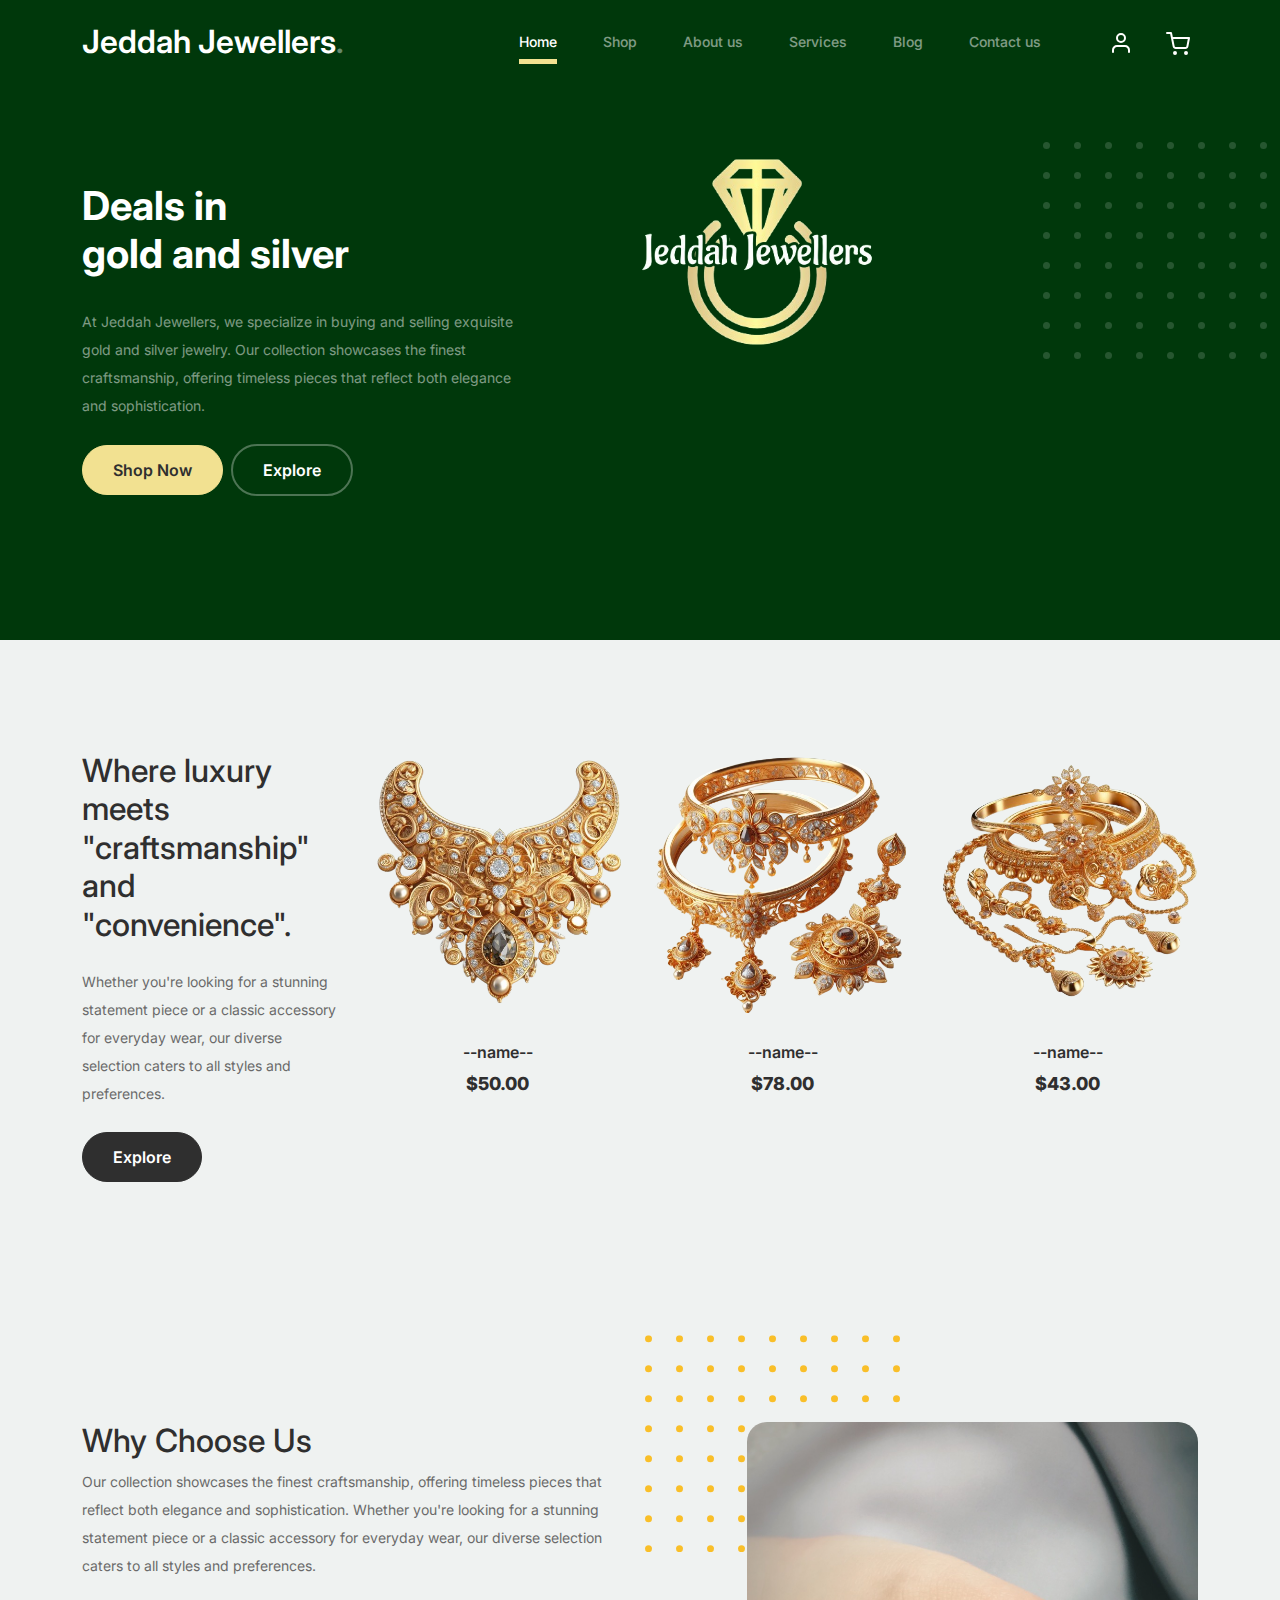
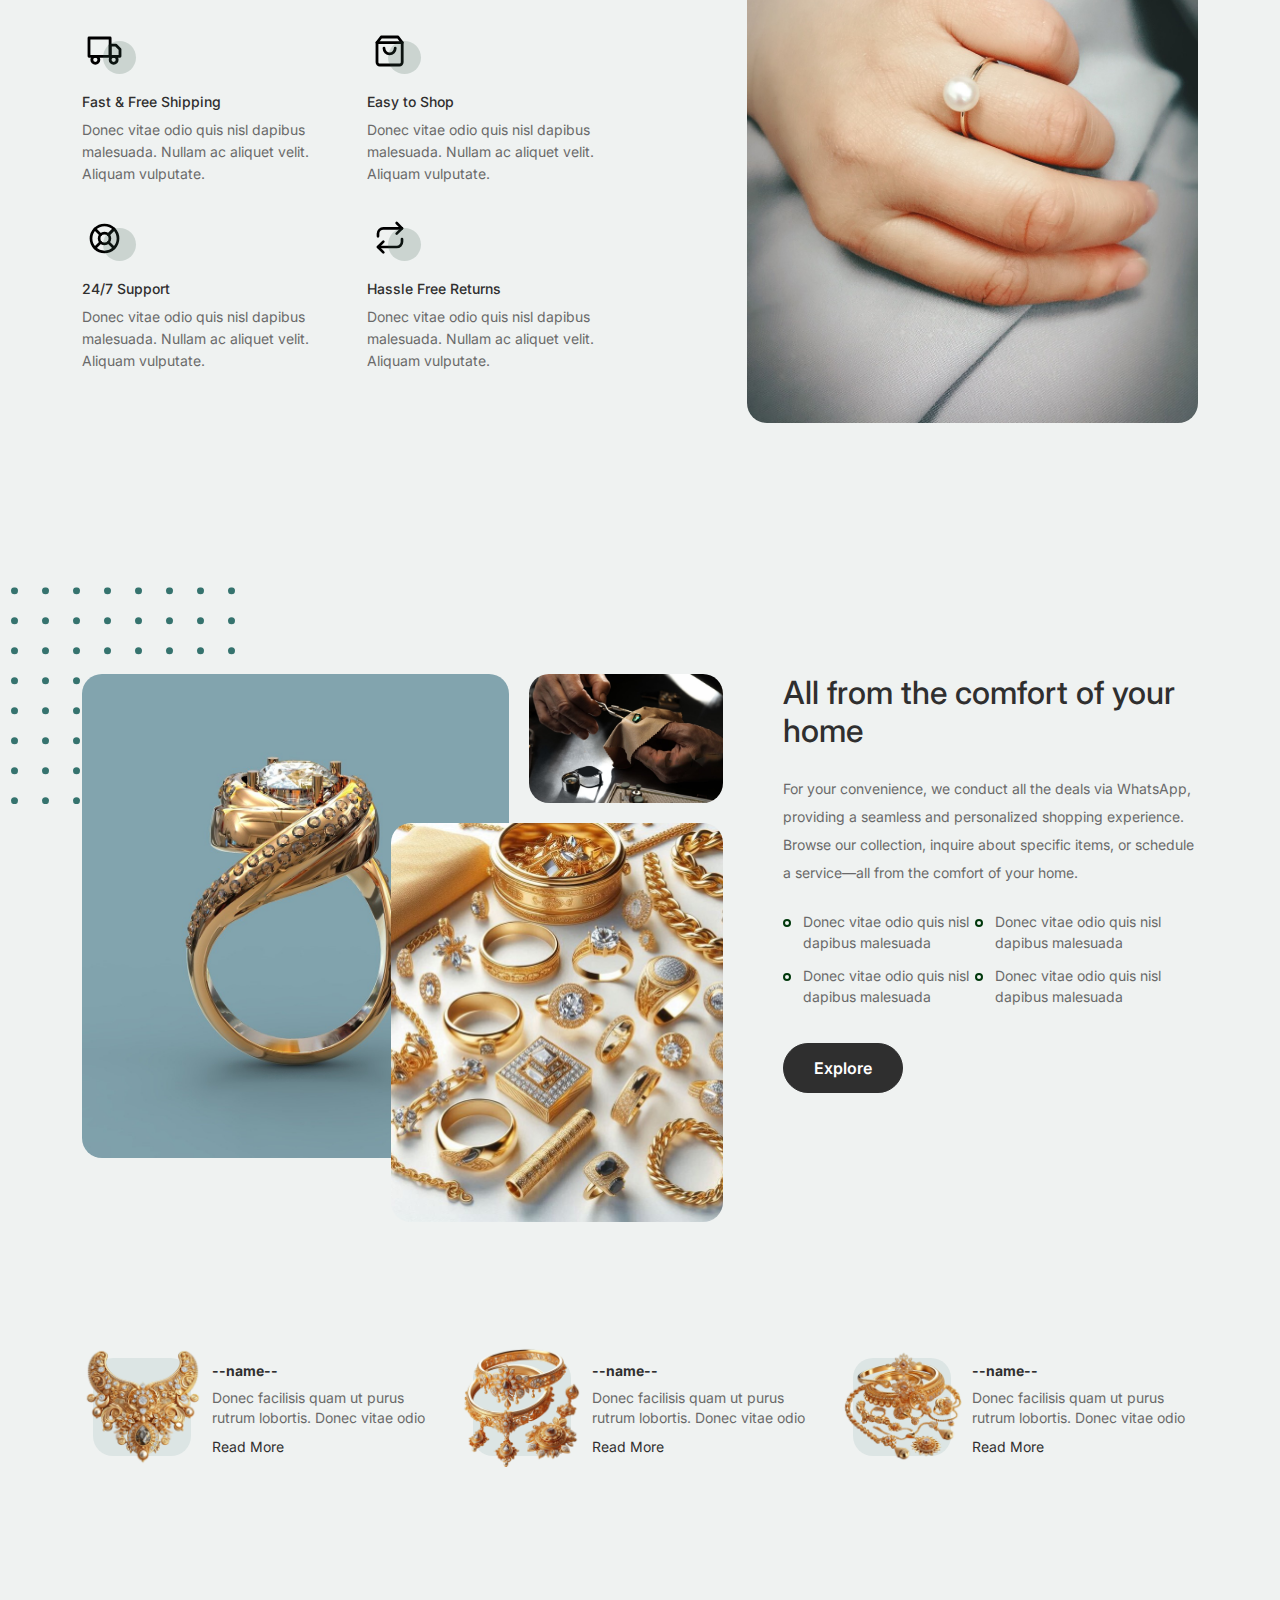
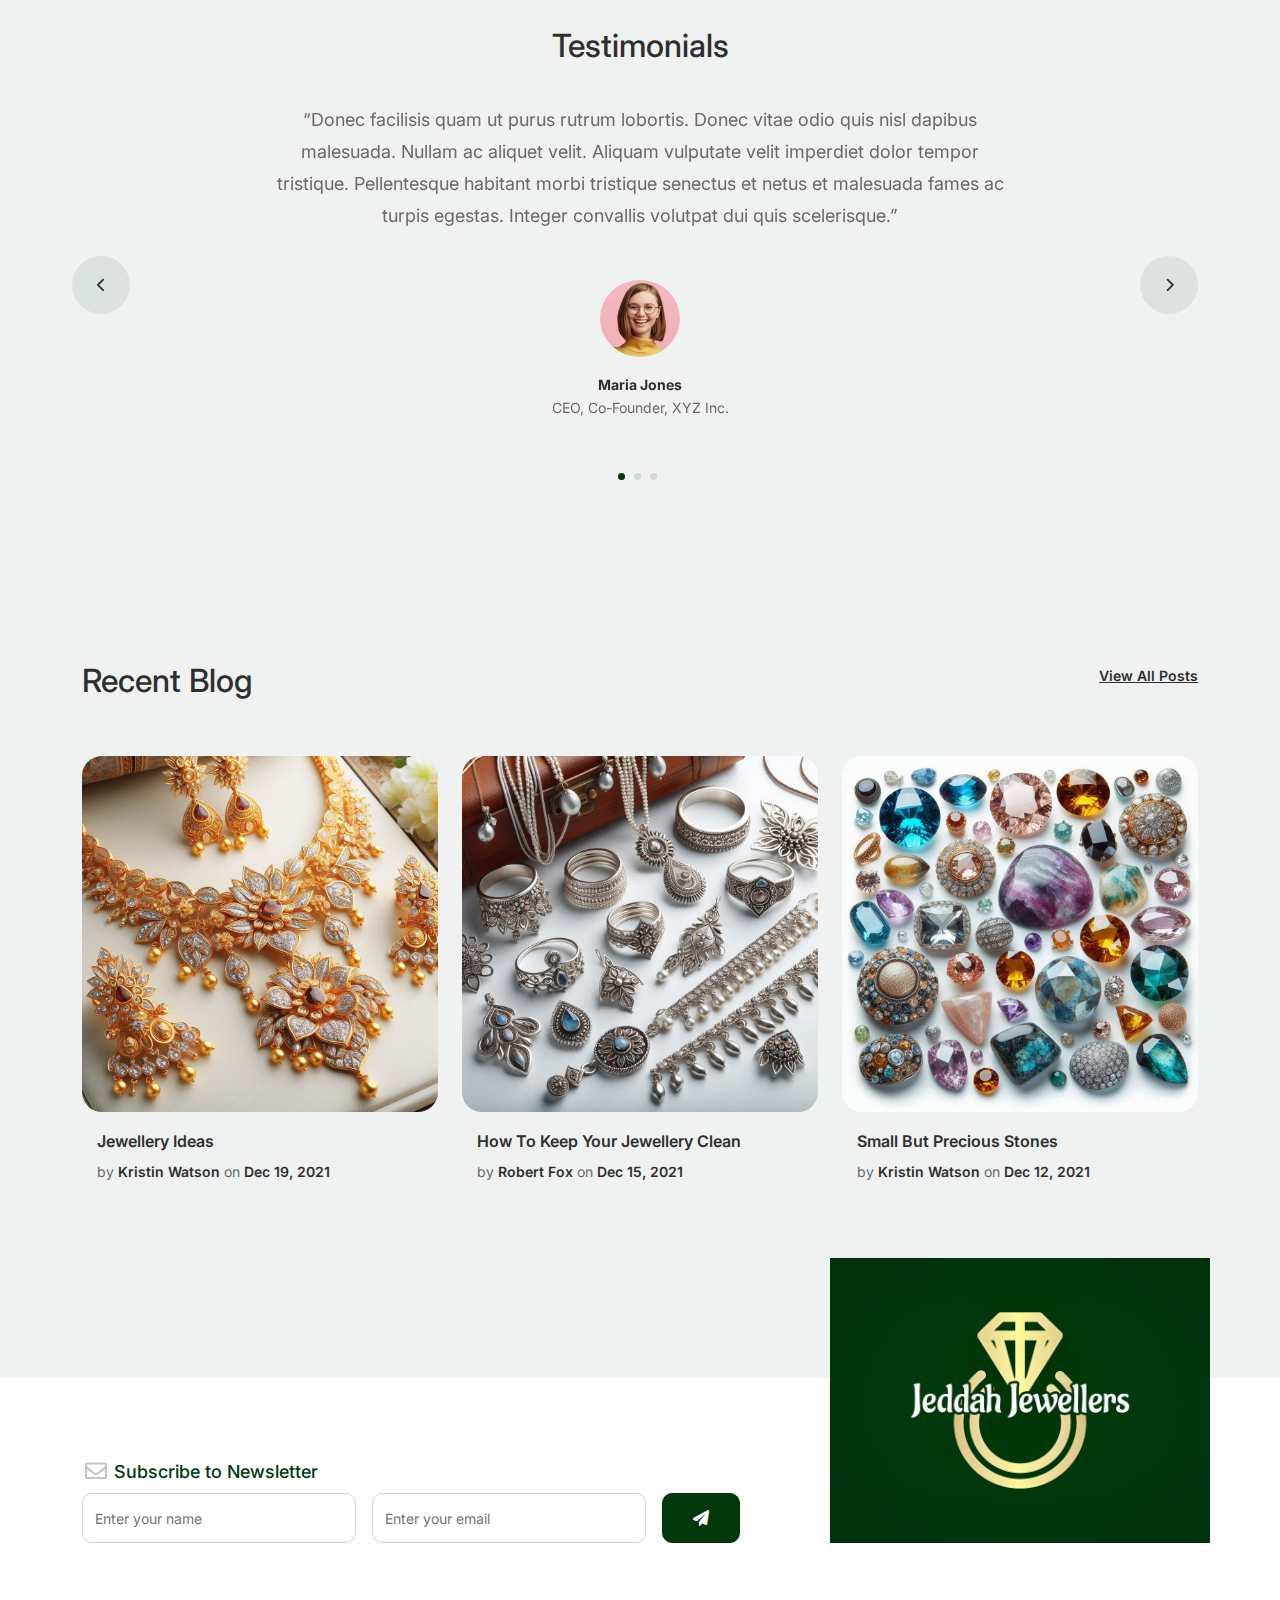
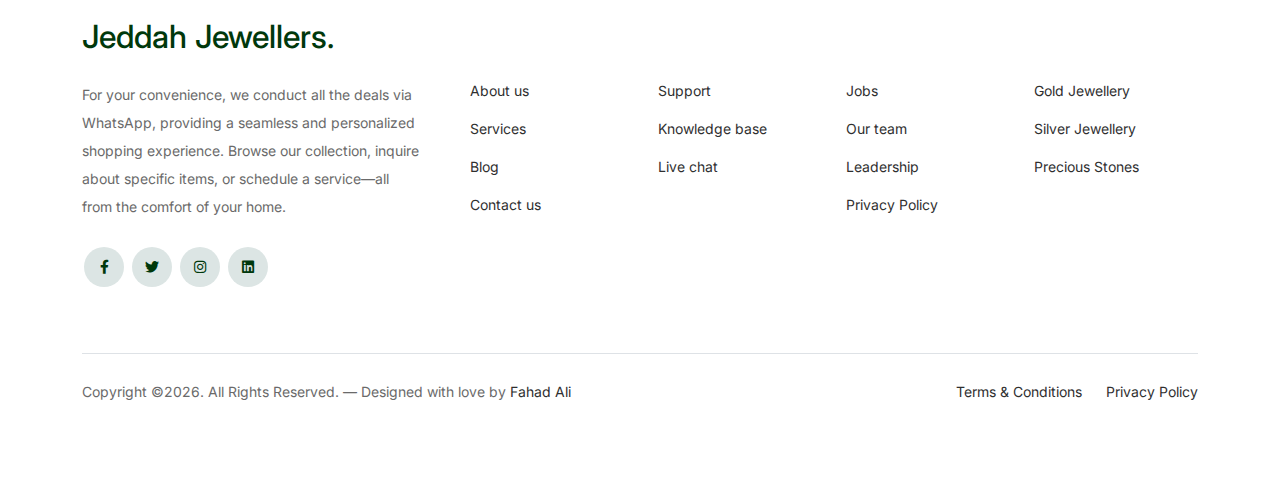
<file: index.html>
<!doctype html>
<html lang="en">
<head>
  <meta charset="utf-8">
  <meta name="viewport" content="width=device-width, initial-scale=1, shrink-to-fit=no">
  <meta name="author" content="Untree.co">
  <link rel="shortcut icon" href="favicon.png">

  <meta name="description" content="" />
  <meta name="keywords" content="bootstrap, bootstrap4" />

		<!-- Bootstrap CSS -->
		<link href="css/bootstrap.min.css" rel="stylesheet">
		<link href="https://cdnjs.cloudflare.com/ajax/libs/font-awesome/6.0.0-beta3/css/all.min.css" rel="stylesheet">
		<link href="css/tiny-slider.css" rel="stylesheet">
		<link href="css/style.css" rel="stylesheet">
		<title>Jeddah Jewellers</title>
	</head>

	<body>

		<!-- Start Header/Navigation -->
		<nav class="custom-navbar navbar navbar navbar-expand-md navbar-dark bg-dark" arial-label="Furni navigation bar">

			<div class="container">
				<a class="navbar-brand" href="index.html">Jeddah Jewellers<span>.</span></a>

				<button class="navbar-toggler" type="button" data-bs-toggle="collapse" data-bs-target="#navbarsFurni" aria-controls="navbarsFurni" aria-expanded="false" aria-label="Toggle navigation">
					<span class="navbar-toggler-icon"></span>
				</button>

				<div class="collapse navbar-collapse" id="navbarsFurni">
					<ul class="custom-navbar-nav navbar-nav ms-auto mb-2 mb-md-0">
						<li class="nav-item active">
							<a class="nav-link" href="index.html">Home</a>
						</li>
						<li><a class="nav-link" href="shop.html">Shop</a></li>
						<li><a class="nav-link" href="about.html">About us</a></li>
						<li><a class="nav-link" href="services.html">Services</a></li>
						<li><a class="nav-link" href="blog.html">Blog</a></li>
						<li><a class="nav-link" href="contact.html">Contact us</a></li>
					</ul>

					<ul class="custom-navbar-cta navbar-nav mb-2 mb-md-0 ms-5">
						<li><a class="nav-link" href="#"><img src="images/user.svg"></a></li>
						<li><a class="nav-link" href="cart.html"><img src="images/cart.svg"></a></li>
					</ul>
				</div>
			</div>
				
		</nav>
		<!-- End Header/Navigation -->

		<!-- Start Hero Section -->
			<div class="hero">
				<div class="container">
					<div class="row justify-content-between">
						<div class="col-lg-5">
							<div class="intro-excerpt">
								<h1>Deals in  <br> <span clsas="d-block">gold and silver</span></h1>
								<p class="mb-4">At Jeddah Jewellers, we specialize in buying and selling exquisite gold and silver jewelry. Our collection showcases the finest craftsmanship, offering timeless pieces that reflect both elegance and sophistication. </p>
								<p><a href="" class="btn btn-secondary me-2">Shop Now</a><a href="#" class="btn btn-white-outline">Explore</a></p>
							</div>
						</div>
						<div class="col-lg-7">
							<div class="hero-img-wrap">
								<img src="images/logo.png" class="img-fluid">
							</div>
						</div>
					</div>
				</div>
			</div>
		<!-- End Hero Section -->

		<!-- Start Product Section -->
		<div class="product-section">
			<div class="container">
				<div class="row">

					<!-- Start Column 1 -->
					<div class="col-md-12 col-lg-3 mb-5 mb-lg-0">
						<h2 class="mb-4 section-title">Where luxury meets "craftsmanship" and "convenience".</h2>
						<p class="mb-4">Whether you're looking for a stunning statement piece or a classic accessory for everyday wear, our diverse selection caters to all styles and preferences.</p>
						<p><a href="shop.html" class="btn">Explore</a></p>
					</div> 
					<!-- End Column 1 -->

					<!-- Start Column 2 -->
					<div class="col-12 col-md-4 col-lg-3 mb-5 mb-md-0">
						<a class="product-item" href="cart.html">
							<img src="images/product-1.png" class="img-fluid product-thumbnail">
							<h3 class="product-title">--name--</h3>
							<strong class="product-price">$50.00</strong>

							<span class="icon-cross">
								<img src="images/cross.svg" class="img-fluid">
							</span>
						</a>
					</div> 
					<!-- End Column 2 -->

					<!-- Start Column 3 -->
					<div class="col-12 col-md-4 col-lg-3 mb-5 mb-md-0">
						<a class="product-item" href="cart.html">
							<img src="images/product-2.png" class="img-fluid product-thumbnail">
							<h3 class="product-title">--name--</h3>
							<strong class="product-price">$78.00</strong>

							<span class="icon-cross">
								<img src="images/cross.svg" class="img-fluid">
							</span>
						</a>
					</div>
					<!-- End Column 3 -->

					<!-- Start Column 4 -->
					<div class="col-12 col-md-4 col-lg-3 mb-5 mb-md-0">
						<a class="product-item" href="cart.html">
							<img src="images/product-3.png" class="img-fluid product-thumbnail">
							<h3 class="product-title">--name--</h3>
							<strong class="product-price">$43.00</strong>

							<span class="icon-cross">
								<img src="images/cross.svg" class="img-fluid">
							</span>
						</a>
					</div>
					<!-- End Column 4 -->

				</div>
			</div>
		</div>
		<!-- End Product Section -->

		<!-- Start Why Choose Us Section -->
		<div class="why-choose-section">
			<div class="container">
				<div class="row justify-content-between">
					<div class="col-lg-6">
						<h2 class="section-title">Why Choose Us</h2>
						<p>Our collection showcases the finest craftsmanship, offering timeless pieces that reflect both elegance and sophistication. Whether you're looking for a stunning statement piece or a classic accessory for everyday wear, our diverse selection caters to all styles and preferences.</p>

						<div class="row my-5">
							<div class="col-6 col-md-6">
								<div class="feature">
									<div class="icon">
										<img src="images/truck.svg" alt="Image" class="imf-fluid">
									</div>
									<h3>Fast &amp; Free Shipping</h3>
									<p>Donec vitae odio quis nisl dapibus malesuada. Nullam ac aliquet velit. Aliquam vulputate.</p>
								</div>
							</div>

							<div class="col-6 col-md-6">
								<div class="feature">
									<div class="icon">
										<img src="images/bag.svg" alt="Image" class="imf-fluid">
									</div>
									<h3>Easy to Shop</h3>
									<p>Donec vitae odio quis nisl dapibus malesuada. Nullam ac aliquet velit. Aliquam vulputate.</p>
								</div>
							</div>

							<div class="col-6 col-md-6">
								<div class="feature">
									<div class="icon">
										<img src="images/support.svg" alt="Image" class="imf-fluid">
									</div>
									<h3>24/7 Support</h3>
									<p>Donec vitae odio quis nisl dapibus malesuada. Nullam ac aliquet velit. Aliquam vulputate.</p>
								</div>
							</div>

							<div class="col-6 col-md-6">
								<div class="feature">
									<div class="icon">
										<img src="images/return.svg" alt="Image" class="imf-fluid">
									</div>
									<h3>Hassle Free Returns</h3>
									<p>Donec vitae odio quis nisl dapibus malesuada. Nullam ac aliquet velit. Aliquam vulputate.</p>
								</div>
							</div>

						</div>
					</div>

					<div class="col-lg-5">
						<div class="img-wrap">
							<img src="images/why-choose-us-img.jpg" alt="Image" class="img-fluid">
						</div>
					</div>

				</div>
			</div>
		</div>
		<!-- End Why Choose Us Section -->

		<!-- Start We Help Section -->
		<div class="we-help-section">
			<div class="container">
				<div class="row justify-content-between">
					<div class="col-lg-7 mb-5 mb-lg-0">
						<div class="imgs-grid">
							<div class="grid grid-1"><img src="images/img-grid-1.jpg" alt="Untree.co"></div>
							<div class="grid grid-2"><img src="images/img-grid-2.jpeg" alt="Untree.co"></div>
							<div class="grid grid-3"><img src="images/img-grid-3.jpg" alt="Untree.co"></div>
						</div>
					</div>
					<div class="col-lg-5 ps-lg-5">
						<h2 class="section-title mb-4">All from the comfort of your home</h2>
						<p>For your convenience, we conduct all the deals via WhatsApp, providing a seamless and personalized shopping experience. Browse our collection, inquire about specific items, or schedule a service—all from the comfort of your home.
						</p>

						<ul class="list-unstyled custom-list my-4">
							<li>Donec vitae odio quis nisl dapibus malesuada</li>
							<li>Donec vitae odio quis nisl dapibus malesuada</li>
							<li>Donec vitae odio quis nisl dapibus malesuada</li>
							<li>Donec vitae odio quis nisl dapibus malesuada</li>
						</ul>
						<p><a herf="#" class="btn">Explore</a></p>
					</div>
				</div>
			</div>
		</div>
		<!-- End We Help Section -->

		<!-- Start Popular Product -->
		<div class="popular-product">
			<div class="container">
				<div class="row">

					<div class="col-12 col-md-6 col-lg-4 mb-4 mb-lg-0">
						<div class="product-item-sm d-flex">
							<div class="thumbnail">
								<img src="images/product-1.png" alt="Image" class="img-fluid">
							</div>
							<div class="pt-3">
								<h3>--name--</h3>
								<p>Donec facilisis quam ut purus rutrum lobortis. Donec vitae odio </p>
								<p><a href="#">Read More</a></p>
							</div>
						</div>
					</div>

					<div class="col-12 col-md-6 col-lg-4 mb-4 mb-lg-0">
						<div class="product-item-sm d-flex">
							<div class="thumbnail">
								<img src="images/product-2.png" alt="Image" class="img-fluid">
							</div>
							<div class="pt-3">
								<h3>--name--</h3>
								<p>Donec facilisis quam ut purus rutrum lobortis. Donec vitae odio </p>
								<p><a href="#">Read More</a></p>
							</div>
						</div>
					</div>

					<div class="col-12 col-md-6 col-lg-4 mb-4 mb-lg-0">
						<div class="product-item-sm d-flex">
							<div class="thumbnail">
								<img src="images/product-3.png" alt="Image" class="img-fluid">
							</div>
							<div class="pt-3">
								<h3>--name--</h3>
								<p>Donec facilisis quam ut purus rutrum lobortis. Donec vitae odio </p>
								<p><a href="#">Read More</a></p>
							</div>
						</div>
					</div>

				</div>
			</div>
		</div>
		<!-- End Popular Product -->

		<!-- Start Testimonial Slider -->
		<div class="testimonial-section">
			<div class="container">
				<div class="row">
					<div class="col-lg-7 mx-auto text-center">
						<h2 class="section-title">Testimonials</h2>
					</div>
				</div>

				<div class="row justify-content-center">
					<div class="col-lg-12">
						<div class="testimonial-slider-wrap text-center">

							<div id="testimonial-nav">
								<span class="prev" data-controls="prev"><span class="fa fa-chevron-left"></span></span>
								<span class="next" data-controls="next"><span class="fa fa-chevron-right"></span></span>
							</div>

							<div class="testimonial-slider">
								
								<div class="item">
									<div class="row justify-content-center">
										<div class="col-lg-8 mx-auto">

											<div class="testimonial-block text-center">
												<blockquote class="mb-5">
													<p>&ldquo;Donec facilisis quam ut purus rutrum lobortis. Donec vitae odio quis nisl dapibus malesuada. Nullam ac aliquet velit. Aliquam vulputate velit imperdiet dolor tempor tristique. Pellentesque habitant morbi tristique senectus et netus et malesuada fames ac turpis egestas. Integer convallis volutpat dui quis scelerisque.&rdquo;</p>
												</blockquote>

												<div class="author-info">
													<div class="author-pic">
														<img src="images/person-1.png" alt="Maria Jones" class="img-fluid">
													</div>
													<h3 class="font-weight-bold">Maria Jones</h3>
													<span class="position d-block mb-3">CEO, Co-Founder, XYZ Inc.</span>
												</div>
											</div>

										</div>
									</div>
								</div> 
								<!-- END item -->

								<div class="item">
									<div class="row justify-content-center">
										<div class="col-lg-8 mx-auto">

											<div class="testimonial-block text-center">
												<blockquote class="mb-5">
													<p>&ldquo;Donec facilisis quam ut purus rutrum lobortis. Donec vitae odio quis nisl dapibus malesuada. Nullam ac aliquet velit. Aliquam vulputate velit imperdiet dolor tempor tristique. Pellentesque habitant morbi tristique senectus et netus et malesuada fames ac turpis egestas. Integer convallis volutpat dui quis scelerisque.&rdquo;</p>
												</blockquote>

												<div class="author-info">
													<div class="author-pic">
														<img src="images/person-1.png" alt="Maria Jones" class="img-fluid">
													</div>
													<h3 class="font-weight-bold">Maria Jones</h3>
													<span class="position d-block mb-3">CEO, Co-Founder, XYZ Inc.</span>
												</div>
											</div>

										</div>
									</div>
								</div> 
								<!-- END item -->

								<div class="item">
									<div class="row justify-content-center">
										<div class="col-lg-8 mx-auto">

											<div class="testimonial-block text-center">
												<blockquote class="mb-5">
													<p>&ldquo;Donec facilisis quam ut purus rutrum lobortis. Donec vitae odio quis nisl dapibus malesuada. Nullam ac aliquet velit. Aliquam vulputate velit imperdiet dolor tempor tristique. Pellentesque habitant morbi tristique senectus et netus et malesuada fames ac turpis egestas. Integer convallis volutpat dui quis scelerisque.&rdquo;</p>
												</blockquote>

												<div class="author-info">
													<div class="author-pic">
														<img src="images/person-1.png" alt="Maria Jones" class="img-fluid">
													</div>
													<h3 class="font-weight-bold">Maria Jones</h3>
													<span class="position d-block mb-3">CEO, Co-Founder, XYZ Inc.</span>
												</div>
											</div>

										</div>
									</div>
								</div> 
								<!-- END item -->

							</div>

						</div>
					</div>
				</div>
			</div>
		</div>
		<!-- End Testimonial Slider -->

		<!-- Start Blog Section -->
		<div class="blog-section">
			<div class="container">
				<div class="row mb-5">
					<div class="col-md-6">
						<h2 class="section-title">Recent Blog</h2>
					</div>
					<div class="col-md-6 text-start text-md-end">
						<a href="#" class="more">View All Posts</a>
					</div>
				</div>

				<div class="row">

					<div class="col-12 col-sm-6 col-md-4 mb-4 mb-md-0">
						<div class="post-entry">
							<a href="#" class="post-thumbnail"><img src="images/post-1.jpg" alt="Image" class="img-fluid"></a>
							<div class="post-content-entry">
								<h3><a href="#">Jewellery Ideas</a></h3>
								<div class="meta">
									<span>by <a href="#">Kristin Watson</a></span> <span>on <a href="#">Dec 19, 2021</a></span>
								</div>
							</div>
						</div>
					</div>

					<div class="col-12 col-sm-6 col-md-4 mb-4 mb-md-0">
						<div class="post-entry">
							<a href="#" class="post-thumbnail"><img src="images/post-2.jpg" alt="Image" class="img-fluid"></a>
							<div class="post-content-entry">
								<h3><a href="#">How To Keep Your Jewellery Clean</a></h3>
								<div class="meta">
									<span>by <a href="#">Robert Fox</a></span> <span>on <a href="#">Dec 15, 2021</a></span>
								</div>
							</div>
						</div>
					</div>

					<div class="col-12 col-sm-6 col-md-4 mb-4 mb-md-0">
						<div class="post-entry">
							<a href="#" class="post-thumbnail"><img src="images/post-3.jpg" alt="Image" class="img-fluid"></a>
							<div class="post-content-entry">
								<h3><a href="#">Small But Precious Stones</a></h3>
								<div class="meta">
									<span>by <a href="#">Kristin Watson</a></span> <span>on <a href="#">Dec 12, 2021</a></span>
								</div>
							</div>
						</div>
					</div>

				</div>
			</div>
		</div>
		<!-- End Blog Section -->	

		<!-- Start Footer Section -->
		<footer class="footer-section">
			<div class="container relative">

				<div class="sofa-img">
					<img src="images/logo3.jpg" alt="Image" class="img-fluid">
				</div>

				<div class="row">
					<div class="col-lg-8">
						<div class="subscription-form">
							<h3 class="d-flex align-items-center"><span class="me-1"><img src="images/envelope-outline.svg" alt="Image" class="img-fluid"></span><span>Subscribe to Newsletter</span></h3>

							<form action="#" class="row g-3">
								<div class="col-auto">
									<input type="text" class="form-control" placeholder="Enter your name">
								</div>
								<div class="col-auto">
									<input type="email" class="form-control" placeholder="Enter your email">
								</div>
								<div class="col-auto">
									<button class="btn btn-primary">
										<span class="fa fa-paper-plane"></span>
									</button>
								</div>
							</form>

						</div>
					</div>
				</div>

				<div class="row g-5 mb-5">
					<div class="col-lg-4">
						<div class="mb-4 footer-logo-wrap"><a href="#" class="footer-logo">Jeddah Jewellers<span>.</span></a></div>
						<p class="mb-4">For your convenience, we conduct all the deals via WhatsApp, providing a seamless and personalized shopping experience. Browse our collection, inquire about specific items, or schedule a service—all from the comfort of your home.</p>

						<ul class="list-unstyled custom-social">
							<li><a href="#"><span class="fa fa-brands fa-facebook-f"></span></a></li>
							<li><a href="#"><span class="fa fa-brands fa-twitter"></span></a></li>
							<li><a href="#"><span class="fa fa-brands fa-instagram"></span></a></li>
							<li><a href="#"><span class="fa fa-brands fa-linkedin"></span></a></li>
						</ul>
					</div>

					<div class="col-lg-8">
						<div class="row links-wrap">
							<div class="col-6 col-sm-6 col-md-3">
								<ul class="list-unstyled">
									<li><a href="#">About us</a></li>
									<li><a href="#">Services</a></li>
									<li><a href="#">Blog</a></li>
									<li><a href="#">Contact us</a></li>
								</ul>
							</div>

							<div class="col-6 col-sm-6 col-md-3">
								<ul class="list-unstyled">
									<li><a href="#">Support</a></li>
									<li><a href="#">Knowledge base</a></li>
									<li><a href="#">Live chat</a></li>
								</ul>
							</div>

							<div class="col-6 col-sm-6 col-md-3">
								<ul class="list-unstyled">
									<li><a href="#">Jobs</a></li>
									<li><a href="#">Our team</a></li>
									<li><a href="#">Leadership</a></li>
									<li><a href="#">Privacy Policy</a></li>
								</ul>
							</div>

							<div class="col-6 col-sm-6 col-md-3">
								<ul class="list-unstyled">
									<li><a href="#">Gold Jewellery</a></li>
									<li><a href="#">Silver Jewellery</a></li>
									<li><a href="#">Precious Stones</a></li>
								</ul>
							</div>
						</div>
					</div>

				</div>

				<div class="border-top copyright">
					<div class="row pt-4">
						<div class="col-lg-6">
							<p class="mb-2 text-center text-lg-start">Copyright &copy;<script>document.write(new Date().getFullYear());</script>. All Rights Reserved. &mdash; Designed with love by <a href="https://www.linkedin.com/in/fahadali1078" target="_blank">Fahad Ali</a>
            </p>
						</div>

						<div class="col-lg-6 text-center text-lg-end">
							<ul class="list-unstyled d-inline-flex ms-auto">
								<li class="me-4"><a href="#">Terms &amp; Conditions</a></li>
								<li><a href="#">Privacy Policy</a></li>
							</ul>
						</div>

					</div>
				</div>

			</div>
		</footer>
		<!-- End Footer Section -->	


		<script src="js/bootstrap.bundle.min.js"></script>
		<script src="js/tiny-slider.js"></script>
		<script src="js/custom.js"></script>
	</body>

</html>
</file>
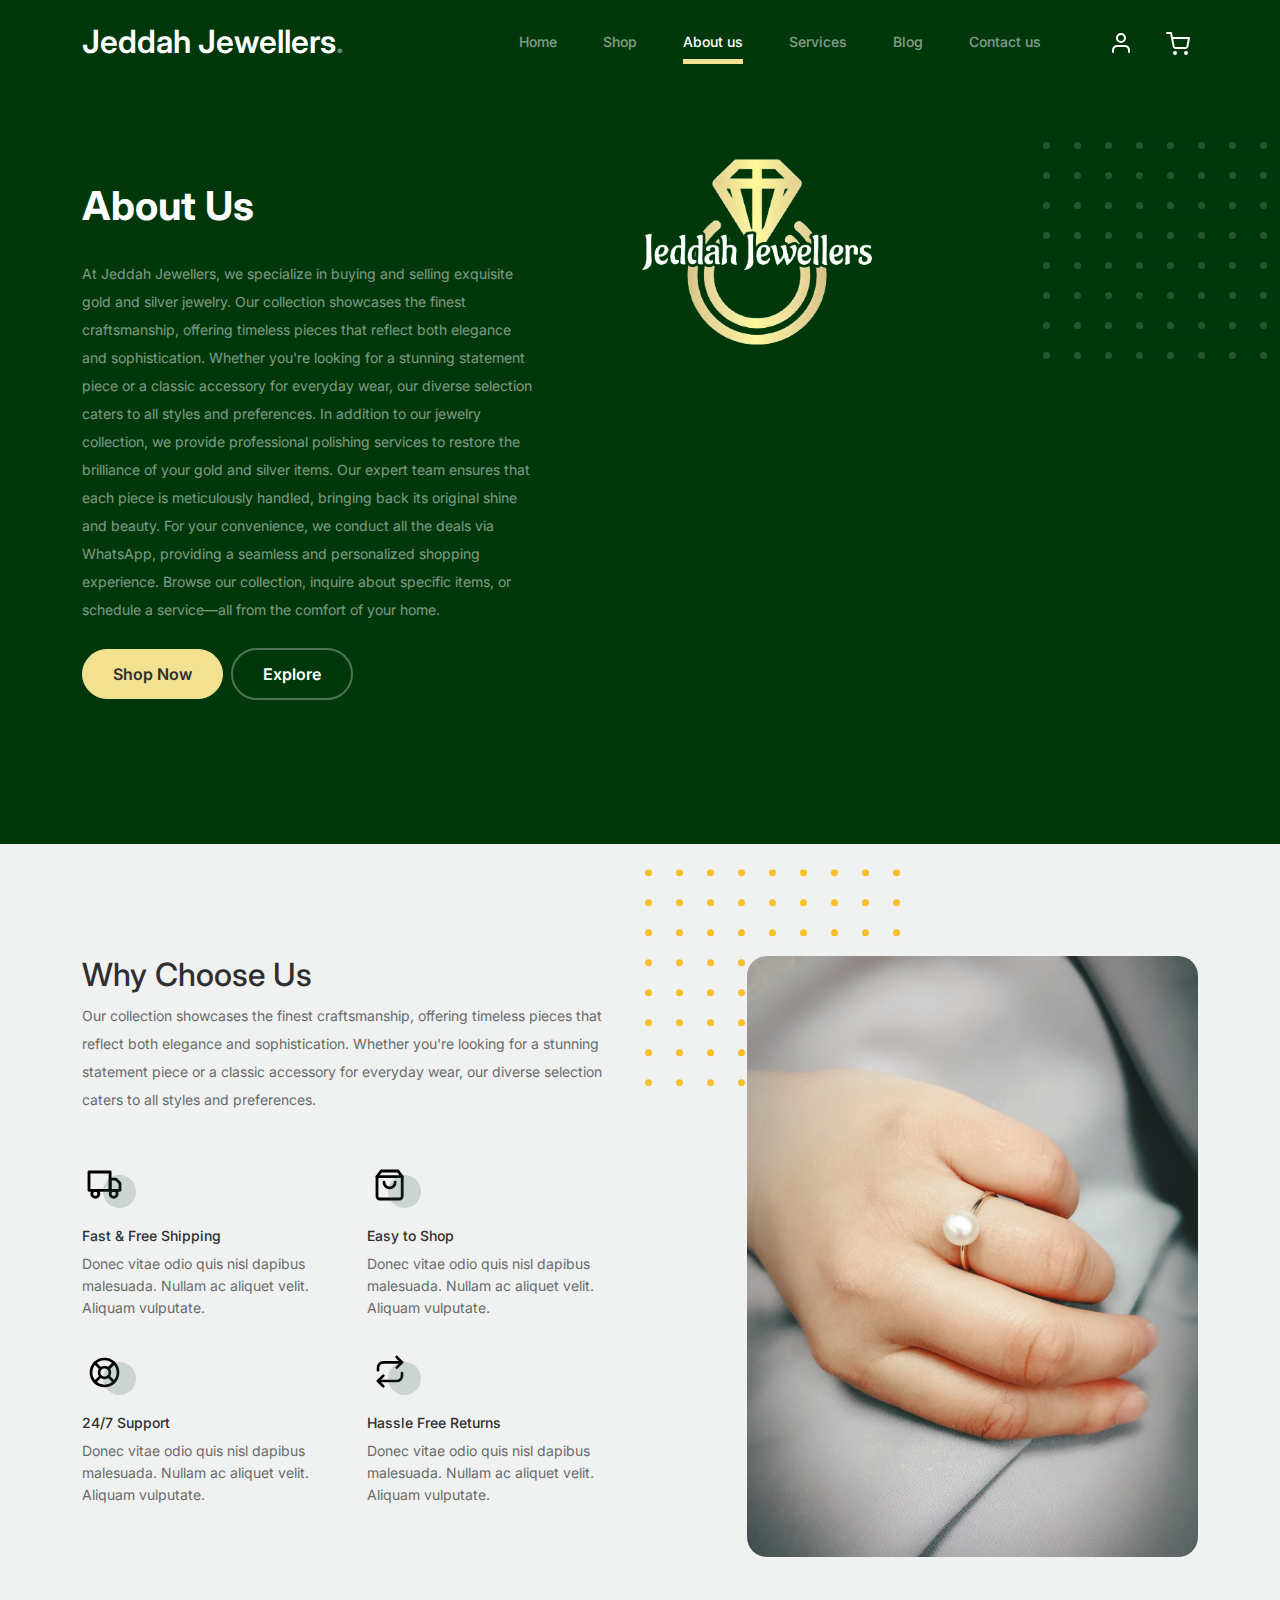
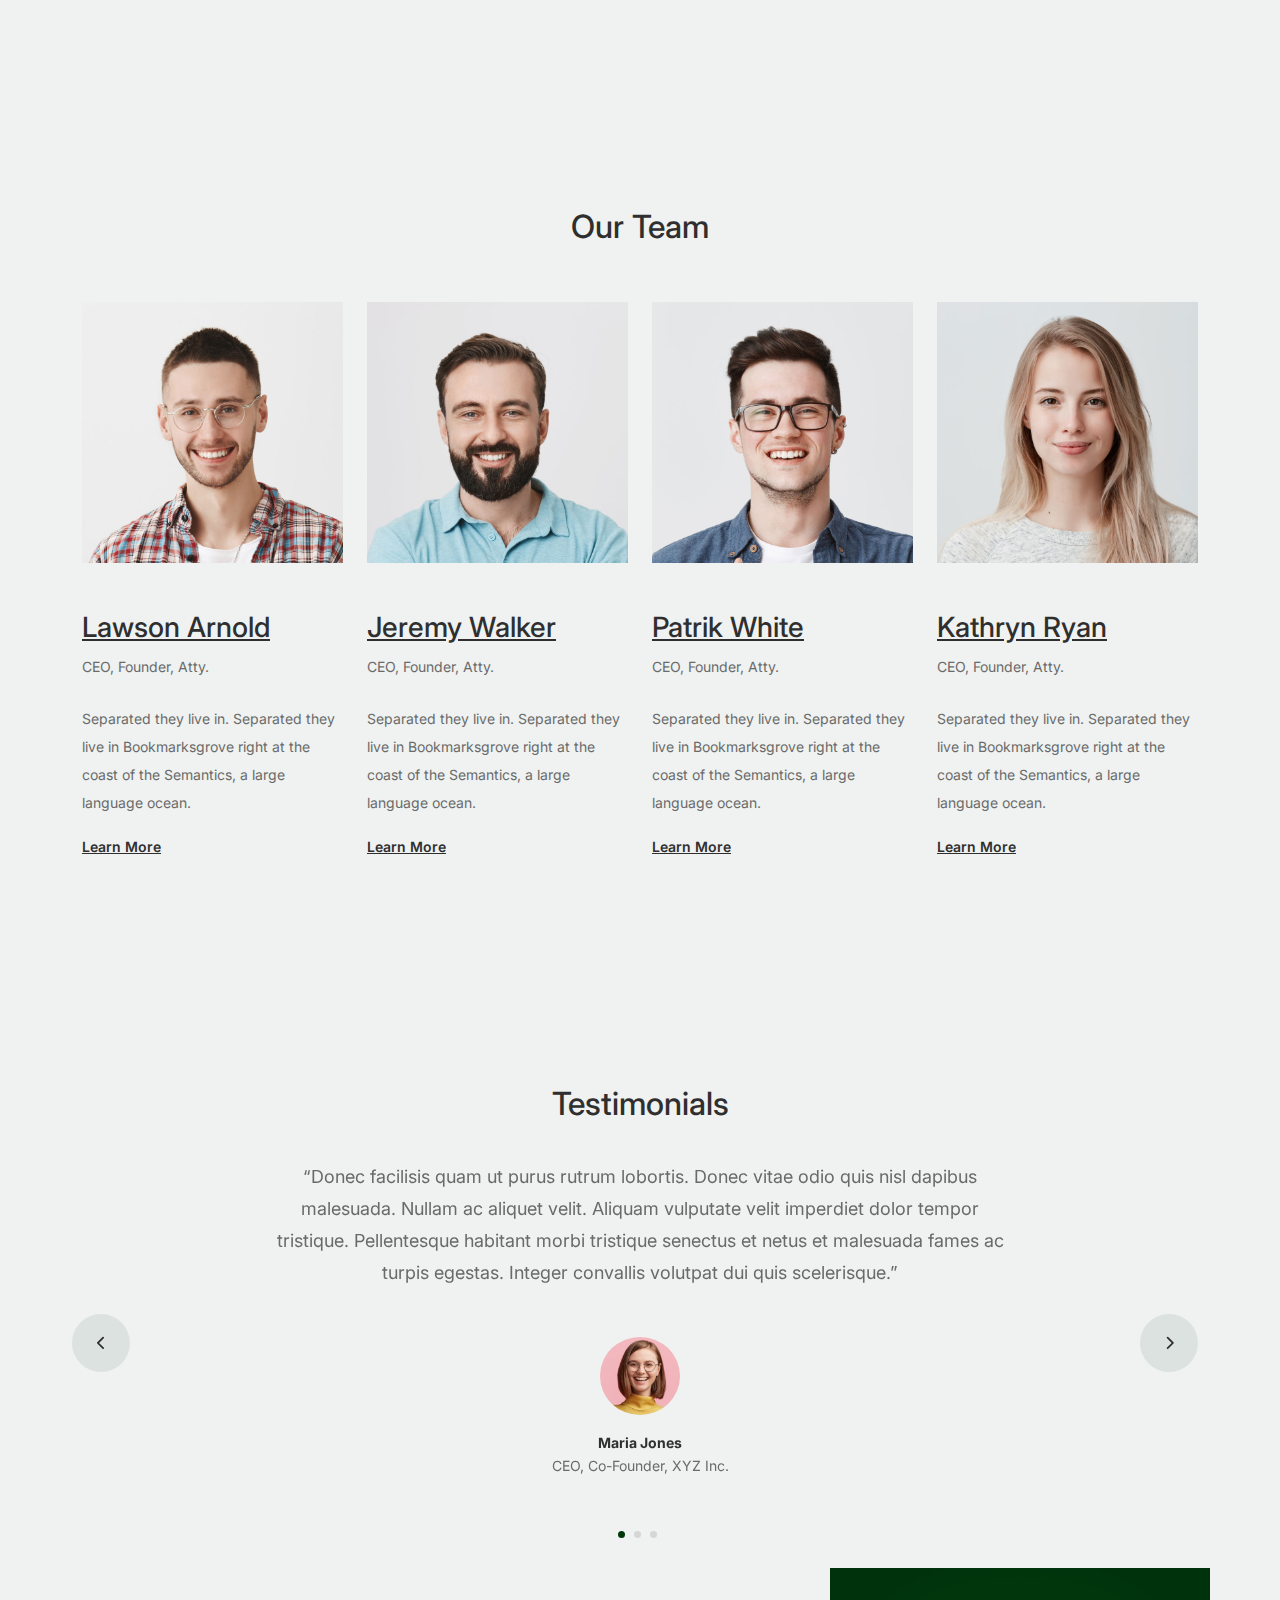
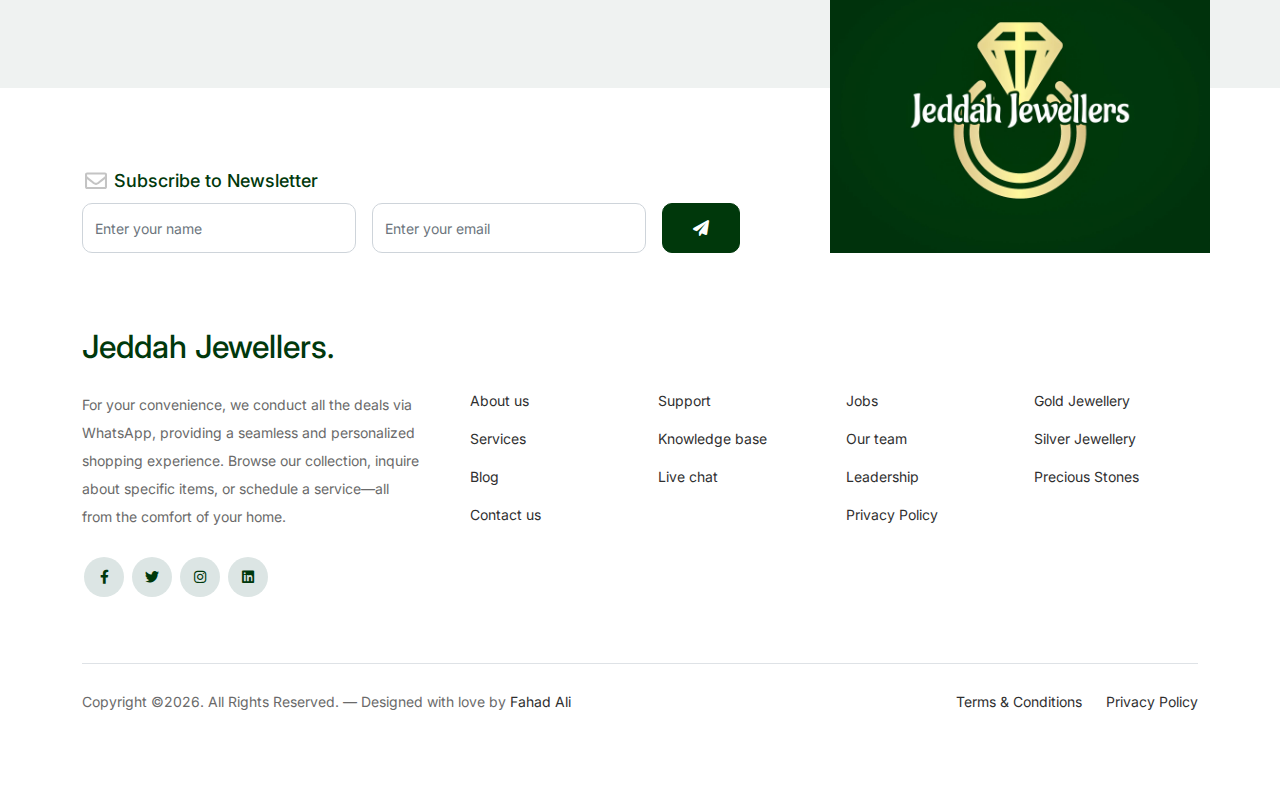
<file: about.html>
<!doctype html>
<html lang="en">
<head>
  <meta charset="utf-8">
  <meta name="viewport" content="width=device-width, initial-scale=1, shrink-to-fit=no">
  <meta name="author" content="Untree.co">
  <link rel="shortcut icon" href="favicon.png">

  <meta name="description" content="" />
  <meta name="keywords" content="bootstrap, bootstrap4" />

		<!-- Bootstrap CSS -->
		<link href="css/bootstrap.min.css" rel="stylesheet">
		<link href="https://cdnjs.cloudflare.com/ajax/libs/font-awesome/6.0.0-beta3/css/all.min.css" rel="stylesheet">
		<link href="css/tiny-slider.css" rel="stylesheet">
		<link href="css/style.css" rel="stylesheet">
		<title>Jeddah Jewellers</title>
	</head>

	<body>

		<!-- Start Header/Navigation -->
		<nav class="custom-navbar navbar navbar navbar-expand-md navbar-dark bg-dark" arial-label="Furni navigation bar">

			<div class="container">
				<a class="navbar-brand" href="index.html">Jeddah Jewellers<span>.</span></a>

				<button class="navbar-toggler" type="button" data-bs-toggle="collapse" data-bs-target="#navbarsFurni" aria-controls="navbarsFurni" aria-expanded="false" aria-label="Toggle navigation">
					<span class="navbar-toggler-icon"></span>
				</button>

				<div class="collapse navbar-collapse" id="navbarsFurni">
					<ul class="custom-navbar-nav navbar-nav ms-auto mb-2 mb-md-0">
						<li class="nav-item ">
							<a class="nav-link" href="index.html">Home</a>
						</li>
						<li><a class="nav-link" href="shop.html">Shop</a></li>
						<li class="active"><a class="nav-link" href="about.html">About us</a></li>
						<li><a class="nav-link" href="services.html">Services</a></li>
						<li><a class="nav-link" href="blog.html">Blog</a></li>
						<li><a class="nav-link" href="contact.html">Contact us</a></li>
					</ul>

					<ul class="custom-navbar-cta navbar-nav mb-2 mb-md-0 ms-5">
						<li><a class="nav-link" href="#"><img src="images/user.svg"></a></li>
						<li><a class="nav-link" href="cart.html"><img src="images/cart.svg"></a></li>
					</ul>
				</div>
			</div>
				
		</nav>
		<!-- End Header/Navigation -->

		<!-- Start Hero Section -->
			<div class="hero">
				<div class="container">
					<div class="row justify-content-between">
						<div class="col-lg-5">
							<div class="intro-excerpt">
								<h1>About Us</h1>
								<p class="mb-4">At Jeddah Jewellers, we specialize in buying and selling exquisite gold and silver jewelry. Our collection showcases the finest craftsmanship, offering timeless pieces that reflect both elegance and sophistication. Whether you're looking for a stunning statement piece or a classic accessory for everyday wear, our diverse selection caters to all styles and preferences.

									In addition to our jewelry collection, we provide professional polishing services to restore the brilliance of your gold and silver items. Our expert team ensures that each piece is meticulously handled, bringing back its original shine and beauty.
									
									For your convenience, we conduct all the deals via WhatsApp, providing a seamless and personalized shopping experience. Browse our collection, inquire about specific items, or schedule a service—all from the comfort of your home.</p>
								<p><a href="" class="btn btn-secondary me-2">Shop Now</a><a href="#" class="btn btn-white-outline">Explore</a></p>
							</div>
						</div>
						<div class="col-lg-7">
							<div class="hero-img-wrap">
								<img src="images/logo.png" class="img-fluid">
							</div>
						</div>
					</div>
				</div>
			</div>
		<!-- End Hero Section -->

		

		<!-- Start Why Choose Us Section -->
		<div class="why-choose-section">
			<div class="container">
				<div class="row justify-content-between">
					<div class="col-lg-6">
						<h2 class="section-title">Why Choose Us</h2>
						<p>Our collection showcases the finest craftsmanship, offering timeless pieces that reflect both elegance and sophistication. Whether you're looking for a stunning statement piece or a classic accessory for everyday wear, our diverse selection caters to all styles and preferences.</p>

						<div class="row my-5">
							<div class="col-6 col-md-6">
								<div class="feature">
									<div class="icon">
										<img src="images/truck.svg" alt="Image" class="imf-fluid">
									</div>
									<h3>Fast &amp; Free Shipping</h3>
									<p>Donec vitae odio quis nisl dapibus malesuada. Nullam ac aliquet velit. Aliquam vulputate.</p>
								</div>
							</div>

							<div class="col-6 col-md-6">
								<div class="feature">
									<div class="icon">
										<img src="images/bag.svg" alt="Image" class="imf-fluid">
									</div>
									<h3>Easy to Shop</h3>
									<p>Donec vitae odio quis nisl dapibus malesuada. Nullam ac aliquet velit. Aliquam vulputate.</p>
								</div>
							</div>

							<div class="col-6 col-md-6">
								<div class="feature">
									<div class="icon">
										<img src="images/support.svg" alt="Image" class="imf-fluid">
									</div>
									<h3>24/7 Support</h3>
									<p>Donec vitae odio quis nisl dapibus malesuada. Nullam ac aliquet velit. Aliquam vulputate.</p>
								</div>
							</div>

							<div class="col-6 col-md-6">
								<div class="feature">
									<div class="icon">
										<img src="images/return.svg" alt="Image" class="imf-fluid">
									</div>
									<h3>Hassle Free Returns</h3>
									<p>Donec vitae odio quis nisl dapibus malesuada. Nullam ac aliquet velit. Aliquam vulputate.</p>
								</div>
							</div>

						</div>
					</div>

					<div class="col-lg-5">
						<div class="img-wrap">
							<img src="images/why-choose-us-img.jpg" alt="Image" class="img-fluid">
						</div>
					</div>

				</div>
			</div>
		</div>
		<!-- End Why Choose Us Section -->

		<!-- Start Team Section -->
		<div class="untree_co-section">
			<div class="container">

				<div class="row mb-5">
					<div class="col-lg-5 mx-auto text-center">
						<h2 class="section-title">Our Team</h2>
					</div>
				</div>

				<div class="row">

					<!-- Start Column 1 -->
					<div class="col-12 col-md-6 col-lg-3 mb-5 mb-md-0">
						<img src="images/person_1.jpg" class="img-fluid mb-5">
						<h3 clas><a href="#"><span class="">Lawson</span> Arnold</a></h3>
            <span class="d-block position mb-4">CEO, Founder, Atty.</span>
            <p>Separated they live in.
            Separated they live in Bookmarksgrove right at the coast of the Semantics, a large language ocean.</p>
            <p class="mb-0"><a href="#" class="more dark">Learn More <span class="icon-arrow_forward"></span></a></p>
					</div> 
					<!-- End Column 1 -->

					<!-- Start Column 2 -->
					<div class="col-12 col-md-6 col-lg-3 mb-5 mb-md-0">
						<img src="images/person_2.jpg" class="img-fluid mb-5">

						<h3 clas><a href="#"><span class="">Jeremy</span> Walker</a></h3>
            <span class="d-block position mb-4">CEO, Founder, Atty.</span>
            <p>Separated they live in.
            Separated they live in Bookmarksgrove right at the coast of the Semantics, a large language ocean.</p>
            <p class="mb-0"><a href="#" class="more dark">Learn More <span class="icon-arrow_forward"></span></a></p>

					</div> 
					<!-- End Column 2 -->

					<!-- Start Column 3 -->
					<div class="col-12 col-md-6 col-lg-3 mb-5 mb-md-0">
						<img src="images/person_3.jpg" class="img-fluid mb-5">
						<h3 clas><a href="#"><span class="">Patrik</span> White</a></h3>
            <span class="d-block position mb-4">CEO, Founder, Atty.</span>
            <p>Separated they live in.
            Separated they live in Bookmarksgrove right at the coast of the Semantics, a large language ocean.</p>
            <p class="mb-0"><a href="#" class="more dark">Learn More <span class="icon-arrow_forward"></span></a></p>
					</div> 
					<!-- End Column 3 -->

					<!-- Start Column 4 -->
					<div class="col-12 col-md-6 col-lg-3 mb-5 mb-md-0">
						<img src="images/person_4.jpg" class="img-fluid mb-5">

						<h3 clas><a href="#"><span class="">Kathryn</span> Ryan</a></h3>
            <span class="d-block position mb-4">CEO, Founder, Atty.</span>
            <p>Separated they live in.
            Separated they live in Bookmarksgrove right at the coast of the Semantics, a large language ocean.</p>
            <p class="mb-0"><a href="#" class="more dark">Learn More <span class="icon-arrow_forward"></span></a></p>

          
					</div> 
					<!-- End Column 4 -->

					

				</div>
			</div>
		</div>
		<!-- End Team Section -->

		

		<!-- Start Testimonial Slider -->
		<div class="testimonial-section before-footer-section">
			<div class="container">
				<div class="row">
					<div class="col-lg-7 mx-auto text-center">
						<h2 class="section-title">Testimonials</h2>
					</div>
				</div>

				<div class="row justify-content-center">
					<div class="col-lg-12">
						<div class="testimonial-slider-wrap text-center">

							<div id="testimonial-nav">
								<span class="prev" data-controls="prev"><span class="fa fa-chevron-left"></span></span>
								<span class="next" data-controls="next"><span class="fa fa-chevron-right"></span></span>
							</div>

							<div class="testimonial-slider">
								
								<div class="item">
									<div class="row justify-content-center">
										<div class="col-lg-8 mx-auto">

											<div class="testimonial-block text-center">
												<blockquote class="mb-5">
													<p>&ldquo;Donec facilisis quam ut purus rutrum lobortis. Donec vitae odio quis nisl dapibus malesuada. Nullam ac aliquet velit. Aliquam vulputate velit imperdiet dolor tempor tristique. Pellentesque habitant morbi tristique senectus et netus et malesuada fames ac turpis egestas. Integer convallis volutpat dui quis scelerisque.&rdquo;</p>
												</blockquote>

												<div class="author-info">
													<div class="author-pic">
														<img src="images/person-1.png" alt="Maria Jones" class="img-fluid">
													</div>
													<h3 class="font-weight-bold">Maria Jones</h3>
													<span class="position d-block mb-3">CEO, Co-Founder, XYZ Inc.</span>
												</div>
											</div>

										</div>
									</div>
								</div> 
								<!-- END item -->

								<div class="item">
									<div class="row justify-content-center">
										<div class="col-lg-8 mx-auto">

											<div class="testimonial-block text-center">
												<blockquote class="mb-5">
													<p>&ldquo;Donec facilisis quam ut purus rutrum lobortis. Donec vitae odio quis nisl dapibus malesuada. Nullam ac aliquet velit. Aliquam vulputate velit imperdiet dolor tempor tristique. Pellentesque habitant morbi tristique senectus et netus et malesuada fames ac turpis egestas. Integer convallis volutpat dui quis scelerisque.&rdquo;</p>
												</blockquote>

												<div class="author-info">
													<div class="author-pic">
														<img src="images/person-1.png" alt="Maria Jones" class="img-fluid">
													</div>
													<h3 class="font-weight-bold">Maria Jones</h3>
													<span class="position d-block mb-3">CEO, Co-Founder, XYZ Inc.</span>
												</div>
											</div>

										</div>
									</div>
								</div> 
								<!-- END item -->

								<div class="item">
									<div class="row justify-content-center">
										<div class="col-lg-8 mx-auto">

											<div class="testimonial-block text-center">
												<blockquote class="mb-5">
													<p>&ldquo;Donec facilisis quam ut purus rutrum lobortis. Donec vitae odio quis nisl dapibus malesuada. Nullam ac aliquet velit. Aliquam vulputate velit imperdiet dolor tempor tristique. Pellentesque habitant morbi tristique senectus et netus et malesuada fames ac turpis egestas. Integer convallis volutpat dui quis scelerisque.&rdquo;</p>
												</blockquote>

												<div class="author-info">
													<div class="author-pic">
														<img src="images/person-1.png" alt="Maria Jones" class="img-fluid">
													</div>
													<h3 class="font-weight-bold">Maria Jones</h3>
													<span class="position d-block mb-3">CEO, Co-Founder, XYZ Inc.</span>
												</div>
											</div>

										</div>
									</div>
								</div> 
								<!-- END item -->

							</div>

						</div>
					</div>
				</div>
			</div>
		</div>
		<!-- End Testimonial Slider -->

		

		<!-- Start Footer Section -->
		<footer class="footer-section">
			<div class="container relative">

				<div class="sofa-img">
					<img src="images/logo3.jpg" alt="Image" class="img-fluid">
				</div>

				<div class="row">
					<div class="col-lg-8">
						<div class="subscription-form">
							<h3 class="d-flex align-items-center"><span class="me-1"><img src="images/envelope-outline.svg" alt="Image" class="img-fluid"></span><span>Subscribe to Newsletter</span></h3>

							<form action="#" class="row g-3">
								<div class="col-auto">
									<input type="text" class="form-control" placeholder="Enter your name">
								</div>
								<div class="col-auto">
									<input type="email" class="form-control" placeholder="Enter your email">
								</div>
								<div class="col-auto">
									<button class="btn btn-primary">
										<span class="fa fa-paper-plane"></span>
									</button>
								</div>
							</form>

						</div>
					</div>
				</div>

				<div class="row g-5 mb-5">
					<div class="col-lg-4">
						<div class="mb-4 footer-logo-wrap"><a href="#" class="footer-logo">Jeddah Jewellers<span>.</span></a></div>
						<p class="mb-4">For your convenience, we conduct all the deals via WhatsApp, providing a seamless and personalized shopping experience. Browse our collection, inquire about specific items, or schedule a service—all from the comfort of your home.</p>

						<ul class="list-unstyled custom-social">
							<li><a href="#"><span class="fa fa-brands fa-facebook-f"></span></a></li>
							<li><a href="#"><span class="fa fa-brands fa-twitter"></span></a></li>
							<li><a href="#"><span class="fa fa-brands fa-instagram"></span></a></li>
							<li><a href="#"><span class="fa fa-brands fa-linkedin"></span></a></li>
						</ul>
					</div>

					<div class="col-lg-8">
						<div class="row links-wrap">
							<div class="col-6 col-sm-6 col-md-3">
								<ul class="list-unstyled">
									<li><a href="#">About us</a></li>
									<li><a href="#">Services</a></li>
									<li><a href="#">Blog</a></li>
									<li><a href="#">Contact us</a></li>
								</ul>
							</div>

							<div class="col-6 col-sm-6 col-md-3">
								<ul class="list-unstyled">
									<li><a href="#">Support</a></li>
									<li><a href="#">Knowledge base</a></li>
									<li><a href="#">Live chat</a></li>
								</ul>
							</div>

							<div class="col-6 col-sm-6 col-md-3">
								<ul class="list-unstyled">
									<li><a href="#">Jobs</a></li>
									<li><a href="#">Our team</a></li>
									<li><a href="#">Leadership</a></li>
									<li><a href="#">Privacy Policy</a></li>
								</ul>
							</div>

							<div class="col-6 col-sm-6 col-md-3">
								<ul class="list-unstyled">
									<li><a href="#">Gold Jewellery</a></li>
									<li><a href="#">Silver Jewellery</a></li>
									<li><a href="#">Precious Stones</a></li>
								</ul>
							</div>
						</div>
					</div>

				</div>

				<div class="border-top copyright">
					<div class="row pt-4">
						<div class="col-lg-6">
							<p class="mb-2 text-center text-lg-start">Copyright &copy;<script>document.write(new Date().getFullYear());</script>. All Rights Reserved. &mdash; Designed with love by <a href="https://www.linkedin.com/in/fahadali1078" target="_blank">Fahad Ali</a>
            </p>
						</div>

						<div class="col-lg-6 text-center text-lg-end">
							<ul class="list-unstyled d-inline-flex ms-auto">
								<li class="me-4"><a href="#">Terms &amp; Conditions</a></li>
								<li><a href="#">Privacy Policy</a></li>
							</ul>
						</div>

					</div>
				</div>

			</div>
		</footer>
		<!-- End Footer Section -->	


		<script src="js/bootstrap.bundle.min.js"></script>
		<script src="js/tiny-slider.js"></script>
		<script src="js/custom.js"></script>
	</body>

</html>
</file>
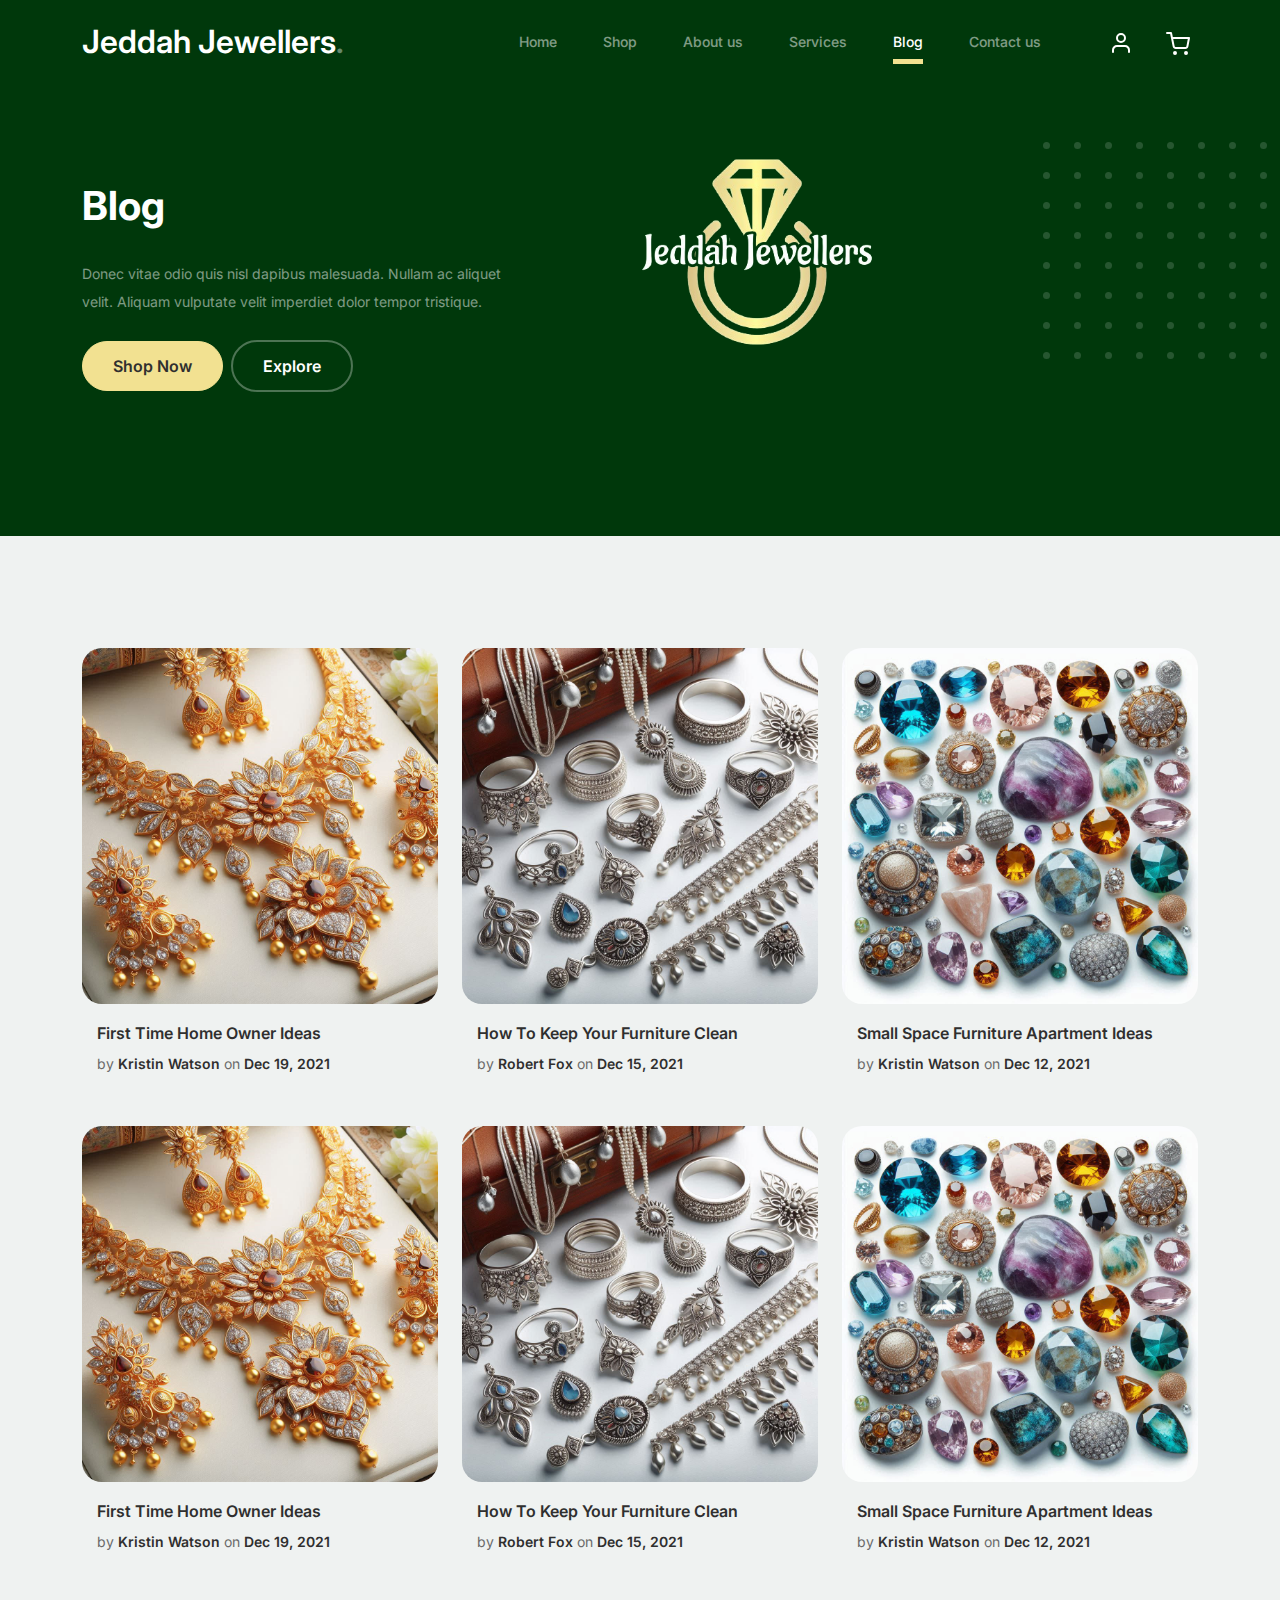
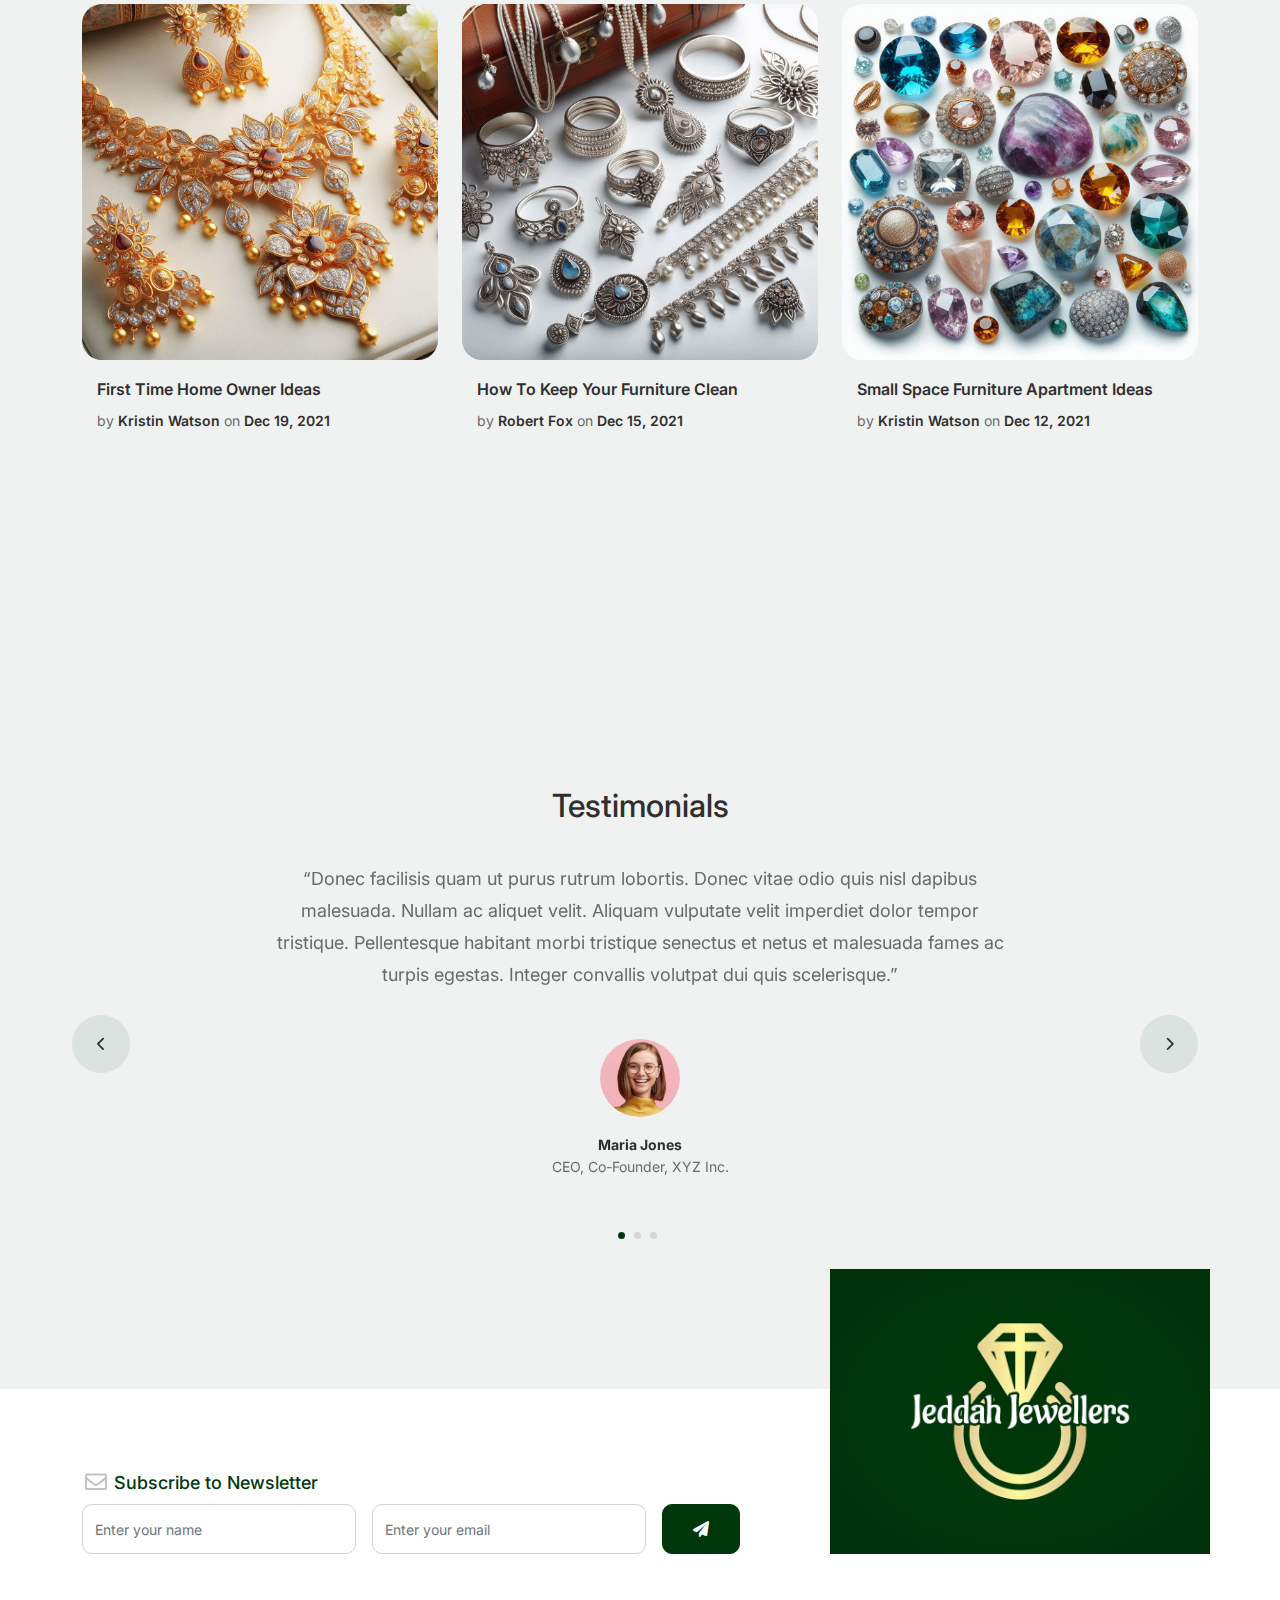
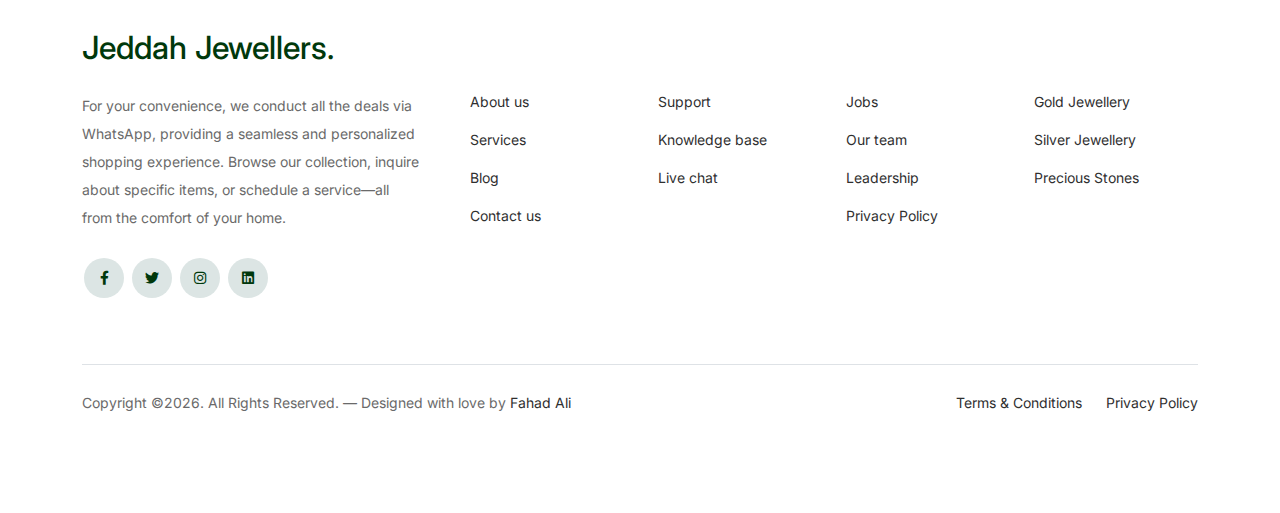
<file: blog.html>
<!doctype html>
<html lang="en">
<head>
  <meta charset="utf-8">
  <meta name="viewport" content="width=device-width, initial-scale=1, shrink-to-fit=no">
  <meta name="author" content="Untree.co">
  <link rel="shortcut icon" href="favicon.png">

  <meta name="description" content="" />
  <meta name="keywords" content="bootstrap, bootstrap4" />

		<!-- Bootstrap CSS -->
		<link href="css/bootstrap.min.css" rel="stylesheet">
		<link href="https://cdnjs.cloudflare.com/ajax/libs/font-awesome/6.0.0-beta3/css/all.min.css" rel="stylesheet">
		<link href="css/tiny-slider.css" rel="stylesheet">
		<link href="css/style.css" rel="stylesheet">
		<title>Jeddah Jewellers</title>
	</head>

	<body>

		<!-- Start Header/Navigation -->
		<nav class="custom-navbar navbar navbar navbar-expand-md navbar-dark bg-dark" arial-label="Furni navigation bar">

			<div class="container">
				<a class="navbar-brand" href="index.html">Jeddah Jewellers<span>.</span></a>

				<button class="navbar-toggler" type="button" data-bs-toggle="collapse" data-bs-target="#navbarsFurni" aria-controls="navbarsFurni" aria-expanded="false" aria-label="Toggle navigation">
					<span class="navbar-toggler-icon"></span>
				</button>

				<div class="collapse navbar-collapse" id="navbarsFurni">
					<ul class="custom-navbar-nav navbar-nav ms-auto mb-2 mb-md-0">
						<li class="nav-item">
							<a class="nav-link" href="index.html">Home</a>
						</li>
						<li><a class="nav-link" href="shop.html">Shop</a></li>
						<li><a class="nav-link" href="about.html">About us</a></li>
						<li><a class="nav-link" href="services.html">Services</a></li>
						<li class="active"><a class="nav-link" href="blog.html">Blog</a></li>
						<li><a class="nav-link" href="contact.html">Contact us</a></li>
					</ul>

					<ul class="custom-navbar-cta navbar-nav mb-2 mb-md-0 ms-5">
						<li><a class="nav-link" href="#"><img src="images/user.svg"></a></li>
						<li><a class="nav-link" href="cart.html"><img src="images/cart.svg"></a></li>
					</ul>
				</div>
			</div>
				
		</nav>
		<!-- End Header/Navigation -->

		<!-- Start Hero Section -->
			<div class="hero">
				<div class="container">
					<div class="row justify-content-between">
						<div class="col-lg-5">
							<div class="intro-excerpt">
								<h1>Blog</h1>
								<p class="mb-4">Donec vitae odio quis nisl dapibus malesuada. Nullam ac aliquet velit. Aliquam vulputate velit imperdiet dolor tempor tristique.</p>
								<p><a href="" class="btn btn-secondary me-2">Shop Now</a><a href="#" class="btn btn-white-outline">Explore</a></p>
							</div>
						</div>
						<div class="col-lg-7">
							<div class="hero-img-wrap">
								<img src="images/logo.png" class="img-fluid">
							</div>
						</div>
					</div>
				</div>
			</div>
		<!-- End Hero Section -->

		

		<!-- Start Blog Section -->
		<div class="blog-section">
			<div class="container">
				
				<div class="row">

					<div class="col-12 col-sm-6 col-md-4 mb-5">
						<div class="post-entry">
							<a href="#" class="post-thumbnail"><img src="images/post-1.jpg" alt="Image" class="img-fluid"></a>
							<div class="post-content-entry">
								<h3><a href="#">First Time Home Owner Ideas</a></h3>
								<div class="meta">
									<span>by <a href="#">Kristin Watson</a></span> <span>on <a href="#">Dec 19, 2021</a></span>
								</div>
							</div>
						</div>
					</div>

					<div class="col-12 col-sm-6 col-md-4 mb-5">
						<div class="post-entry">
							<a href="#" class="post-thumbnail"><img src="images/post-2.jpg" alt="Image" class="img-fluid"></a>
							<div class="post-content-entry">
								<h3><a href="#">How To Keep Your Furniture Clean</a></h3>
								<div class="meta">
									<span>by <a href="#">Robert Fox</a></span> <span>on <a href="#">Dec 15, 2021</a></span>
								</div>
							</div>
						</div>
					</div>

					<div class="col-12 col-sm-6 col-md-4 mb-5">
						<div class="post-entry">
							<a href="#" class="post-thumbnail"><img src="images/post-3.jpg" alt="Image" class="img-fluid"></a>
							<div class="post-content-entry">
								<h3><a href="#">Small Space Furniture Apartment Ideas</a></h3>
								<div class="meta">
									<span>by <a href="#">Kristin Watson</a></span> <span>on <a href="#">Dec 12, 2021</a></span>
								</div>
							</div>
						</div>
					</div>

					<div class="col-12 col-sm-6 col-md-4 mb-5">
						<div class="post-entry">
							<a href="#" class="post-thumbnail"><img src="images/post-1.jpg" alt="Image" class="img-fluid"></a>
							<div class="post-content-entry">
								<h3><a href="#">First Time Home Owner Ideas</a></h3>
								<div class="meta">
									<span>by <a href="#">Kristin Watson</a></span> <span>on <a href="#">Dec 19, 2021</a></span>
								</div>
							</div>
						</div>
					</div>

					<div class="col-12 col-sm-6 col-md-4 mb-5">
						<div class="post-entry">
							<a href="#" class="post-thumbnail"><img src="images/post-2.jpg" alt="Image" class="img-fluid"></a>
							<div class="post-content-entry">
								<h3><a href="#">How To Keep Your Furniture Clean</a></h3>
								<div class="meta">
									<span>by <a href="#">Robert Fox</a></span> <span>on <a href="#">Dec 15, 2021</a></span>
								</div>
							</div>
						</div>
					</div>

					<div class="col-12 col-sm-6 col-md-4 mb-5">
						<div class="post-entry">
							<a href="#" class="post-thumbnail"><img src="images/post-3.jpg" alt="Image" class="img-fluid"></a>
							<div class="post-content-entry">
								<h3><a href="#">Small Space Furniture Apartment Ideas</a></h3>
								<div class="meta">
									<span>by <a href="#">Kristin Watson</a></span> <span>on <a href="#">Dec 12, 2021</a></span>
								</div>
							</div>
						</div>
					</div>

					<div class="col-12 col-sm-6 col-md-4 mb-5">
						<div class="post-entry">
							<a href="#" class="post-thumbnail"><img src="images/post-1.jpg" alt="Image" class="img-fluid"></a>
							<div class="post-content-entry">
								<h3><a href="#">First Time Home Owner Ideas</a></h3>
								<div class="meta">
									<span>by <a href="#">Kristin Watson</a></span> <span>on <a href="#">Dec 19, 2021</a></span>
								</div>
							</div>
						</div>
					</div>

					<div class="col-12 col-sm-6 col-md-4 mb-5">
						<div class="post-entry">
							<a href="#" class="post-thumbnail"><img src="images/post-2.jpg" alt="Image" class="img-fluid"></a>
							<div class="post-content-entry">
								<h3><a href="#">How To Keep Your Furniture Clean</a></h3>
								<div class="meta">
									<span>by <a href="#">Robert Fox</a></span> <span>on <a href="#">Dec 15, 2021</a></span>
								</div>
							</div>
						</div>
					</div>

					<div class="col-12 col-sm-6 col-md-4 mb-5">
						<div class="post-entry">
							<a href="#" class="post-thumbnail"><img src="images/post-3.jpg" alt="Image" class="img-fluid"></a>
							<div class="post-content-entry">
								<h3><a href="#">Small Space Furniture Apartment Ideas</a></h3>
								<div class="meta">
									<span>by <a href="#">Kristin Watson</a></span> <span>on <a href="#">Dec 12, 2021</a></span>
								</div>
							</div>
						</div>
					</div>

				</div>
			</div>
		</div>
		<!-- End Blog Section -->	

		

		<!-- Start Testimonial Slider -->
		<div class="testimonial-section before-footer-section">
			<div class="container">
				<div class="row">
					<div class="col-lg-7 mx-auto text-center">
						<h2 class="section-title">Testimonials</h2>
					</div>
				</div>

				<div class="row justify-content-center">
					<div class="col-lg-12">
						<div class="testimonial-slider-wrap text-center">

							<div id="testimonial-nav">
								<span class="prev" data-controls="prev"><span class="fa fa-chevron-left"></span></span>
								<span class="next" data-controls="next"><span class="fa fa-chevron-right"></span></span>
							</div>

							<div class="testimonial-slider">
								
								<div class="item">
									<div class="row justify-content-center">
										<div class="col-lg-8 mx-auto">

											<div class="testimonial-block text-center">
												<blockquote class="mb-5">
													<p>&ldquo;Donec facilisis quam ut purus rutrum lobortis. Donec vitae odio quis nisl dapibus malesuada. Nullam ac aliquet velit. Aliquam vulputate velit imperdiet dolor tempor tristique. Pellentesque habitant morbi tristique senectus et netus et malesuada fames ac turpis egestas. Integer convallis volutpat dui quis scelerisque.&rdquo;</p>
												</blockquote>

												<div class="author-info">
													<div class="author-pic">
														<img src="images/person-1.png" alt="Maria Jones" class="img-fluid">
													</div>
													<h3 class="font-weight-bold">Maria Jones</h3>
													<span class="position d-block mb-3">CEO, Co-Founder, XYZ Inc.</span>
												</div>
											</div>

										</div>
									</div>
								</div> 
								<!-- END item -->

								<div class="item">
									<div class="row justify-content-center">
										<div class="col-lg-8 mx-auto">

											<div class="testimonial-block text-center">
												<blockquote class="mb-5">
													<p>&ldquo;Donec facilisis quam ut purus rutrum lobortis. Donec vitae odio quis nisl dapibus malesuada. Nullam ac aliquet velit. Aliquam vulputate velit imperdiet dolor tempor tristique. Pellentesque habitant morbi tristique senectus et netus et malesuada fames ac turpis egestas. Integer convallis volutpat dui quis scelerisque.&rdquo;</p>
												</blockquote>

												<div class="author-info">
													<div class="author-pic">
														<img src="images/person-1.png" alt="Maria Jones" class="img-fluid">
													</div>
													<h3 class="font-weight-bold">Maria Jones</h3>
													<span class="position d-block mb-3">CEO, Co-Founder, XYZ Inc.</span>
												</div>
											</div>

										</div>
									</div>
								</div> 
								<!-- END item -->

								<div class="item">
									<div class="row justify-content-center">
										<div class="col-lg-8 mx-auto">

											<div class="testimonial-block text-center">
												<blockquote class="mb-5">
													<p>&ldquo;Donec facilisis quam ut purus rutrum lobortis. Donec vitae odio quis nisl dapibus malesuada. Nullam ac aliquet velit. Aliquam vulputate velit imperdiet dolor tempor tristique. Pellentesque habitant morbi tristique senectus et netus et malesuada fames ac turpis egestas. Integer convallis volutpat dui quis scelerisque.&rdquo;</p>
												</blockquote>

												<div class="author-info">
													<div class="author-pic">
														<img src="images/person-1.png" alt="Maria Jones" class="img-fluid">
													</div>
													<h3 class="font-weight-bold">Maria Jones</h3>
													<span class="position d-block mb-3">CEO, Co-Founder, XYZ Inc.</span>
												</div>
											</div>

										</div>
									</div>
								</div> 
								<!-- END item -->

							</div>

						</div>
					</div>
				</div>
			</div>
		</div>
		<!-- End Testimonial Slider -->

		

		<!-- Start Footer Section -->
		<footer class="footer-section">
			<div class="container relative">

				<div class="sofa-img">
					<img src="images/logo3.jpg" alt="Image" class="img-fluid">
				</div>

				<div class="row">
					<div class="col-lg-8">
						<div class="subscription-form">
							<h3 class="d-flex align-items-center"><span class="me-1"><img src="images/envelope-outline.svg" alt="Image" class="img-fluid"></span><span>Subscribe to Newsletter</span></h3>

							<form action="#" class="row g-3">
								<div class="col-auto">
									<input type="text" class="form-control" placeholder="Enter your name">
								</div>
								<div class="col-auto">
									<input type="email" class="form-control" placeholder="Enter your email">
								</div>
								<div class="col-auto">
									<button class="btn btn-primary">
										<span class="fa fa-paper-plane"></span>
									</button>
								</div>
							</form>

						</div>
					</div>
				</div>

				<div class="row g-5 mb-5">
					<div class="col-lg-4">
						<div class="mb-4 footer-logo-wrap"><a href="#" class="footer-logo">Jeddah Jewellers<span>.</span></a></div>
						<p class="mb-4">For your convenience, we conduct all the deals via WhatsApp, providing a seamless and personalized shopping experience. Browse our collection, inquire about specific items, or schedule a service—all from the comfort of your home.</p>

						<ul class="list-unstyled custom-social">
							<li><a href="#"><span class="fa fa-brands fa-facebook-f"></span></a></li>
							<li><a href="#"><span class="fa fa-brands fa-twitter"></span></a></li>
							<li><a href="#"><span class="fa fa-brands fa-instagram"></span></a></li>
							<li><a href="#"><span class="fa fa-brands fa-linkedin"></span></a></li>
						</ul>
					</div>

					<div class="col-lg-8">
						<div class="row links-wrap">
							<div class="col-6 col-sm-6 col-md-3">
								<ul class="list-unstyled">
									<li><a href="#">About us</a></li>
									<li><a href="#">Services</a></li>
									<li><a href="#">Blog</a></li>
									<li><a href="#">Contact us</a></li>
								</ul>
							</div>

							<div class="col-6 col-sm-6 col-md-3">
								<ul class="list-unstyled">
									<li><a href="#">Support</a></li>
									<li><a href="#">Knowledge base</a></li>
									<li><a href="#">Live chat</a></li>
								</ul>
							</div>

							<div class="col-6 col-sm-6 col-md-3">
								<ul class="list-unstyled">
									<li><a href="#">Jobs</a></li>
									<li><a href="#">Our team</a></li>
									<li><a href="#">Leadership</a></li>
									<li><a href="#">Privacy Policy</a></li>
								</ul>
							</div>

							<div class="col-6 col-sm-6 col-md-3">
								<ul class="list-unstyled">
									<li><a href="#">Gold Jewellery</a></li>
									<li><a href="#">Silver Jewellery</a></li>
									<li><a href="#">Precious Stones</a></li>
								</ul>
							</div>
						</div>
					</div>

				</div>

				<div class="border-top copyright">
					<div class="row pt-4">
						<div class="col-lg-6">
							<p class="mb-2 text-center text-lg-start">Copyright &copy;<script>document.write(new Date().getFullYear());</script>. All Rights Reserved. &mdash; Designed with love by <a href="https://www.linkedin.com/in/fahadali1078" target="_blank">Fahad Ali</a>
            </p>
						</div>

						<div class="col-lg-6 text-center text-lg-end">
							<ul class="list-unstyled d-inline-flex ms-auto">
								<li class="me-4"><a href="#">Terms &amp; Conditions</a></li>
								<li><a href="#">Privacy Policy</a></li>
							</ul>
						</div>

					</div>
				</div>

			</div>
		</footer>
		<!-- End Footer Section -->	


		<script src="js/bootstrap.bundle.min.js"></script>
		<script src="js/tiny-slider.js"></script>
		<script src="js/custom.js"></script>
	</body>

</html>
</file>
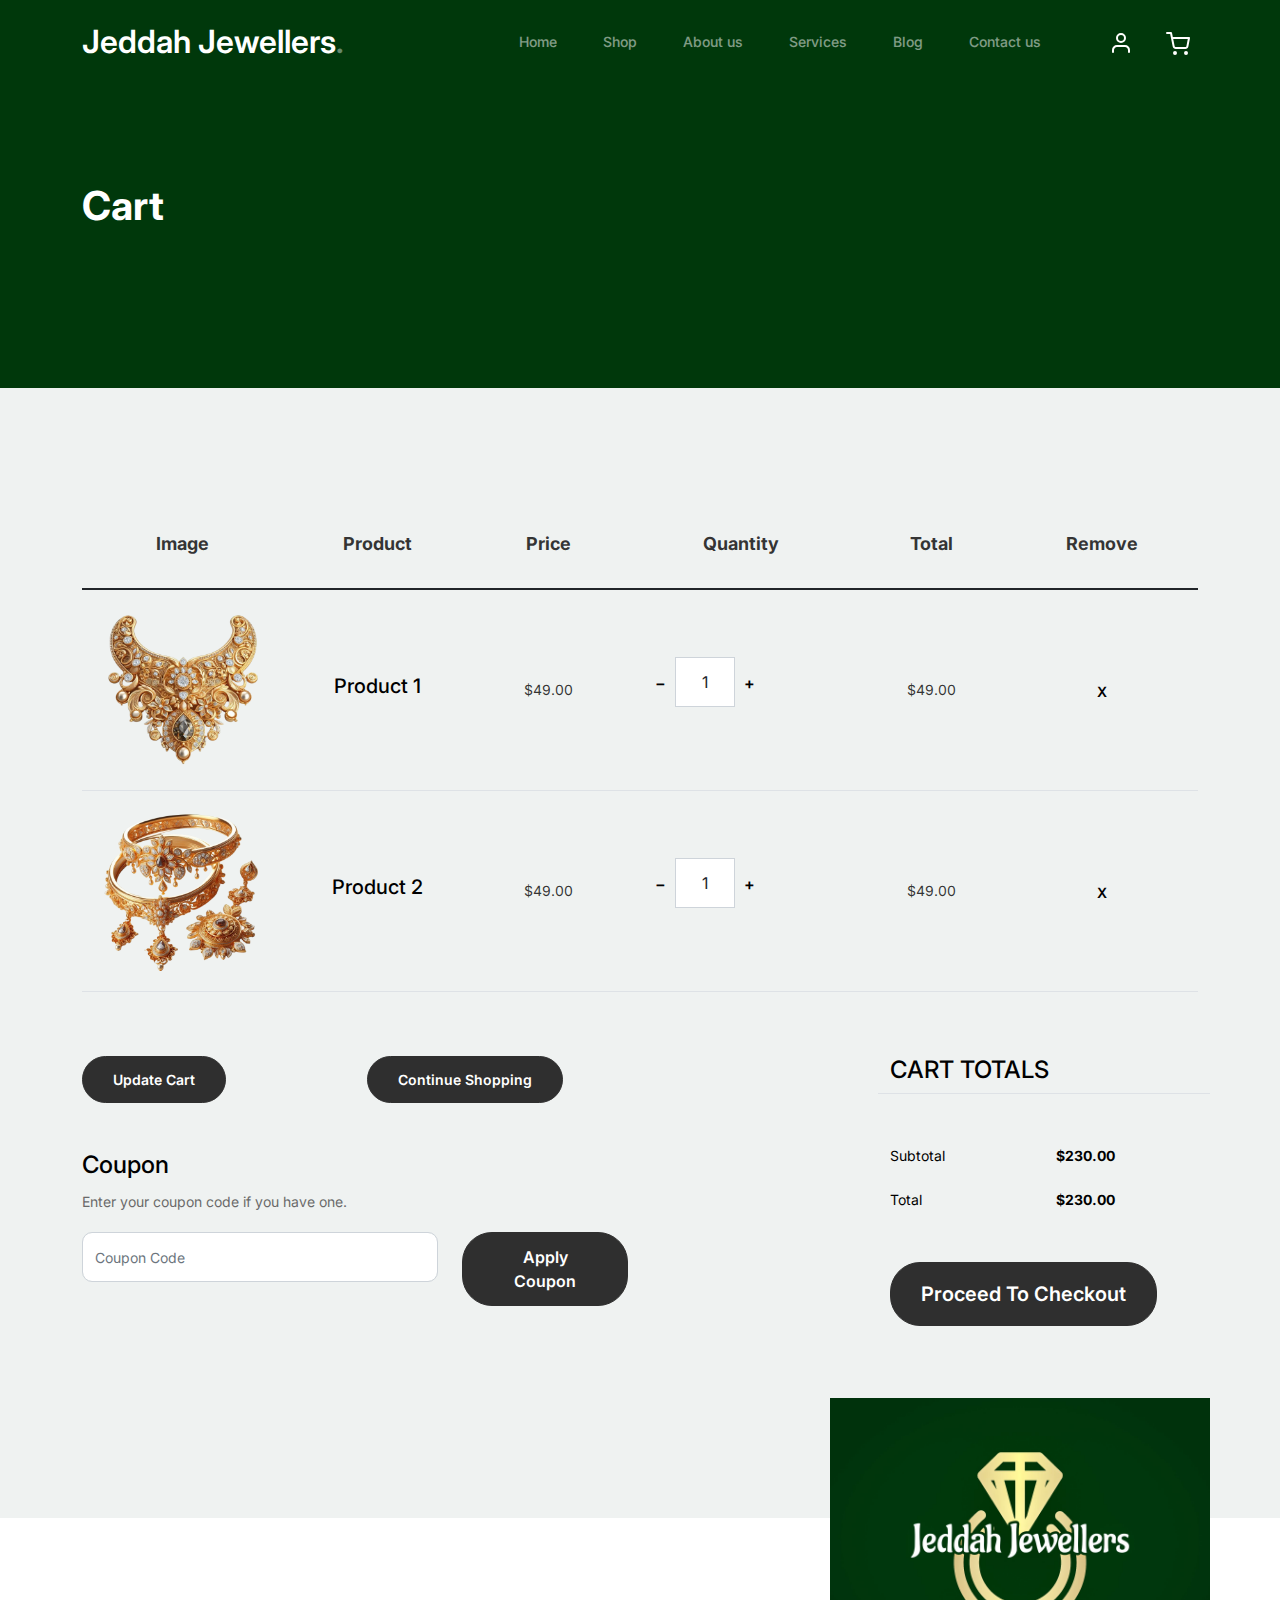
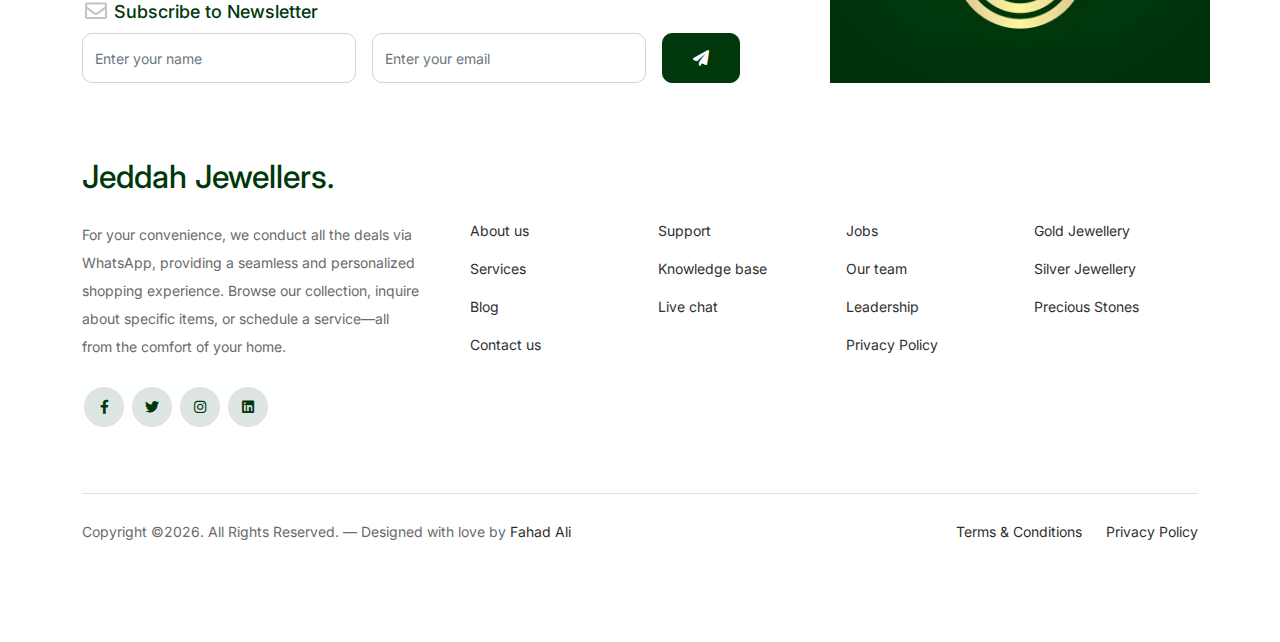
<file: cart.html>
<!doctype html>
<html lang="en">
<head>
  <meta charset="utf-8">
  <meta name="viewport" content="width=device-width, initial-scale=1, shrink-to-fit=no">
  <meta name="author" content="Untree.co">
  <link rel="shortcut icon" href="favicon.png">

  <meta name="description" content="" />
  <meta name="keywords" content="bootstrap, bootstrap4" />

		<!-- Bootstrap CSS -->
		<link href="css/bootstrap.min.css" rel="stylesheet">
		<link href="https://cdnjs.cloudflare.com/ajax/libs/font-awesome/6.0.0-beta3/css/all.min.css" rel="stylesheet">
		<link href="css/tiny-slider.css" rel="stylesheet">
		<link href="css/style.css" rel="stylesheet">
		<title>Jeddah Jewellers</title>
	</head>

	<body>

		<!-- Start Header/Navigation -->
		<nav class="custom-navbar navbar navbar navbar-expand-md navbar-dark bg-dark" arial-label="Furni navigation bar">

			<div class="container">
				<a class="navbar-brand" href="index.html">Jeddah Jewellers<span>.</span></a>

				<button class="navbar-toggler" type="button" data-bs-toggle="collapse" data-bs-target="#navbarsFurni" aria-controls="navbarsFurni" aria-expanded="false" aria-label="Toggle navigation">
					<span class="navbar-toggler-icon"></span>
				</button>

				<div class="collapse navbar-collapse" id="navbarsFurni">
					<ul class="custom-navbar-nav navbar-nav ms-auto mb-2 mb-md-0">
						<li class="nav-item ">
							<a class="nav-link" href="index.html">Home</a>
						</li>
						<li><a class="nav-link" href="shop.html">Shop</a></li>
						<li><a class="nav-link" href="about.html">About us</a></li>
						<li><a class="nav-link" href="services.html">Services</a></li>
						<li><a class="nav-link" href="blog.html">Blog</a></li>
						<li><a class="nav-link" href="contact.html">Contact us</a></li>
					</ul>

					<ul class="custom-navbar-cta navbar-nav mb-2 mb-md-0 ms-5">
						<li><a class="nav-link" href="#"><img src="images/user.svg"></a></li>
						<li><a class="nav-link" href="cart.html"><img src="images/cart.svg"></a></li>
					</ul>
				</div>
			</div>
				
		</nav>
		<!-- End Header/Navigation -->

		<!-- Start Hero Section -->
			<div class="hero">
				<div class="container">
					<div class="row justify-content-between">
						<div class="col-lg-5">
							<div class="intro-excerpt">
								<h1>Cart</h1>
							</div>
						</div>
						<div class="col-lg-7">
							
						</div>
					</div>
				</div>
			</div>
		<!-- End Hero Section -->

		

		<div class="untree_co-section before-footer-section">
            <div class="container">
              <div class="row mb-5">
                <form class="col-md-12" method="post">
                  <div class="site-blocks-table">
                    <table class="table">
                      <thead>
                        <tr>
                          <th class="product-thumbnail">Image</th>
                          <th class="product-name">Product</th>
                          <th class="product-price">Price</th>
                          <th class="product-quantity">Quantity</th>
                          <th class="product-total">Total</th>
                          <th class="product-remove">Remove</th>
                        </tr>
                      </thead>
                      <tbody>
                        <tr>
                          <td class="product-thumbnail">
                            <img src="images/product-1.png" alt="Image" class="img-fluid">
                          </td>
                          <td class="product-name">
                            <h2 class="h5 text-black">Product 1</h2>
                          </td>
                          <td>$49.00</td>
                          <td>
                            <div class="input-group mb-3 d-flex align-items-center quantity-container" style="max-width: 120px;">
                              <div class="input-group-prepend">
                                <button class="btn btn-outline-black decrease" type="button">&minus;</button>
                              </div>
                              <input type="text" class="form-control text-center quantity-amount" value="1" placeholder="" aria-label="Example text with button addon" aria-describedby="button-addon1">
                              <div class="input-group-append">
                                <button class="btn btn-outline-black increase" type="button">&plus;</button>
                              </div>
                            </div>
        
                          </td>
                          <td>$49.00</td>
                          <td><a href="#" class="btn btn-black btn-sm">X</a></td>
                        </tr>
        
                        <tr>
                          <td class="product-thumbnail">
                            <img src="images/product-2.png" alt="Image" class="img-fluid">
                          </td>
                          <td class="product-name">
                            <h2 class="h5 text-black">Product 2</h2>
                          </td>
                          <td>$49.00</td>
                          <td>
                            <div class="input-group mb-3 d-flex align-items-center quantity-container" style="max-width: 120px;">
                              <div class="input-group-prepend">
                                <button class="btn btn-outline-black decrease" type="button">&minus;</button>
                              </div>
                              <input type="text" class="form-control text-center quantity-amount" value="1" placeholder="" aria-label="Example text with button addon" aria-describedby="button-addon1">
                              <div class="input-group-append">
                                <button class="btn btn-outline-black increase" type="button">&plus;</button>
                              </div>
                            </div>
        
                          </td>
                          <td>$49.00</td>
                          <td><a href="#" class="btn btn-black btn-sm">X</a></td>
                        </tr>
                      </tbody>
                    </table>
                  </div>
                </form>
              </div>
        
              <div class="row">
                <div class="col-md-6">
                  <div class="row mb-5">
                    <div class="col-md-6 mb-3 mb-md-0">
                      <button class="btn btn-black btn-sm btn-block">Update Cart</button>
                    </div>
                    <div class="col-md-6">
                      <button class="btn btn-outline-black btn-sm btn-block">Continue Shopping</button>
                    </div>
                  </div>
                  <div class="row">
                    <div class="col-md-12">
                      <label class="text-black h4" for="coupon">Coupon</label>
                      <p>Enter your coupon code if you have one.</p>
                    </div>
                    <div class="col-md-8 mb-3 mb-md-0">
                      <input type="text" class="form-control py-3" id="coupon" placeholder="Coupon Code">
                    </div>
                    <div class="col-md-4">
                      <button class="btn btn-black">Apply Coupon</button>
                    </div>
                  </div>
                </div>
                <div class="col-md-6 pl-5">
                  <div class="row justify-content-end">
                    <div class="col-md-7">
                      <div class="row">
                        <div class="col-md-12 text-right border-bottom mb-5">
                          <h3 class="text-black h4 text-uppercase">Cart Totals</h3>
                        </div>
                      </div>
                      <div class="row mb-3">
                        <div class="col-md-6">
                          <span class="text-black">Subtotal</span>
                        </div>
                        <div class="col-md-6 text-right">
                          <strong class="text-black">$230.00</strong>
                        </div>
                      </div>
                      <div class="row mb-5">
                        <div class="col-md-6">
                          <span class="text-black">Total</span>
                        </div>
                        <div class="col-md-6 text-right">
                          <strong class="text-black">$230.00</strong>
                        </div>
                      </div>
        
                      <div class="row">
                        <div class="col-md-12">
                          <button class="btn btn-black btn-lg py-3 btn-block" onclick="window.location='checkout.html'">Proceed To Checkout</button>
                        </div>
                      </div>
                    </div>
                  </div>
                </div>
              </div>
            </div>
          </div>
		

		<!-- Start Footer Section -->		
		<footer class="footer-section">
			<div class="container relative">

				<div class="sofa-img">
					<img src="images/logo3.jpg" alt="Image" class="img-fluid">
				</div>

				<div class="row">
					<div class="col-lg-8">
						<div class="subscription-form">
							<h3 class="d-flex align-items-center"><span class="me-1"><img src="images/envelope-outline.svg" alt="Image" class="img-fluid"></span><span>Subscribe to Newsletter</span></h3>

							<form action="#" class="row g-3">
								<div class="col-auto">
									<input type="text" class="form-control" placeholder="Enter your name">
								</div>
								<div class="col-auto">
									<input type="email" class="form-control" placeholder="Enter your email">
								</div>
								<div class="col-auto">
									<button class="btn btn-primary">
										<span class="fa fa-paper-plane"></span>
									</button>
								</div>
							</form>

						</div>
					</div>
				</div>

				<div class="row g-5 mb-5">
					<div class="col-lg-4">
						<div class="mb-4 footer-logo-wrap"><a href="#" class="footer-logo">Jeddah Jewellers<span>.</span></a></div>
						<p class="mb-4">For your convenience, we conduct all the deals via WhatsApp, providing a seamless and personalized shopping experience. Browse our collection, inquire about specific items, or schedule a service—all from the comfort of your home.</p>

						<ul class="list-unstyled custom-social">
							<li><a href="#"><span class="fa fa-brands fa-facebook-f"></span></a></li>
							<li><a href="#"><span class="fa fa-brands fa-twitter"></span></a></li>
							<li><a href="#"><span class="fa fa-brands fa-instagram"></span></a></li>
							<li><a href="#"><span class="fa fa-brands fa-linkedin"></span></a></li>
						</ul>
					</div>

					<div class="col-lg-8">
						<div class="row links-wrap">
							<div class="col-6 col-sm-6 col-md-3">
								<ul class="list-unstyled">
									<li><a href="#">About us</a></li>
									<li><a href="#">Services</a></li>
									<li><a href="#">Blog</a></li>
									<li><a href="#">Contact us</a></li>
								</ul>
							</div>

							<div class="col-6 col-sm-6 col-md-3">
								<ul class="list-unstyled">
									<li><a href="#">Support</a></li>
									<li><a href="#">Knowledge base</a></li>
									<li><a href="#">Live chat</a></li>
								</ul>
							</div>

							<div class="col-6 col-sm-6 col-md-3">
								<ul class="list-unstyled">
									<li><a href="#">Jobs</a></li>
									<li><a href="#">Our team</a></li>
									<li><a href="#">Leadership</a></li>
									<li><a href="#">Privacy Policy</a></li>
								</ul>
							</div>

							<div class="col-6 col-sm-6 col-md-3">
								<ul class="list-unstyled">
									<li><a href="#">Gold Jewellery</a></li>
									<li><a href="#">Silver Jewellery</a></li>
									<li><a href="#">Precious Stones</a></li>
								</ul>
							</div>
						</div>
					</div>

				</div>

				<div class="border-top copyright">
					<div class="row pt-4">
						<div class="col-lg-6">
							<p class="mb-2 text-center text-lg-start">Copyright &copy;<script>document.write(new Date().getFullYear());</script>. All Rights Reserved. &mdash; Designed with love by <a href="https://www.linkedin.com/in/fahadali1078" target="_blank">Fahad Ali</a>
            </p>
						</div>

						<div class="col-lg-6 text-center text-lg-end">
							<ul class="list-unstyled d-inline-flex ms-auto">
								<li class="me-4"><a href="#">Terms &amp; Conditions</a></li>
								<li><a href="#">Privacy Policy</a></li>
							</ul>
						</div>

					</div>
				</div>

			</div>
		</footer>
		<!-- End Footer Section -->	


		<script src="js/bootstrap.bundle.min.js"></script>
		<script src="js/tiny-slider.js"></script>
		<script src="js/custom.js"></script>
	</body>

</html>
</file>
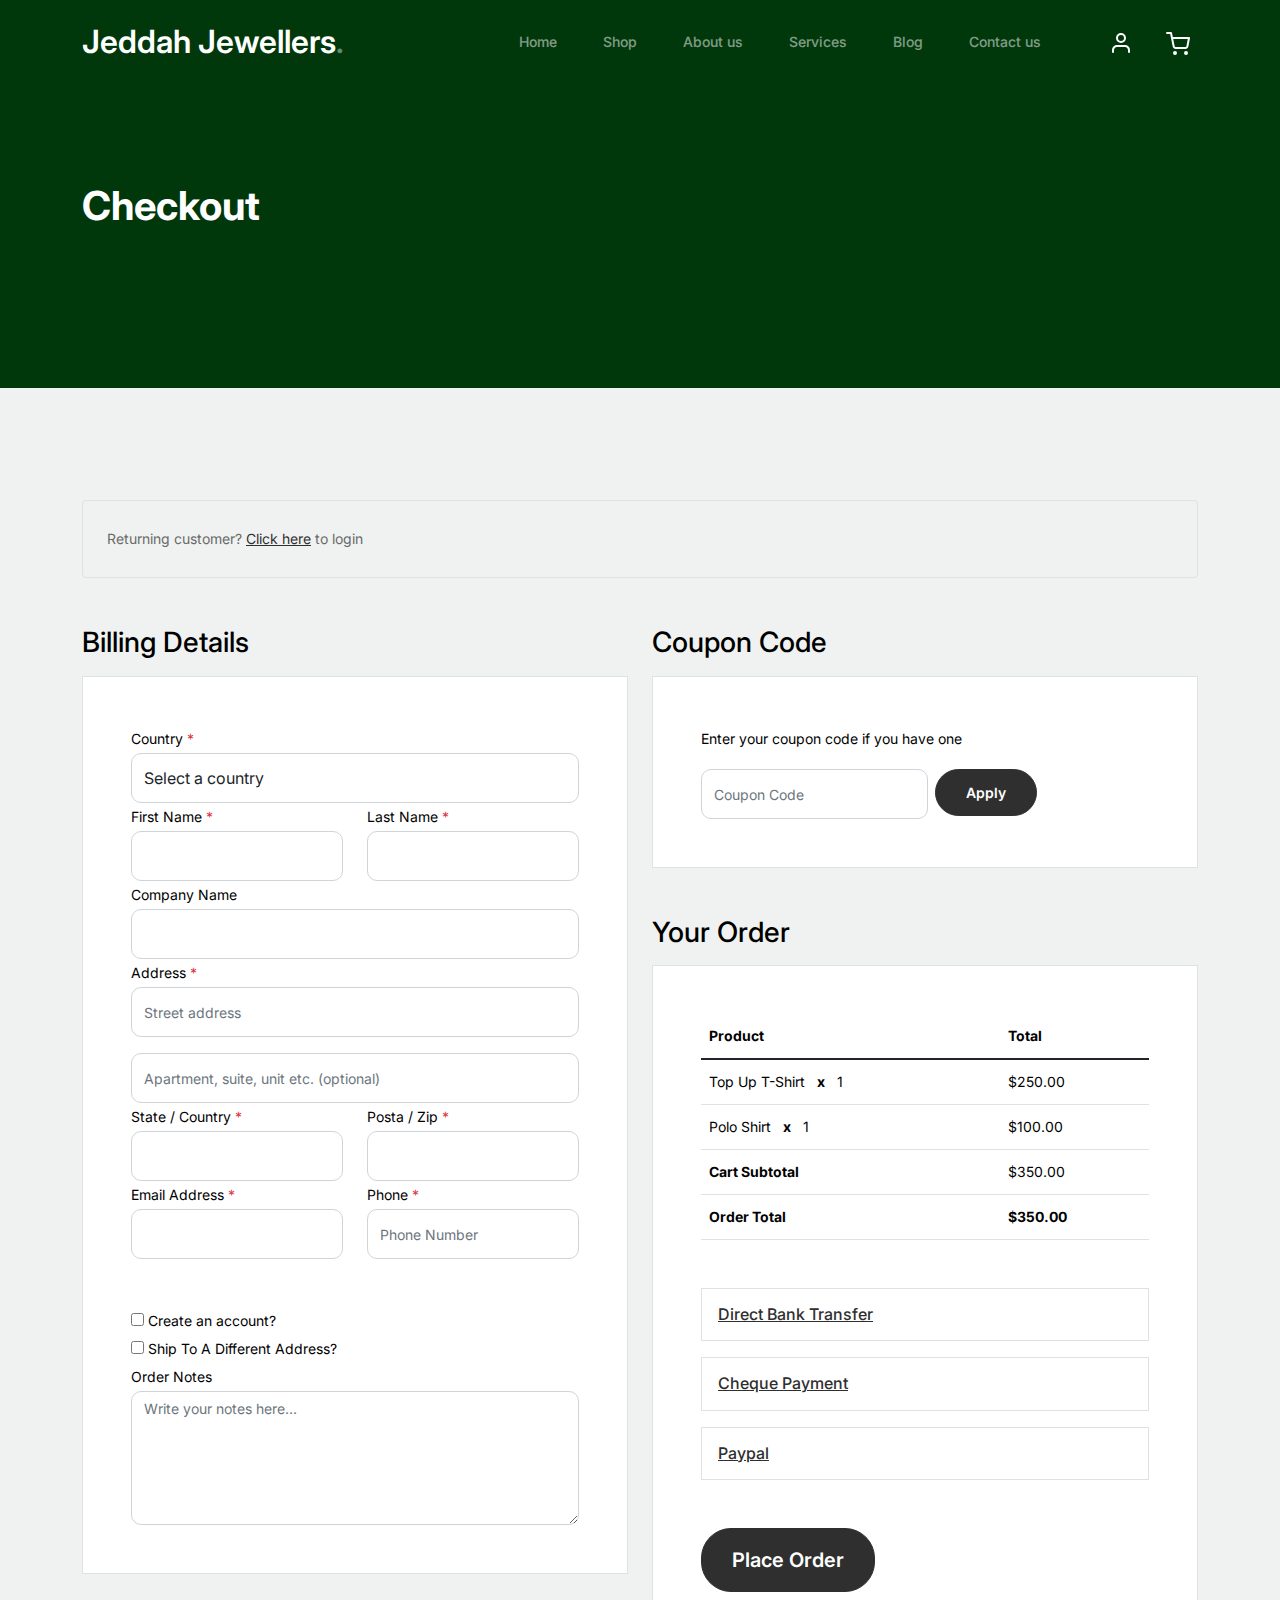
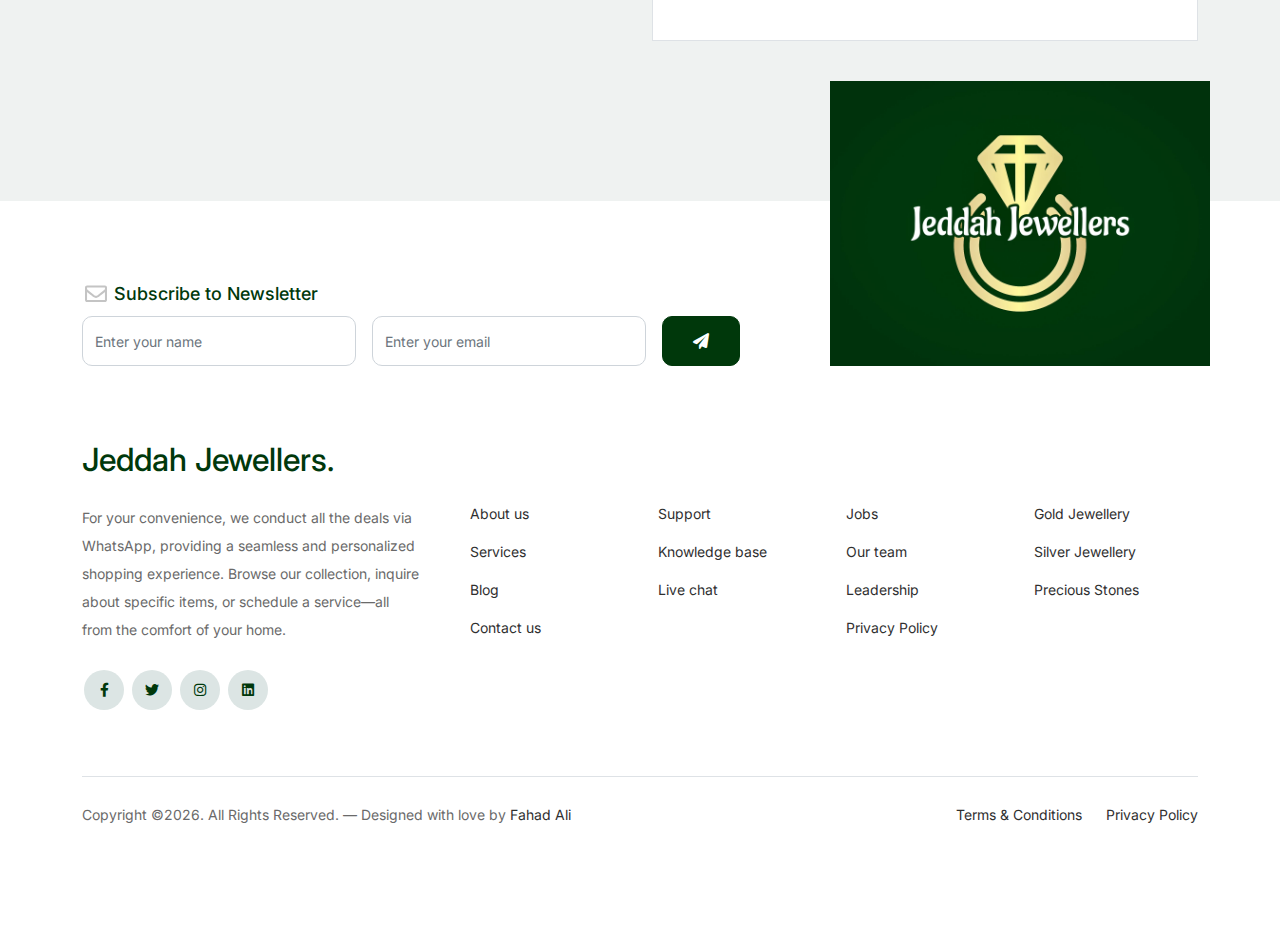
<file: checkout.html>
<!doctype html>
<html lang="en">
<head>
  <meta charset="utf-8">
  <meta name="viewport" content="width=device-width, initial-scale=1, shrink-to-fit=no">
  <meta name="author" content="Untree.co">
  <link rel="shortcut icon" href="favicon.png">

  <meta name="description" content="" />
  <meta name="keywords" content="bootstrap, bootstrap4" />

		<!-- Bootstrap CSS -->
		<link href="css/bootstrap.min.css" rel="stylesheet">
		<link href="https://cdnjs.cloudflare.com/ajax/libs/font-awesome/6.0.0-beta3/css/all.min.css" rel="stylesheet">
		<link href="css/tiny-slider.css" rel="stylesheet">
		<link href="css/style.css" rel="stylesheet">
		<title>Jeddah Jewellers</title>
	</head>

	<body>

		<!-- Start Header/Navigation -->
		<nav class="custom-navbar navbar navbar navbar-expand-md navbar-dark bg-dark" arial-label="Furni navigation bar">

			<div class="container">
				<a class="navbar-brand" href="index.html">Jeddah Jewellers<span>.</span></a>

				<button class="navbar-toggler" type="button" data-bs-toggle="collapse" data-bs-target="#navbarsFurni" aria-controls="navbarsFurni" aria-expanded="false" aria-label="Toggle navigation">
					<span class="navbar-toggler-icon"></span>
				</button>

				<div class="collapse navbar-collapse" id="navbarsFurni">
					<ul class="custom-navbar-nav navbar-nav ms-auto mb-2 mb-md-0">
						<li class="nav-item ">
							<a class="nav-link" href="index.html">Home</a>
						</li>
						<li><a class="nav-link" href="shop.html">Shop</a></li>
						<li><a class="nav-link" href="about.html">About us</a></li>
						<li><a class="nav-link" href="services.html">Services</a></li>
						<li><a class="nav-link" href="blog.html">Blog</a></li>
						<li><a class="nav-link" href="contact.html">Contact us</a></li>
					</ul>

					<ul class="custom-navbar-cta navbar-nav mb-2 mb-md-0 ms-5">
						<li><a class="nav-link" href="#"><img src="images/user.svg"></a></li>
						<li><a class="nav-link" href="cart.html"><img src="images/cart.svg"></a></li>
					</ul>
				</div>
			</div>
				
		</nav>
		<!-- End Header/Navigation -->

		<!-- Start Hero Section -->
			<div class="hero">
				<div class="container">
					<div class="row justify-content-between">
						<div class="col-lg-5">
							<div class="intro-excerpt">
								<h1>Checkout</h1>
							</div>
						</div>
						<div class="col-lg-7">
							
						</div>
					</div>
				</div>
			</div>
		<!-- End Hero Section -->

		<div class="untree_co-section">
		    <div class="container">
		      <div class="row mb-5">
		        <div class="col-md-12">
		          <div class="border p-4 rounded" role="alert">
		            Returning customer? <a href="#">Click here</a> to login
		          </div>
		        </div>
		      </div>
		      <div class="row">
		        <div class="col-md-6 mb-5 mb-md-0">
		          <h2 class="h3 mb-3 text-black">Billing Details</h2>
		          <div class="p-3 p-lg-5 border bg-white">
		            <div class="form-group">
		              <label for="c_country" class="text-black">Country <span class="text-danger">*</span></label>
		              <select id="c_country" class="form-control">
		                <option value="1">Select a country</option>    
		                <option value="2">bangladesh</option>    
		                <option value="3">Algeria</option>    
		                <option value="4">Afghanistan</option>    
		                <option value="5">Ghana</option>    
		                <option value="6">Albania</option>    
		                <option value="7">Bahrain</option>    
		                <option value="8">Colombia</option>    
		                <option value="9">Dominican Republic</option>    
		              </select>
		            </div>
		            <div class="form-group row">
		              <div class="col-md-6">
		                <label for="c_fname" class="text-black">First Name <span class="text-danger">*</span></label>
		                <input type="text" class="form-control" id="c_fname" name="c_fname">
		              </div>
		              <div class="col-md-6">
		                <label for="c_lname" class="text-black">Last Name <span class="text-danger">*</span></label>
		                <input type="text" class="form-control" id="c_lname" name="c_lname">
		              </div>
		            </div>

		            <div class="form-group row">
		              <div class="col-md-12">
		                <label for="c_companyname" class="text-black">Company Name </label>
		                <input type="text" class="form-control" id="c_companyname" name="c_companyname">
		              </div>
		            </div>

		            <div class="form-group row">
		              <div class="col-md-12">
		                <label for="c_address" class="text-black">Address <span class="text-danger">*</span></label>
		                <input type="text" class="form-control" id="c_address" name="c_address" placeholder="Street address">
		              </div>
		            </div>

		            <div class="form-group mt-3">
		              <input type="text" class="form-control" placeholder="Apartment, suite, unit etc. (optional)">
		            </div>

		            <div class="form-group row">
		              <div class="col-md-6">
		                <label for="c_state_country" class="text-black">State / Country <span class="text-danger">*</span></label>
		                <input type="text" class="form-control" id="c_state_country" name="c_state_country">
		              </div>
		              <div class="col-md-6">
		                <label for="c_postal_zip" class="text-black">Posta / Zip <span class="text-danger">*</span></label>
		                <input type="text" class="form-control" id="c_postal_zip" name="c_postal_zip">
		              </div>
		            </div>

		            <div class="form-group row mb-5">
		              <div class="col-md-6">
		                <label for="c_email_address" class="text-black">Email Address <span class="text-danger">*</span></label>
		                <input type="text" class="form-control" id="c_email_address" name="c_email_address">
		              </div>
		              <div class="col-md-6">
		                <label for="c_phone" class="text-black">Phone <span class="text-danger">*</span></label>
		                <input type="text" class="form-control" id="c_phone" name="c_phone" placeholder="Phone Number">
		              </div>
		            </div>

		            <div class="form-group">
		              <label for="c_create_account" class="text-black" data-bs-toggle="collapse" href="#create_an_account" role="button" aria-expanded="false" aria-controls="create_an_account"><input type="checkbox" value="1" id="c_create_account"> Create an account?</label>
		              <div class="collapse" id="create_an_account">
		                <div class="py-2 mb-4">
		                  <p class="mb-3">Create an account by entering the information below. If you are a returning customer please login at the top of the page.</p>
		                  <div class="form-group">
		                    <label for="c_account_password" class="text-black">Account Password</label>
		                    <input type="email" class="form-control" id="c_account_password" name="c_account_password" placeholder="">
		                  </div>
		                </div>
		              </div>
		            </div>


		            <div class="form-group">
		              <label for="c_ship_different_address" class="text-black" data-bs-toggle="collapse" href="#ship_different_address" role="button" aria-expanded="false" aria-controls="ship_different_address"><input type="checkbox" value="1" id="c_ship_different_address"> Ship To A Different Address?</label>
		              <div class="collapse" id="ship_different_address">
		                <div class="py-2">

		                  <div class="form-group">
		                    <label for="c_diff_country" class="text-black">Country <span class="text-danger">*</span></label>
		                    <select id="c_diff_country" class="form-control">
		                      <option value="1">Select a country</option>    
		                      <option value="2">bangladesh</option>    
		                      <option value="3">Algeria</option>    
		                      <option value="4">Afghanistan</option>    
		                      <option value="5">Ghana</option>    
		                      <option value="6">Albania</option>    
		                      <option value="7">Bahrain</option>    
		                      <option value="8">Colombia</option>    
		                      <option value="9">Dominican Republic</option>    
		                    </select>
		                  </div>


		                  <div class="form-group row">
		                    <div class="col-md-6">
		                      <label for="c_diff_fname" class="text-black">First Name <span class="text-danger">*</span></label>
		                      <input type="text" class="form-control" id="c_diff_fname" name="c_diff_fname">
		                    </div>
		                    <div class="col-md-6">
		                      <label for="c_diff_lname" class="text-black">Last Name <span class="text-danger">*</span></label>
		                      <input type="text" class="form-control" id="c_diff_lname" name="c_diff_lname">
		                    </div>
		                  </div>

		                  <div class="form-group row">
		                    <div class="col-md-12">
		                      <label for="c_diff_companyname" class="text-black">Company Name </label>
		                      <input type="text" class="form-control" id="c_diff_companyname" name="c_diff_companyname">
		                    </div>
		                  </div>

		                  <div class="form-group row  mb-3">
		                    <div class="col-md-12">
		                      <label for="c_diff_address" class="text-black">Address <span class="text-danger">*</span></label>
		                      <input type="text" class="form-control" id="c_diff_address" name="c_diff_address" placeholder="Street address">
		                    </div>
		                  </div>

		                  <div class="form-group">
		                    <input type="text" class="form-control" placeholder="Apartment, suite, unit etc. (optional)">
		                  </div>

		                  <div class="form-group row">
		                    <div class="col-md-6">
		                      <label for="c_diff_state_country" class="text-black">State / Country <span class="text-danger">*</span></label>
		                      <input type="text" class="form-control" id="c_diff_state_country" name="c_diff_state_country">
		                    </div>
		                    <div class="col-md-6">
		                      <label for="c_diff_postal_zip" class="text-black">Posta / Zip <span class="text-danger">*</span></label>
		                      <input type="text" class="form-control" id="c_diff_postal_zip" name="c_diff_postal_zip">
		                    </div>
		                  </div>

		                  <div class="form-group row mb-5">
		                    <div class="col-md-6">
		                      <label for="c_diff_email_address" class="text-black">Email Address <span class="text-danger">*</span></label>
		                      <input type="text" class="form-control" id="c_diff_email_address" name="c_diff_email_address">
		                    </div>
		                    <div class="col-md-6">
		                      <label for="c_diff_phone" class="text-black">Phone <span class="text-danger">*</span></label>
		                      <input type="text" class="form-control" id="c_diff_phone" name="c_diff_phone" placeholder="Phone Number">
		                    </div>
		                  </div>

		                </div>

		              </div>
		            </div>

		            <div class="form-group">
		              <label for="c_order_notes" class="text-black">Order Notes</label>
		              <textarea name="c_order_notes" id="c_order_notes" cols="30" rows="5" class="form-control" placeholder="Write your notes here..."></textarea>
		            </div>

		          </div>
		        </div>
		        <div class="col-md-6">

		          <div class="row mb-5">
		            <div class="col-md-12">
		              <h2 class="h3 mb-3 text-black">Coupon Code</h2>
		              <div class="p-3 p-lg-5 border bg-white">

		                <label for="c_code" class="text-black mb-3">Enter your coupon code if you have one</label>
		                <div class="input-group w-75 couponcode-wrap">
		                  <input type="text" class="form-control me-2" id="c_code" placeholder="Coupon Code" aria-label="Coupon Code" aria-describedby="button-addon2">
		                  <div class="input-group-append">
		                    <button class="btn btn-black btn-sm" type="button" id="button-addon2">Apply</button>
		                  </div>
		                </div>

		              </div>
		            </div>
		          </div>

		          <div class="row mb-5">
		            <div class="col-md-12">
		              <h2 class="h3 mb-3 text-black">Your Order</h2>
		              <div class="p-3 p-lg-5 border bg-white">
		                <table class="table site-block-order-table mb-5">
		                  <thead>
		                    <th>Product</th>
		                    <th>Total</th>
		                  </thead>
		                  <tbody>
		                    <tr>
		                      <td>Top Up T-Shirt <strong class="mx-2">x</strong> 1</td>
		                      <td>$250.00</td>
		                    </tr>
		                    <tr>
		                      <td>Polo Shirt <strong class="mx-2">x</strong>   1</td>
		                      <td>$100.00</td>
		                    </tr>
		                    <tr>
		                      <td class="text-black font-weight-bold"><strong>Cart Subtotal</strong></td>
		                      <td class="text-black">$350.00</td>
		                    </tr>
		                    <tr>
		                      <td class="text-black font-weight-bold"><strong>Order Total</strong></td>
		                      <td class="text-black font-weight-bold"><strong>$350.00</strong></td>
		                    </tr>
		                  </tbody>
		                </table>

		                <div class="border p-3 mb-3">
		                  <h3 class="h6 mb-0"><a class="d-block" data-bs-toggle="collapse" href="#collapsebank" role="button" aria-expanded="false" aria-controls="collapsebank">Direct Bank Transfer</a></h3>

		                  <div class="collapse" id="collapsebank">
		                    <div class="py-2">
		                      <p class="mb-0">Make your payment directly into our bank account. Please use your Order ID as the payment reference. Your order won’t be shipped until the funds have cleared in our account.</p>
		                    </div>
		                  </div>
		                </div>

		                <div class="border p-3 mb-3">
		                  <h3 class="h6 mb-0"><a class="d-block" data-bs-toggle="collapse" href="#collapsecheque" role="button" aria-expanded="false" aria-controls="collapsecheque">Cheque Payment</a></h3>

		                  <div class="collapse" id="collapsecheque">
		                    <div class="py-2">
		                      <p class="mb-0">Make your payment directly into our bank account. Please use your Order ID as the payment reference. Your order won’t be shipped until the funds have cleared in our account.</p>
		                    </div>
		                  </div>
		                </div>

		                <div class="border p-3 mb-5">
		                  <h3 class="h6 mb-0"><a class="d-block" data-bs-toggle="collapse" href="#collapsepaypal" role="button" aria-expanded="false" aria-controls="collapsepaypal">Paypal</a></h3>

		                  <div class="collapse" id="collapsepaypal">
		                    <div class="py-2">
		                      <p class="mb-0">Make your payment directly into our bank account. Please use your Order ID as the payment reference. Your order won’t be shipped until the funds have cleared in our account.</p>
		                    </div>
		                  </div>
		                </div>

		                <div class="form-group">
		                  <button class="btn btn-black btn-lg py-3 btn-block" onclick="window.location='thankyou.html'">Place Order</button>
		                </div>

		              </div>
		            </div>
		          </div>

		        </div>
		      </div>
		      <!-- </form> -->
		    </div>
		  </div>

		<!-- Start Footer Section -->
		<footer class="footer-section">
			<div class="container relative">

				<div class="sofa-img">
					<img src="images/logo3.jpg" alt="Image" class="img-fluid">
				</div>

				<div class="row">
					<div class="col-lg-8">
						<div class="subscription-form">
							<h3 class="d-flex align-items-center"><span class="me-1"><img src="images/envelope-outline.svg" alt="Image" class="img-fluid"></span><span>Subscribe to Newsletter</span></h3>

							<form action="#" class="row g-3">
								<div class="col-auto">
									<input type="text" class="form-control" placeholder="Enter your name">
								</div>
								<div class="col-auto">
									<input type="email" class="form-control" placeholder="Enter your email">
								</div>
								<div class="col-auto">
									<button class="btn btn-primary">
										<span class="fa fa-paper-plane"></span>
									</button>
								</div>
							</form>

						</div>
					</div>
				</div>

				<div class="row g-5 mb-5">
					<div class="col-lg-4">
						<div class="mb-4 footer-logo-wrap"><a href="#" class="footer-logo">Jeddah Jewellers<span>.</span></a></div>
						<p class="mb-4">For your convenience, we conduct all the deals via WhatsApp, providing a seamless and personalized shopping experience. Browse our collection, inquire about specific items, or schedule a service—all from the comfort of your home.</p>

						<ul class="list-unstyled custom-social">
							<li><a href="#"><span class="fa fa-brands fa-facebook-f"></span></a></li>
							<li><a href="#"><span class="fa fa-brands fa-twitter"></span></a></li>
							<li><a href="#"><span class="fa fa-brands fa-instagram"></span></a></li>
							<li><a href="#"><span class="fa fa-brands fa-linkedin"></span></a></li>
						</ul>
					</div>

					<div class="col-lg-8">
						<div class="row links-wrap">
							<div class="col-6 col-sm-6 col-md-3">
								<ul class="list-unstyled">
									<li><a href="#">About us</a></li>
									<li><a href="#">Services</a></li>
									<li><a href="#">Blog</a></li>
									<li><a href="#">Contact us</a></li>
								</ul>
							</div>

							<div class="col-6 col-sm-6 col-md-3">
								<ul class="list-unstyled">
									<li><a href="#">Support</a></li>
									<li><a href="#">Knowledge base</a></li>
									<li><a href="#">Live chat</a></li>
								</ul>
							</div>

							<div class="col-6 col-sm-6 col-md-3">
								<ul class="list-unstyled">
									<li><a href="#">Jobs</a></li>
									<li><a href="#">Our team</a></li>
									<li><a href="#">Leadership</a></li>
									<li><a href="#">Privacy Policy</a></li>
								</ul>
							</div>

							<div class="col-6 col-sm-6 col-md-3">
								<ul class="list-unstyled">
									<li><a href="#">Gold Jewellery</a></li>
									<li><a href="#">Silver Jewellery</a></li>
									<li><a href="#">Precious Stones</a></li>
								</ul>
							</div>
						</div>
					</div>

				</div>

				<div class="border-top copyright">
					<div class="row pt-4">
						<div class="col-lg-6">
							<p class="mb-2 text-center text-lg-start">Copyright &copy;<script>document.write(new Date().getFullYear());</script>. All Rights Reserved. &mdash; Designed with love by <a href="https://www.linkedin.com/in/fahadali1078" target="_blank">Fahad Ali</a>
            </p>
						</div>

						<div class="col-lg-6 text-center text-lg-end">
							<ul class="list-unstyled d-inline-flex ms-auto">
								<li class="me-4"><a href="#">Terms &amp; Conditions</a></li>
								<li><a href="#">Privacy Policy</a></li>
							</ul>
						</div>

					</div>
				</div>

			</div>
		</footer>
		<!-- End Footer Section -->	


		<script src="js/bootstrap.bundle.min.js"></script>
		<script src="js/tiny-slider.js"></script>
		<script src="js/custom.js"></script>
	</body>

</html>
</file>
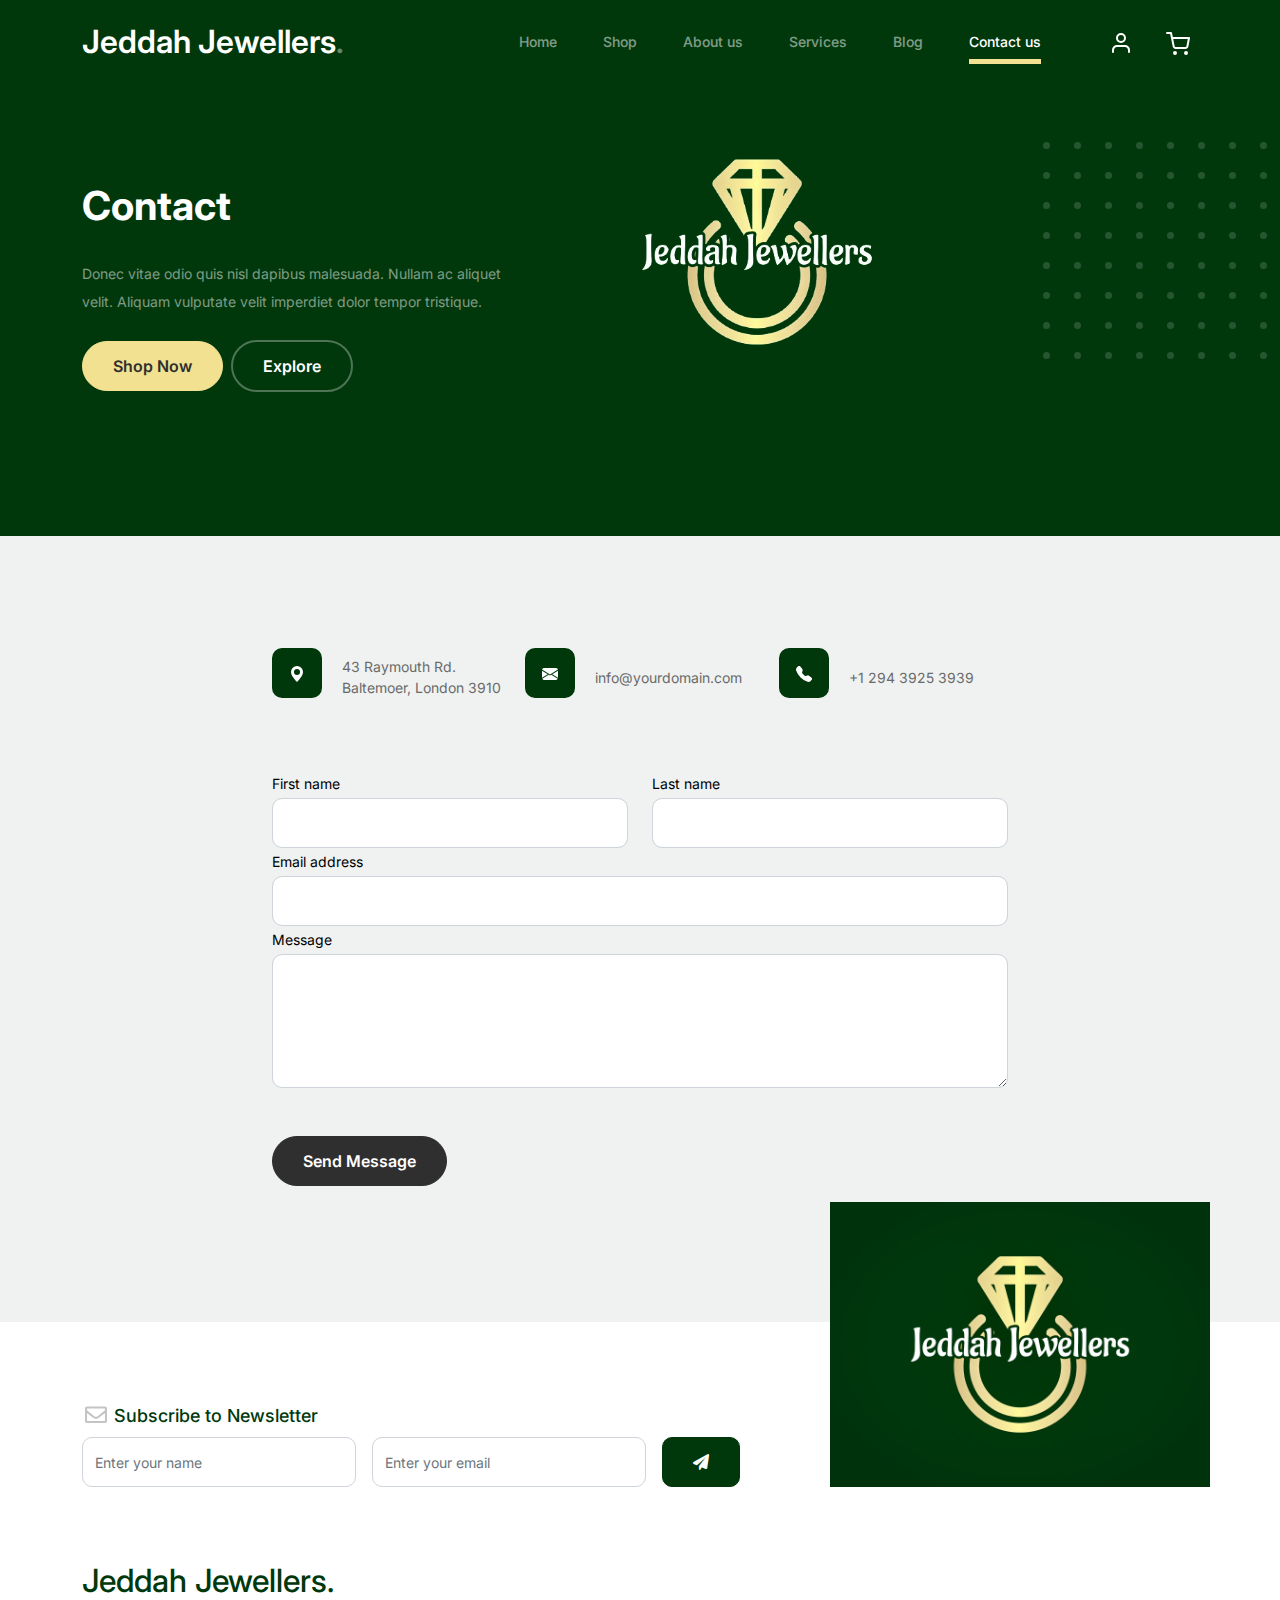
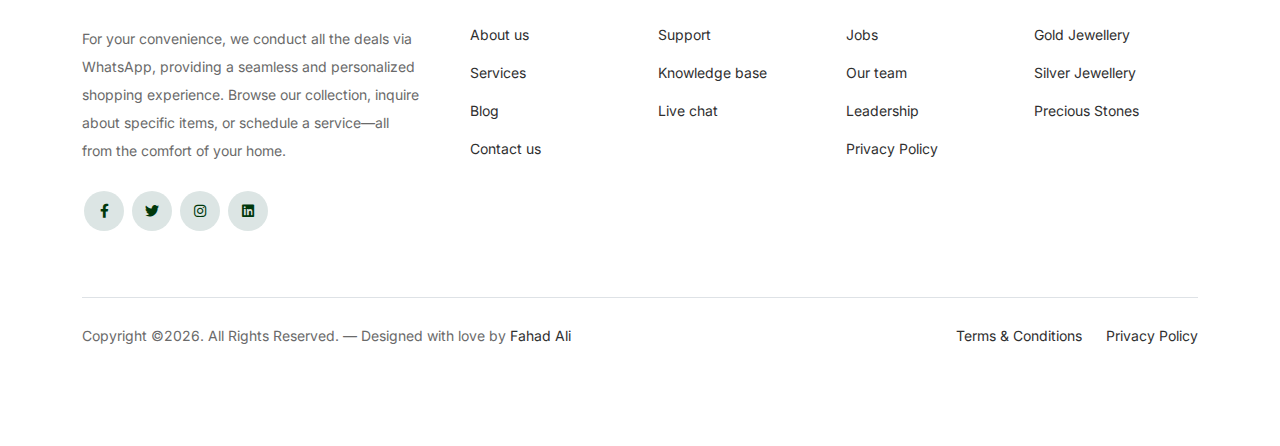
<file: contact.html>
<!doctype html>
<html lang="en">
<head>
  <meta charset="utf-8">
  <meta name="viewport" content="width=device-width, initial-scale=1, shrink-to-fit=no">
  <meta name="author" content="Untree.co">
  <link rel="shortcut icon" href="favicon.png">

  <meta name="description" content="" />
  <meta name="keywords" content="bootstrap, bootstrap4" />

		<!-- Bootstrap CSS -->
		<link href="css/bootstrap.min.css" rel="stylesheet">
		<link href="https://cdnjs.cloudflare.com/ajax/libs/font-awesome/6.0.0-beta3/css/all.min.css" rel="stylesheet">
		<link href="css/tiny-slider.css" rel="stylesheet">
		<link href="css/style.css" rel="stylesheet">
		<title>Jeddah Jewellers</title>
	</head>

	<body>

		<!-- Start Header/Navigation -->
		<nav class="custom-navbar navbar navbar navbar-expand-md navbar-dark bg-dark" arial-label="Furni navigation bar">

			<div class="container">
				<a class="navbar-brand" href="index.html">Jeddah Jewellers<span>.</span></a>

				<button class="navbar-toggler" type="button" data-bs-toggle="collapse" data-bs-target="#navbarsFurni" aria-controls="navbarsFurni" aria-expanded="false" aria-label="Toggle navigation">
					<span class="navbar-toggler-icon"></span>
				</button>

				<div class="collapse navbar-collapse" id="navbarsFurni">
					<ul class="custom-navbar-nav navbar-nav ms-auto mb-2 mb-md-0">
						<li class="nav-item">
							<a class="nav-link" href="index.html">Home</a>
						</li>
						<li><a class="nav-link" href="shop.html">Shop</a></li>
						<li><a class="nav-link" href="about.html">About us</a></li>
						<li><a class="nav-link" href="services.html">Services</a></li>
						<li><a class="nav-link" href="blog.html">Blog</a></li>
						<li class="active"><a class="nav-link" href="contact.html">Contact us</a></li>
					</ul>

					<ul class="custom-navbar-cta navbar-nav mb-2 mb-md-0 ms-5">
						<li><a class="nav-link" href="#"><img src="images/user.svg"></a></li>
						<li><a class="nav-link" href="cart.html"><img src="images/cart.svg"></a></li>
					</ul>
				</div>
			</div>
				
		</nav>
		<!-- End Header/Navigation -->

		<!-- Start Hero Section -->
			<div class="hero">
				<div class="container">
					<div class="row justify-content-between">
						<div class="col-lg-5">
							<div class="intro-excerpt">
								<h1>Contact</h1>
								<p class="mb-4">Donec vitae odio quis nisl dapibus malesuada. Nullam ac aliquet velit. Aliquam vulputate velit imperdiet dolor tempor tristique.</p>
								<p><a href="" class="btn btn-secondary me-2">Shop Now</a><a href="#" class="btn btn-white-outline">Explore</a></p>
							</div>
						</div>
						<div class="col-lg-7">
							<div class="hero-img-wrap">
								<img src="images/logo.png" class="img-fluid">
							</div>
						</div>
					</div>
				</div>
			</div>
		<!-- End Hero Section -->

		
		<!-- Start Contact Form -->
		<div class="untree_co-section">
      <div class="container">

        <div class="block">
          <div class="row justify-content-center">


            <div class="col-md-8 col-lg-8 pb-4">


              <div class="row mb-5">
                <div class="col-lg-4">
                  <div  class="service no-shadow align-items-center link horizontal d-flex active" data-aos="fade-left" data-aos-delay="0">
                    <div class="service-icon color-1 mb-4">
                      <svg xmlns="http://www.w3.org/2000/svg" width="16" height="16" fill="currentColor" class="bi bi-geo-alt-fill" viewBox="0 0 16 16">
                        <path d="M8 16s6-5.686 6-10A6 6 0 0 0 2 6c0 4.314 6 10 6 10zm0-7a3 3 0 1 1 0-6 3 3 0 0 1 0 6z"/>
                      </svg>
                    </div> <!-- /.icon -->
                    <div class="service-contents">
                      <p>43 Raymouth Rd. Baltemoer, London 3910</p>
                    </div> <!-- /.service-contents-->
                  </div> <!-- /.service -->
                </div>

                <div class="col-lg-4">
                  <div  class="service no-shadow align-items-center link horizontal d-flex active" data-aos="fade-left" data-aos-delay="0">
                    <div class="service-icon color-1 mb-4">
                      <svg xmlns="http://www.w3.org/2000/svg" width="16" height="16" fill="currentColor" class="bi bi-envelope-fill" viewBox="0 0 16 16">
                        <path d="M.05 3.555A2 2 0 0 1 2 2h12a2 2 0 0 1 1.95 1.555L8 8.414.05 3.555zM0 4.697v7.104l5.803-3.558L0 4.697zM6.761 8.83l-6.57 4.027A2 2 0 0 0 2 14h12a2 2 0 0 0 1.808-1.144l-6.57-4.027L8 9.586l-1.239-.757zm3.436-.586L16 11.801V4.697l-5.803 3.546z"/>
                      </svg>
                    </div> <!-- /.icon -->
                    <div class="service-contents">
                      <p>info@yourdomain.com</p>
                    </div> <!-- /.service-contents-->
                  </div> <!-- /.service -->
                </div>

                <div class="col-lg-4">
                  <div  class="service no-shadow align-items-center link horizontal d-flex active" data-aos="fade-left" data-aos-delay="0">
                    <div class="service-icon color-1 mb-4">
                      <svg xmlns="http://www.w3.org/2000/svg" width="16" height="16" fill="currentColor" class="bi bi-telephone-fill" viewBox="0 0 16 16">
                        <path fill-rule="evenodd" d="M1.885.511a1.745 1.745 0 0 1 2.61.163L6.29 2.98c.329.423.445.974.315 1.494l-.547 2.19a.678.678 0 0 0 .178.643l2.457 2.457a.678.678 0 0 0 .644.178l2.189-.547a1.745 1.745 0 0 1 1.494.315l2.306 1.794c.829.645.905 1.87.163 2.611l-1.034 1.034c-.74.74-1.846 1.065-2.877.702a18.634 18.634 0 0 1-7.01-4.42 18.634 18.634 0 0 1-4.42-7.009c-.362-1.03-.037-2.137.703-2.877L1.885.511z"/>
                      </svg>
                    </div> <!-- /.icon -->
                    <div class="service-contents">
                      <p>+1 294 3925 3939</p>
                    </div> <!-- /.service-contents-->
                  </div> <!-- /.service -->
                </div>
              </div>

              <form>
                <div class="row">
                  <div class="col-6">
                    <div class="form-group">
                      <label class="text-black" for="fname">First name</label>
                      <input type="text" class="form-control" id="fname">
                    </div>
                  </div>
                  <div class="col-6">
                    <div class="form-group">
                      <label class="text-black" for="lname">Last name</label>
                      <input type="text" class="form-control" id="lname">
                    </div>
                  </div>
                </div>
                <div class="form-group">
                  <label class="text-black" for="email">Email address</label>
                  <input type="email" class="form-control" id="email">
                </div>

                <div class="form-group mb-5">
                  <label class="text-black" for="message">Message</label>
                  <textarea name="" class="form-control" id="message" cols="30" rows="5"></textarea>
                </div>

                <button type="submit" class="btn btn-primary-hover-outline">Send Message</button>
              </form>

            </div>

          </div>

        </div>

      </div>


    </div>
  </div>

  <!-- End Contact Form -->

		

		<!-- Start Footer Section -->
		<footer class="footer-section">
			<div class="container relative">

				<div class="sofa-img">
					<img src="images/logo3.jpg" alt="Image" class="img-fluid">
				</div>

				<div class="row">
					<div class="col-lg-8">
						<div class="subscription-form">
							<h3 class="d-flex align-items-center"><span class="me-1"><img src="images/envelope-outline.svg" alt="Image" class="img-fluid"></span><span>Subscribe to Newsletter</span></h3>

							<form action="#" class="row g-3">
								<div class="col-auto">
									<input type="text" class="form-control" placeholder="Enter your name">
								</div>
								<div class="col-auto">
									<input type="email" class="form-control" placeholder="Enter your email">
								</div>
								<div class="col-auto">
									<button class="btn btn-primary">
										<span class="fa fa-paper-plane"></span>
									</button>
								</div>
							</form>

						</div>
					</div>
				</div>

				<div class="row g-5 mb-5">
					<div class="col-lg-4">
						<div class="mb-4 footer-logo-wrap"><a href="#" class="footer-logo">Jeddah Jewellers<span>.</span></a></div>
						<p class="mb-4">For your convenience, we conduct all the deals via WhatsApp, providing a seamless and personalized shopping experience. Browse our collection, inquire about specific items, or schedule a service—all from the comfort of your home.</p>

						<ul class="list-unstyled custom-social">
							<li><a href="#"><span class="fa fa-brands fa-facebook-f"></span></a></li>
							<li><a href="#"><span class="fa fa-brands fa-twitter"></span></a></li>
							<li><a href="#"><span class="fa fa-brands fa-instagram"></span></a></li>
							<li><a href="#"><span class="fa fa-brands fa-linkedin"></span></a></li>
						</ul>
					</div>

					<div class="col-lg-8">
						<div class="row links-wrap">
							<div class="col-6 col-sm-6 col-md-3">
								<ul class="list-unstyled">
									<li><a href="#">About us</a></li>
									<li><a href="#">Services</a></li>
									<li><a href="#">Blog</a></li>
									<li><a href="#">Contact us</a></li>
								</ul>
							</div>

							<div class="col-6 col-sm-6 col-md-3">
								<ul class="list-unstyled">
									<li><a href="#">Support</a></li>
									<li><a href="#">Knowledge base</a></li>
									<li><a href="#">Live chat</a></li>
								</ul>
							</div>

							<div class="col-6 col-sm-6 col-md-3">
								<ul class="list-unstyled">
									<li><a href="#">Jobs</a></li>
									<li><a href="#">Our team</a></li>
									<li><a href="#">Leadership</a></li>
									<li><a href="#">Privacy Policy</a></li>
								</ul>
							</div>

							<div class="col-6 col-sm-6 col-md-3">
								<ul class="list-unstyled">
									<li><a href="#">Gold Jewellery</a></li>
									<li><a href="#">Silver Jewellery</a></li>
									<li><a href="#">Precious Stones</a></li>
								</ul>
							</div>
						</div>
					</div>

				</div>

				<div class="border-top copyright">
					<div class="row pt-4">
						<div class="col-lg-6">
							<p class="mb-2 text-center text-lg-start">Copyright &copy;<script>document.write(new Date().getFullYear());</script>. All Rights Reserved. &mdash; Designed with love by <a href="https://www.linkedin.com/in/fahadali1078" target="_blank">Fahad Ali</a>
            </p>
						</div>

						<div class="col-lg-6 text-center text-lg-end">
							<ul class="list-unstyled d-inline-flex ms-auto">
								<li class="me-4"><a href="#">Terms &amp; Conditions</a></li>
								<li><a href="#">Privacy Policy</a></li>
							</ul>
						</div>

					</div>
				</div>

			</div>
		</footer>
		<!-- End Footer Section -->	


		<script src="js/bootstrap.bundle.min.js"></script>
		<script src="js/tiny-slider.js"></script>
		<script src="js/custom.js"></script>
	</body>

</html>
</file>
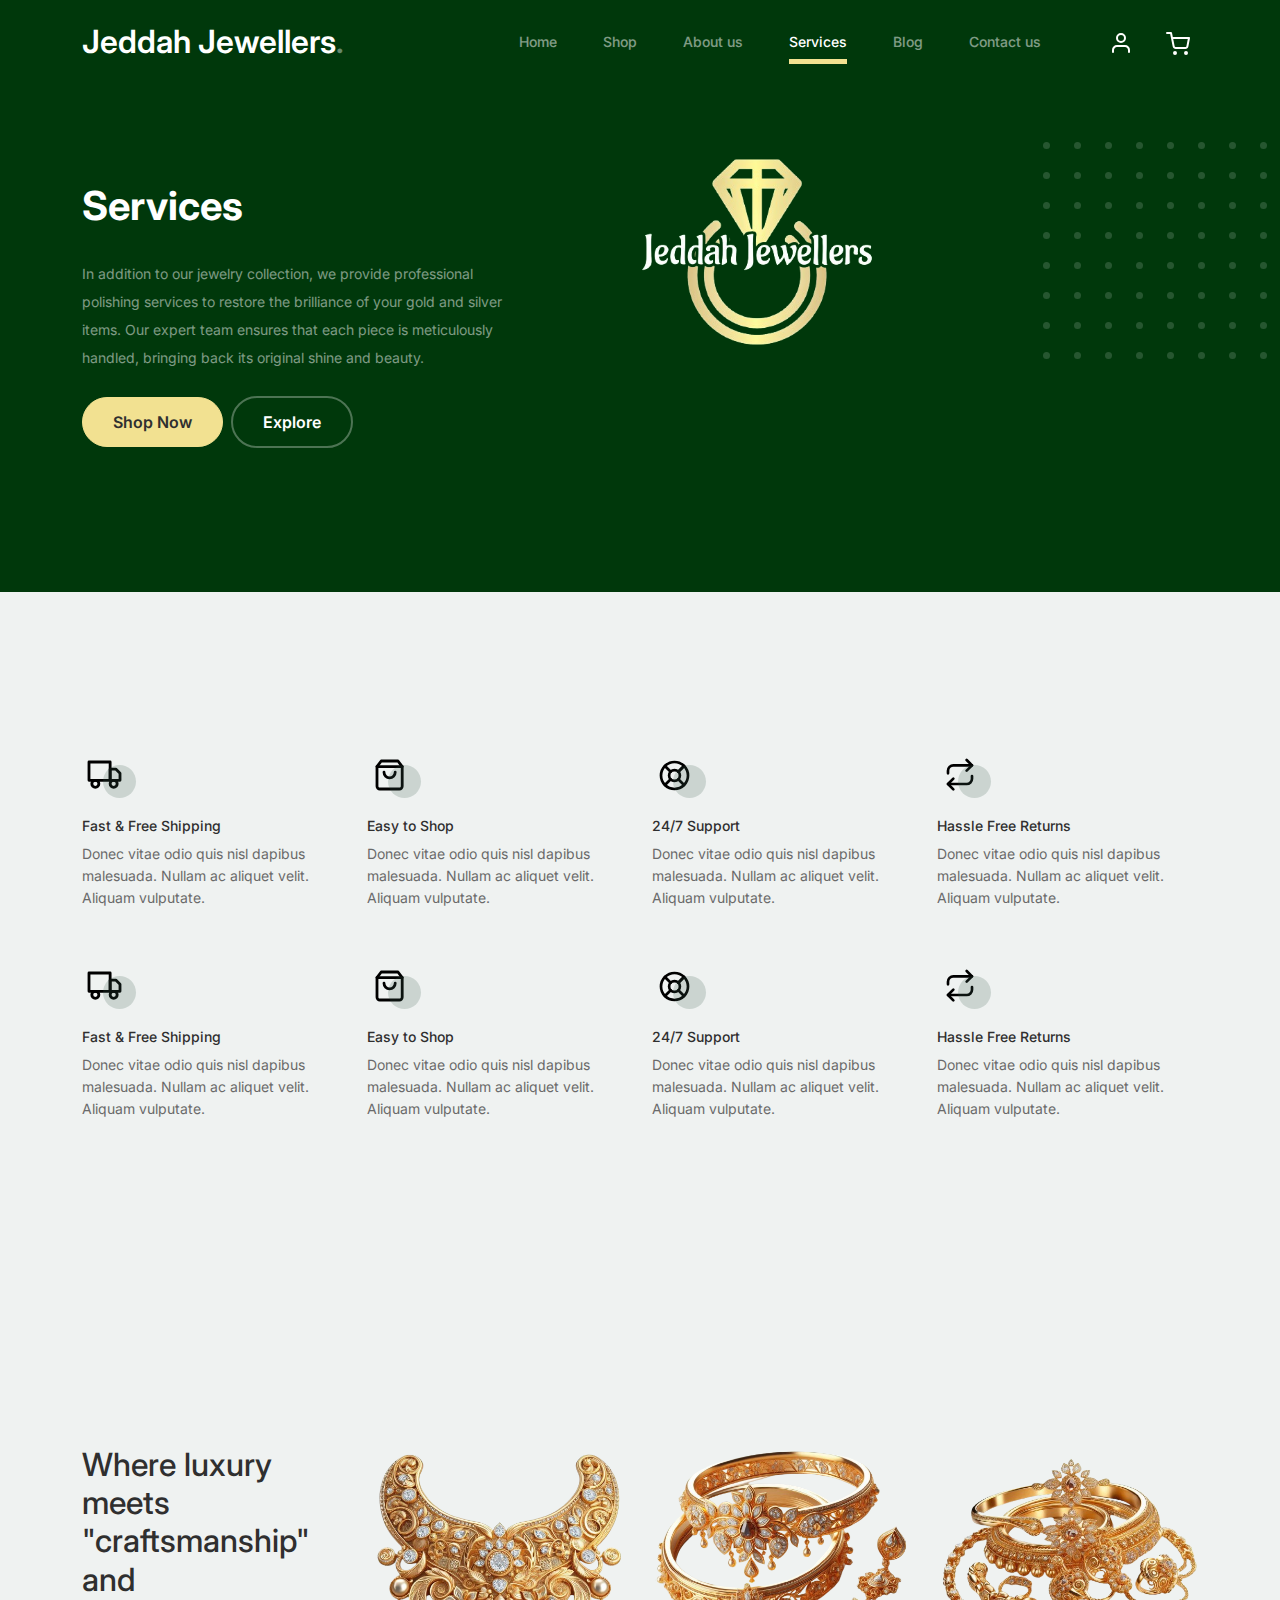
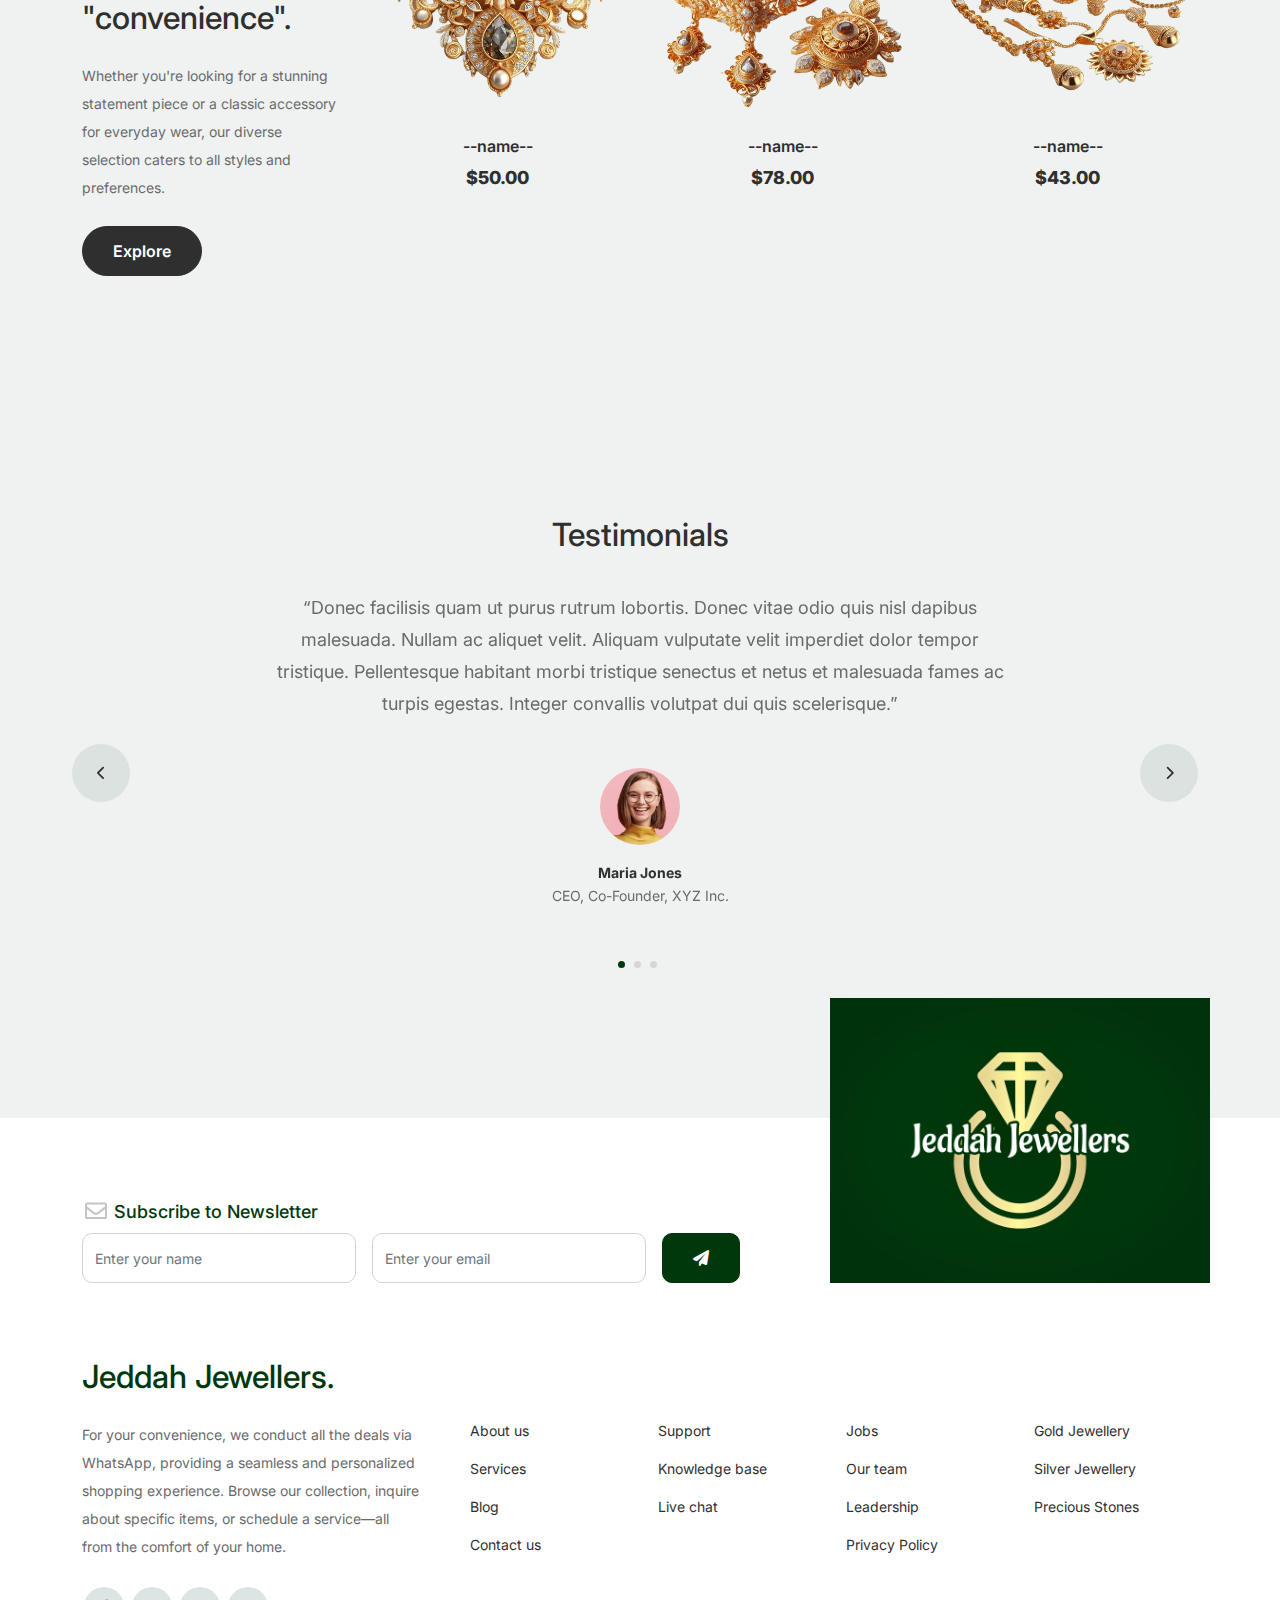
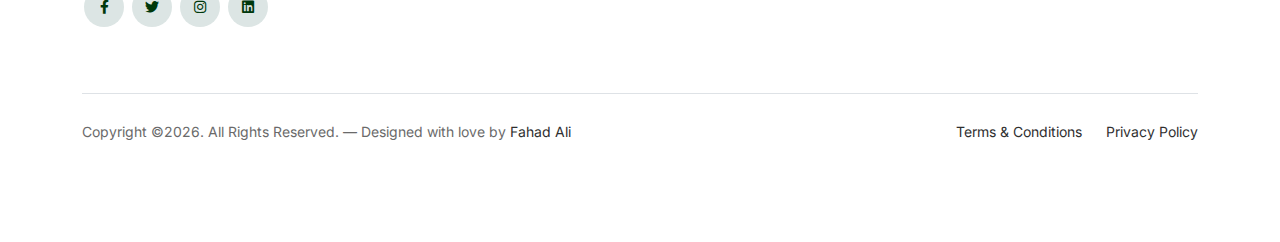
<file: services.html>
<!doctype html>
<html lang="en">
<head>
  <meta charset="utf-8">
  <meta name="viewport" content="width=device-width, initial-scale=1, shrink-to-fit=no">
  <meta name="author" content="Untree.co">
  <link rel="shortcut icon" href="favicon.png">

  <meta name="description" content="" />
  <meta name="keywords" content="bootstrap, bootstrap4" />

		<!-- Bootstrap CSS -->
		<link href="css/bootstrap.min.css" rel="stylesheet">
		<link href="https://cdnjs.cloudflare.com/ajax/libs/font-awesome/6.0.0-beta3/css/all.min.css" rel="stylesheet">
		<link href="css/tiny-slider.css" rel="stylesheet">
		<link href="css/style.css" rel="stylesheet">
		<title>Jeddah Jewellers</title>
	</head>

	<body>

		<!-- Start Header/Navigation -->
		<nav class="custom-navbar navbar navbar navbar-expand-md navbar-dark bg-dark" arial-label="Furni navigation bar">

			<div class="container">
				<a class="navbar-brand" href="index.html">Jeddah Jewellers<span>.</span></a>

				<button class="navbar-toggler" type="button" data-bs-toggle="collapse" data-bs-target="#navbarsFurni" aria-controls="navbarsFurni" aria-expanded="false" aria-label="Toggle navigation">
					<span class="navbar-toggler-icon"></span>
				</button>

				<div class="collapse navbar-collapse" id="navbarsFurni">
					<ul class="custom-navbar-nav navbar-nav ms-auto mb-2 mb-md-0">
						<li class="nav-item">
							<a class="nav-link" href="index.html">Home</a>
						</li>
						<li><a class="nav-link" href="shop.html">Shop</a></li>
						<li><a class="nav-link" href="about.html">About us</a></li>
						<li class="active"><a class="nav-link" href="services.html">Services</a></li>
						<li><a class="nav-link" href="blog.html">Blog</a></li>
						<li><a class="nav-link" href="contact.html">Contact us</a></li>
					</ul>

					<ul class="custom-navbar-cta navbar-nav mb-2 mb-md-0 ms-5">
						<li><a class="nav-link" href="#"><img src="images/user.svg"></a></li>
						<li><a class="nav-link" href="cart.html"><img src="images/cart.svg"></a></li>
					</ul>
				</div>
			</div>
				
		</nav>
		<!-- End Header/Navigation -->

		<!-- Start Hero Section -->
			<div class="hero">
				<div class="container">
					<div class="row justify-content-between">
						<div class="col-lg-5">
							<div class="intro-excerpt">
								<h1>Services</h1>
								<p class="mb-4">In addition to our jewelry collection, we provide professional polishing services to restore the brilliance of your gold and silver items. Our expert team ensures that each piece is meticulously handled, bringing back its original shine and beauty.</p>
								<p><a href="" class="btn btn-secondary me-2">Shop Now</a><a href="#" class="btn btn-white-outline">Explore</a></p>
							</div>
						</div>
						<div class="col-lg-7">
							<div class="hero-img-wrap">
								<img src="images/logo.png" class="img-fluid">
							</div>
						</div>
					</div>
				</div>
			</div>
		<!-- End Hero Section -->

		

		<!-- Start Why Choose Us Section -->
		<div class="why-choose-section">
			<div class="container">
				
				
				<div class="row my-5">
					<div class="col-6 col-md-6 col-lg-3 mb-4">
						<div class="feature">
							<div class="icon">
								<img src="images/truck.svg" alt="Image" class="imf-fluid">
							</div>
							<h3>Fast &amp; Free Shipping</h3>
							<p>Donec vitae odio quis nisl dapibus malesuada. Nullam ac aliquet velit. Aliquam vulputate.</p>
						</div>
					</div>

					<div class="col-6 col-md-6 col-lg-3 mb-4">
						<div class="feature">
							<div class="icon">
								<img src="images/bag.svg" alt="Image" class="imf-fluid">
							</div>
							<h3>Easy to Shop</h3>
							<p>Donec vitae odio quis nisl dapibus malesuada. Nullam ac aliquet velit. Aliquam vulputate.</p>
						</div>
					</div>

					<div class="col-6 col-md-6 col-lg-3 mb-4">
						<div class="feature">
							<div class="icon">
								<img src="images/support.svg" alt="Image" class="imf-fluid">
							</div>
							<h3>24/7 Support</h3>
							<p>Donec vitae odio quis nisl dapibus malesuada. Nullam ac aliquet velit. Aliquam vulputate.</p>
						</div>
					</div>

					<div class="col-6 col-md-6 col-lg-3 mb-4">
						<div class="feature">
							<div class="icon">
								<img src="images/return.svg" alt="Image" class="imf-fluid">
							</div>
							<h3>Hassle Free Returns</h3>
							<p>Donec vitae odio quis nisl dapibus malesuada. Nullam ac aliquet velit. Aliquam vulputate.</p>
						</div>
					</div>

					<div class="col-6 col-md-6 col-lg-3 mb-4">
						<div class="feature">
							<div class="icon">
								<img src="images/truck.svg" alt="Image" class="imf-fluid">
							</div>
							<h3>Fast &amp; Free Shipping</h3>
							<p>Donec vitae odio quis nisl dapibus malesuada. Nullam ac aliquet velit. Aliquam vulputate.</p>
						</div>
					</div>

					<div class="col-6 col-md-6 col-lg-3 mb-4">
						<div class="feature">
							<div class="icon">
								<img src="images/bag.svg" alt="Image" class="imf-fluid">
							</div>
							<h3>Easy to Shop</h3>
							<p>Donec vitae odio quis nisl dapibus malesuada. Nullam ac aliquet velit. Aliquam vulputate.</p>
						</div>
					</div>

					<div class="col-6 col-md-6 col-lg-3 mb-4">
						<div class="feature">
							<div class="icon">
								<img src="images/support.svg" alt="Image" class="imf-fluid">
							</div>
							<h3>24/7 Support</h3>
							<p>Donec vitae odio quis nisl dapibus malesuada. Nullam ac aliquet velit. Aliquam vulputate.</p>
						</div>
					</div>

					<div class="col-6 col-md-6 col-lg-3 mb-4">
						<div class="feature">
							<div class="icon">
								<img src="images/return.svg" alt="Image" class="imf-fluid">
							</div>
							<h3>Hassle Free Returns</h3>
							<p>Donec vitae odio quis nisl dapibus malesuada. Nullam ac aliquet velit. Aliquam vulputate.</p>
						</div>
					</div>

				</div>
			
			</div>
		</div>
		<!-- End Why Choose Us Section -->

		<!-- Start Product Section -->

		<div class="product-section">
			<div class="container">
				<div class="row">

					<!-- Start Column 1 -->
					<div class="col-md-12 col-lg-3 mb-5 mb-lg-0">
						<h2 class="mb-4 section-title">Where luxury meets "craftsmanship" and "convenience".</h2>
						<p class="mb-4">Whether you're looking for a stunning statement piece or a classic accessory for everyday wear, our diverse selection caters to all styles and preferences.</p>
						<p><a href="shop.html" class="btn">Explore</a></p>
					</div> 
					<!-- End Column 1 -->

					<!-- Start Column 2 -->
					<div class="col-12 col-md-4 col-lg-3 mb-5 mb-md-0">
						<a class="product-item" href="cart.html">
							<img src="images/product-1.png" class="img-fluid product-thumbnail">
							<h3 class="product-title">--name--</h3>
							<strong class="product-price">$50.00</strong>

							<span class="icon-cross">
								<img src="images/cross.svg" class="img-fluid">
							</span>
						</a>
					</div> 
					<!-- End Column 2 -->

					<!-- Start Column 3 -->
					<div class="col-12 col-md-4 col-lg-3 mb-5 mb-md-0">
						<a class="product-item" href="cart.html">
							<img src="images/product-2.png" class="img-fluid product-thumbnail">
							<h3 class="product-title">--name--</h3>
							<strong class="product-price">$78.00</strong>

							<span class="icon-cross">
								<img src="images/cross.svg" class="img-fluid">
							</span>
						</a>
					</div>
					<!-- End Column 3 -->

					<!-- Start Column 4 -->
					<div class="col-12 col-md-4 col-lg-3 mb-5 mb-md-0">
						<a class="product-item" href="cart.html">
							<img src="images/product-3.png" class="img-fluid product-thumbnail">
							<h3 class="product-title">--name--</h3>
							<strong class="product-price">$43.00</strong>

							<span class="icon-cross">
								<img src="images/cross.svg" class="img-fluid">
							</span>
						</a>
					</div>
					<!-- End Column 4 -->

				</div>
			</div>
		</div>
		<!-- End Product Section -->

		

		<!-- Start Testimonial Slider -->
		<div class="testimonial-section before-footer-section">
			<div class="container">
				<div class="row">
					<div class="col-lg-7 mx-auto text-center">
						<h2 class="section-title">Testimonials</h2>
					</div>
				</div>

				<div class="row justify-content-center">
					<div class="col-lg-12">
						<div class="testimonial-slider-wrap text-center">

							<div id="testimonial-nav">
								<span class="prev" data-controls="prev"><span class="fa fa-chevron-left"></span></span>
								<span class="next" data-controls="next"><span class="fa fa-chevron-right"></span></span>
							</div>

							<div class="testimonial-slider">
								
								<div class="item">
									<div class="row justify-content-center">
										<div class="col-lg-8 mx-auto">

											<div class="testimonial-block text-center">
												<blockquote class="mb-5">
													<p>&ldquo;Donec facilisis quam ut purus rutrum lobortis. Donec vitae odio quis nisl dapibus malesuada. Nullam ac aliquet velit. Aliquam vulputate velit imperdiet dolor tempor tristique. Pellentesque habitant morbi tristique senectus et netus et malesuada fames ac turpis egestas. Integer convallis volutpat dui quis scelerisque.&rdquo;</p>
												</blockquote>

												<div class="author-info">
													<div class="author-pic">
														<img src="images/person-1.png" alt="Maria Jones" class="img-fluid">
													</div>
													<h3 class="font-weight-bold">Maria Jones</h3>
													<span class="position d-block mb-3">CEO, Co-Founder, XYZ Inc.</span>
												</div>
											</div>

										</div>
									</div>
								</div> 
								<!-- END item -->

								<div class="item">
									<div class="row justify-content-center">
										<div class="col-lg-8 mx-auto">

											<div class="testimonial-block text-center">
												<blockquote class="mb-5">
													<p>&ldquo;Donec facilisis quam ut purus rutrum lobortis. Donec vitae odio quis nisl dapibus malesuada. Nullam ac aliquet velit. Aliquam vulputate velit imperdiet dolor tempor tristique. Pellentesque habitant morbi tristique senectus et netus et malesuada fames ac turpis egestas. Integer convallis volutpat dui quis scelerisque.&rdquo;</p>
												</blockquote>

												<div class="author-info">
													<div class="author-pic">
														<img src="images/person-1.png" alt="Maria Jones" class="img-fluid">
													</div>
													<h3 class="font-weight-bold">Maria Jones</h3>
													<span class="position d-block mb-3">CEO, Co-Founder, XYZ Inc.</span>
												</div>
											</div>

										</div>
									</div>
								</div> 
								<!-- END item -->

								<div class="item">
									<div class="row justify-content-center">
										<div class="col-lg-8 mx-auto">

											<div class="testimonial-block text-center">
												<blockquote class="mb-5">
													<p>&ldquo;Donec facilisis quam ut purus rutrum lobortis. Donec vitae odio quis nisl dapibus malesuada. Nullam ac aliquet velit. Aliquam vulputate velit imperdiet dolor tempor tristique. Pellentesque habitant morbi tristique senectus et netus et malesuada fames ac turpis egestas. Integer convallis volutpat dui quis scelerisque.&rdquo;</p>
												</blockquote>

												<div class="author-info">
													<div class="author-pic">
														<img src="images/person-1.png" alt="Maria Jones" class="img-fluid">
													</div>
													<h3 class="font-weight-bold">Maria Jones</h3>
													<span class="position d-block mb-3">CEO, Co-Founder, XYZ Inc.</span>
												</div>
											</div>

										</div>
									</div>
								</div> 
								<!-- END item -->

							</div>

						</div>
					</div>
				</div>
			</div>
		</div>
		<!-- End Testimonial Slider -->

		

		<!-- Start Footer Section -->
		<footer class="footer-section">
			<div class="container relative">

				<div class="sofa-img">
					<img src="images/logo3.jpg" alt="Image" class="img-fluid">
				</div>

				<div class="row">
					<div class="col-lg-8">
						<div class="subscription-form">
							<h3 class="d-flex align-items-center"><span class="me-1"><img src="images/envelope-outline.svg" alt="Image" class="img-fluid"></span><span>Subscribe to Newsletter</span></h3>

							<form action="#" class="row g-3">
								<div class="col-auto">
									<input type="text" class="form-control" placeholder="Enter your name">
								</div>
								<div class="col-auto">
									<input type="email" class="form-control" placeholder="Enter your email">
								</div>
								<div class="col-auto">
									<button class="btn btn-primary">
										<span class="fa fa-paper-plane"></span>
									</button>
								</div>
							</form>

						</div>
					</div>
				</div>

				<div class="row g-5 mb-5">
					<div class="col-lg-4">
						<div class="mb-4 footer-logo-wrap"><a href="#" class="footer-logo">Jeddah Jewellers<span>.</span></a></div>
						<p class="mb-4">For your convenience, we conduct all the deals via WhatsApp, providing a seamless and personalized shopping experience. Browse our collection, inquire about specific items, or schedule a service—all from the comfort of your home.</p>

						<ul class="list-unstyled custom-social">
							<li><a href="#"><span class="fa fa-brands fa-facebook-f"></span></a></li>
							<li><a href="#"><span class="fa fa-brands fa-twitter"></span></a></li>
							<li><a href="#"><span class="fa fa-brands fa-instagram"></span></a></li>
							<li><a href="#"><span class="fa fa-brands fa-linkedin"></span></a></li>
						</ul>
					</div>

					<div class="col-lg-8">
						<div class="row links-wrap">
							<div class="col-6 col-sm-6 col-md-3">
								<ul class="list-unstyled">
									<li><a href="#">About us</a></li>
									<li><a href="#">Services</a></li>
									<li><a href="#">Blog</a></li>
									<li><a href="#">Contact us</a></li>
								</ul>
							</div>

							<div class="col-6 col-sm-6 col-md-3">
								<ul class="list-unstyled">
									<li><a href="#">Support</a></li>
									<li><a href="#">Knowledge base</a></li>
									<li><a href="#">Live chat</a></li>
								</ul>
							</div>

							<div class="col-6 col-sm-6 col-md-3">
								<ul class="list-unstyled">
									<li><a href="#">Jobs</a></li>
									<li><a href="#">Our team</a></li>
									<li><a href="#">Leadership</a></li>
									<li><a href="#">Privacy Policy</a></li>
								</ul>
							</div>

							<div class="col-6 col-sm-6 col-md-3">
								<ul class="list-unstyled">
									<li><a href="#">Gold Jewellery</a></li>
									<li><a href="#">Silver Jewellery</a></li>
									<li><a href="#">Precious Stones</a></li>
								</ul>
							</div>
						</div>
					</div>

				</div>

				<div class="border-top copyright">
					<div class="row pt-4">
						<div class="col-lg-6">
							<p class="mb-2 text-center text-lg-start">Copyright &copy;<script>document.write(new Date().getFullYear());</script>. All Rights Reserved. &mdash; Designed with love by <a href="https://www.linkedin.com/in/fahadali1078" target="_blank">Fahad Ali</a>
            </p>
						</div>

						<div class="col-lg-6 text-center text-lg-end">
							<ul class="list-unstyled d-inline-flex ms-auto">
								<li class="me-4"><a href="#">Terms &amp; Conditions</a></li>
								<li><a href="#">Privacy Policy</a></li>
							</ul>
						</div>

					</div>
				</div>

			</div>
		</footer>
		<!-- End Footer Section -->	


		<script src="js/bootstrap.bundle.min.js"></script>
		<script src="js/tiny-slider.js"></script>
		<script src="js/custom.js"></script>
	</body>

</html>
</file>
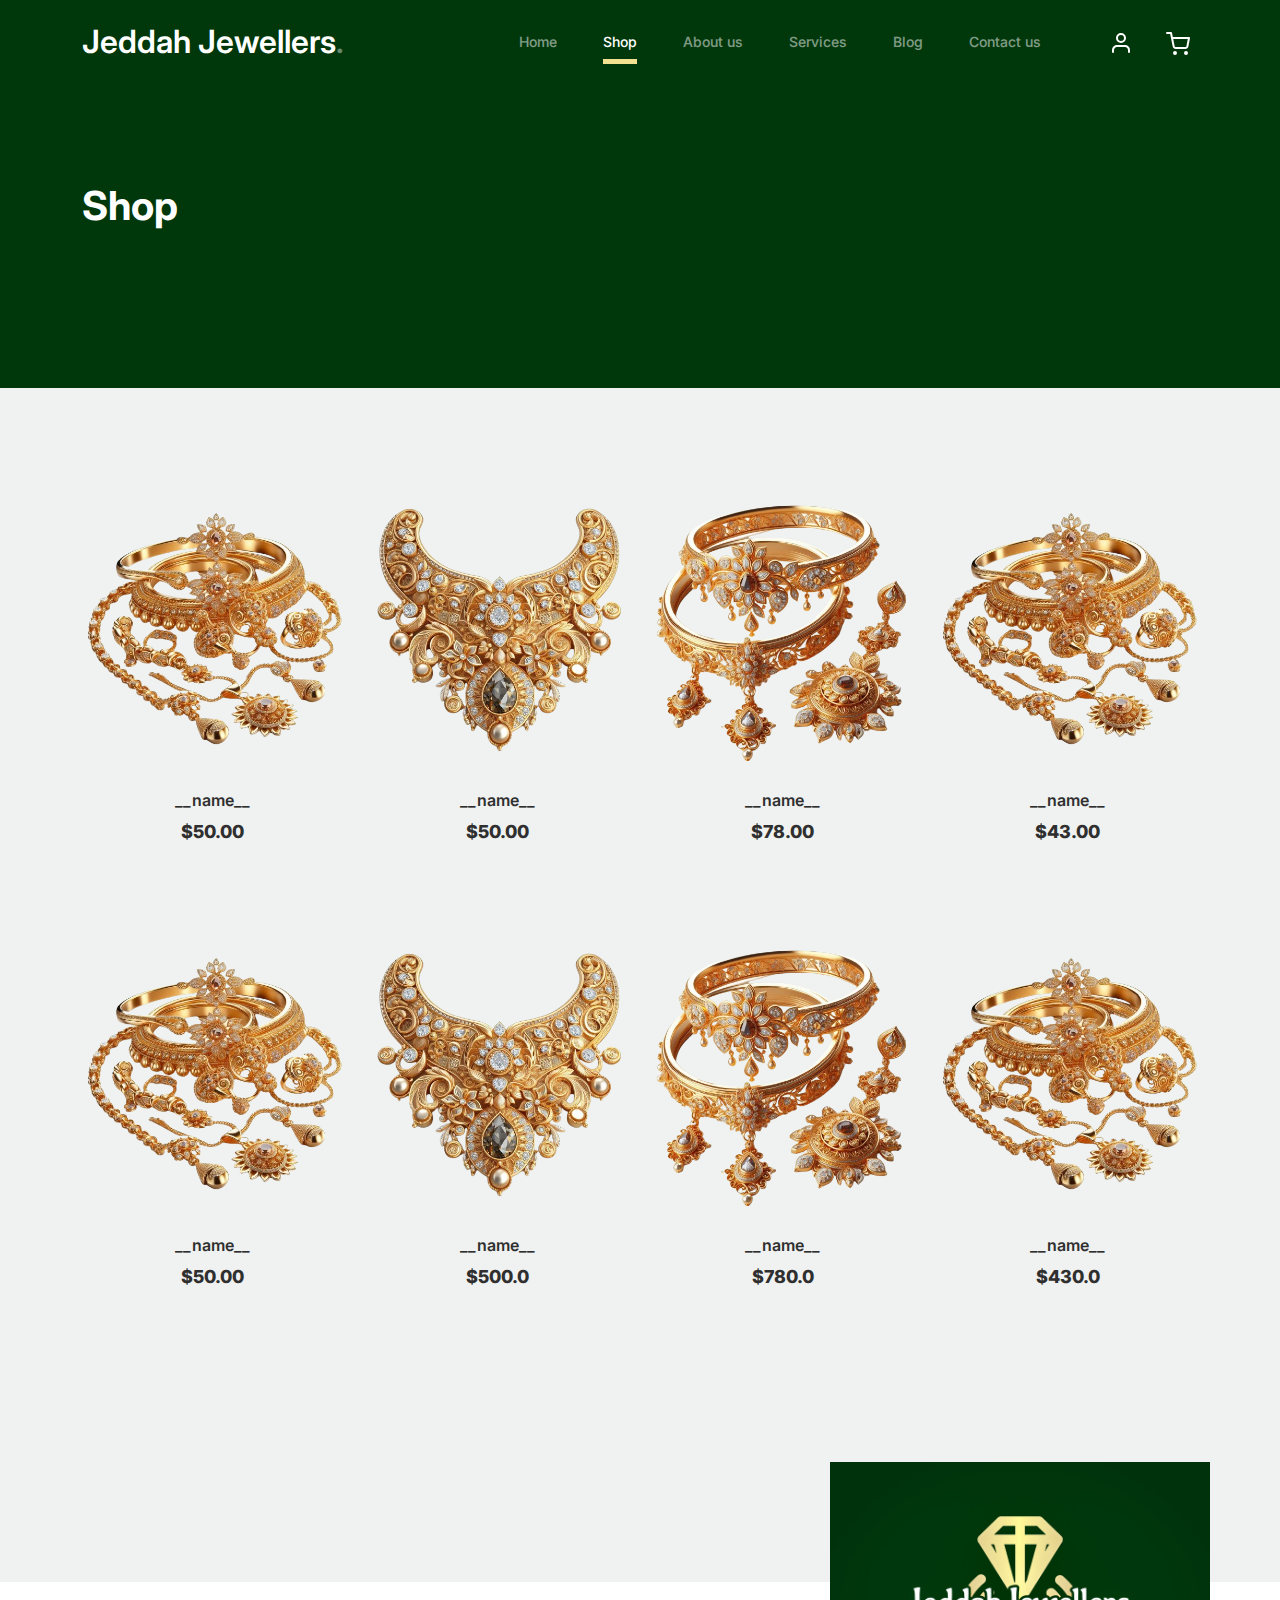
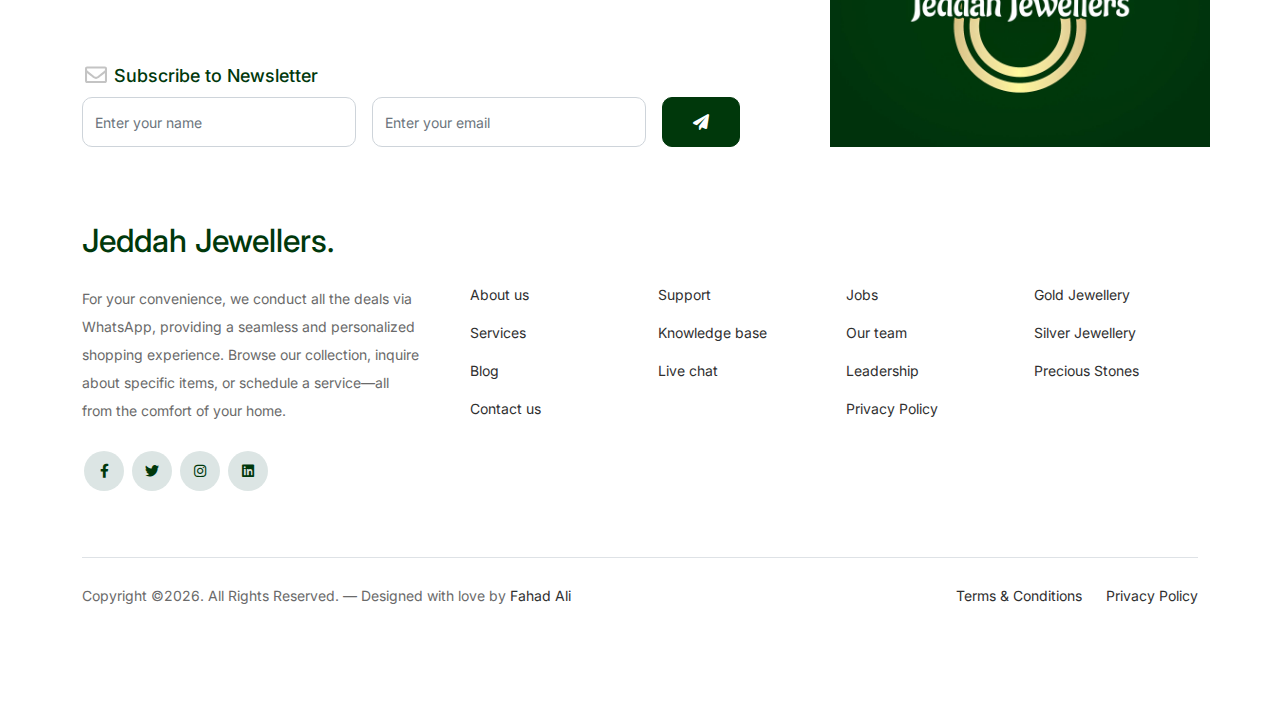
<file: shop.html>
<!doctype html>
<html lang="en">
<head>
  <meta charset="utf-8">
  <meta name="viewport" content="width=device-width, initial-scale=1, shrink-to-fit=no">
  <meta name="author" content="Untree.co">
  <link rel="shortcut icon" href="favicon.png">

  <meta name="description" content="" />
  <meta name="keywords" content="bootstrap, bootstrap4" />

		<!-- Bootstrap CSS -->
		<link href="css/bootstrap.min.css" rel="stylesheet">
		<link href="https://cdnjs.cloudflare.com/ajax/libs/font-awesome/6.0.0-beta3/css/all.min.css" rel="stylesheet">
		<link href="css/tiny-slider.css" rel="stylesheet">
		<link href="css/style.css" rel="stylesheet">
		<title>Jeddah Jewellers</title>
	</head>

	<body>

		<!-- Start Header/Navigation -->
		<nav class="custom-navbar navbar navbar navbar-expand-md navbar-dark bg-dark" arial-label="Furni navigation bar">

			<div class="container">
				<a class="navbar-brand" href="index.html">Jeddah Jewellers<span>.</span></a>

				<button class="navbar-toggler" type="button" data-bs-toggle="collapse" data-bs-target="#navbarsFurni" aria-controls="navbarsFurni" aria-expanded="false" aria-label="Toggle navigation">
					<span class="navbar-toggler-icon"></span>
				</button>

				<div class="collapse navbar-collapse" id="navbarsFurni">
					<ul class="custom-navbar-nav navbar-nav ms-auto mb-2 mb-md-0">
						<li class="nav-item ">
							<a class="nav-link" href="index.html">Home</a>
						</li>
						<li class="active"><a class="nav-link" href="shop.html">Shop</a></li>
						<li><a class="nav-link" href="about.html">About us</a></li>
						<li><a class="nav-link" href="services.html">Services</a></li>
						<li><a class="nav-link" href="blog.html">Blog</a></li>
						<li><a class="nav-link" href="contact.html">Contact us</a></li>
					</ul>

					<ul class="custom-navbar-cta navbar-nav mb-2 mb-md-0 ms-5">
						<li><a class="nav-link" href="#"><img src="images/user.svg"></a></li>
						<li><a class="nav-link" href="cart.html"><img src="images/cart.svg"></a></li>
					</ul>
				</div>
			</div>
				
		</nav>
		<!-- End Header/Navigation -->

		<!-- Start Hero Section -->
			<div class="hero">
				<div class="container">
					<div class="row justify-content-between">
						<div class="col-lg-5">
							<div class="intro-excerpt">
								<h1>Shop</h1>
							</div>
						</div>
						<div class="col-lg-7">
							
						</div>
					</div>
				</div>
			</div>
		<!-- End Hero Section -->

		

		<div class="untree_co-section product-section before-footer-section">
		    <div class="container">
		      	<div class="row">

		      		<!-- Start Column 1 -->
					<div class="col-12 col-md-4 col-lg-3 mb-5">
						<a class="product-item" href="#">
							<img src="images/product-3.png" class="img-fluid product-thumbnail">
							<h3 class="product-title">__name__</h3>
							<strong class="product-price">$50.00</strong>

							<span class="icon-cross">
								<img src="images/cross.svg" class="img-fluid">
							</span>
						</a>
					</div> 
					<!-- End Column 1 -->
						
					<!-- Start Column 2 -->
					<div class="col-12 col-md-4 col-lg-3 mb-5">
						<a class="product-item" href="#">
							<img src="images/product-1.png" class="img-fluid product-thumbnail">
							<h3 class="product-title">__name__</h3>
							<strong class="product-price">$50.00</strong>

							<span class="icon-cross">
								<img src="images/cross.svg" class="img-fluid">
							</span>
						</a>
					</div> 
					<!-- End Column 2 -->

					<!-- Start Column 3 -->
					<div class="col-12 col-md-4 col-lg-3 mb-5">
						<a class="product-item" href="#">
							<img src="images/product-2.png" class="img-fluid product-thumbnail">
							<h3 class="product-title">__name__</h3>
							<strong class="product-price">$78.00</strong>

							<span class="icon-cross">
								<img src="images/cross.svg" class="img-fluid">
							</span>
						</a>
					</div>
					<!-- End Column 3 -->

					<!-- Start Column 4 -->
					<div class="col-12 col-md-4 col-lg-3 mb-5">
						<a class="product-item" href="#">
							<img src="images/product-3.png" class="img-fluid product-thumbnail">
							<h3 class="product-title">__name__</h3>
							<strong class="product-price">$43.00</strong>

							<span class="icon-cross">
								<img src="images/cross.svg" class="img-fluid">
							</span>
						</a>
					</div>
					<!-- End Column 4 -->


					<!-- Start Column 1 -->
					<div class="col-12 col-md-4 col-lg-3 mb-5">
						<a class="product-item" href="#">
							<img src="images/product-3.png" class="img-fluid product-thumbnail">
							<h3 class="product-title">__name__</h3>
							<strong class="product-price">$50.00</strong>

							<span class="icon-cross">
								<img src="images/cross.svg" class="img-fluid">
							</span>
						</a>
					</div> 
					<!-- End Column 1 -->
						
					<!-- Start Column 2 -->
					<div class="col-12 col-md-4 col-lg-3 mb-5">
						<a class="product-item" href="#">
							<img src="images/product-1.png" class="img-fluid product-thumbnail">
							<h3 class="product-title">__name__</h3>
							<strong class="product-price">$500.0</strong>

							<span class="icon-cross">
								<img src="images/cross.svg" class="img-fluid">
							</span>
						</a>
					</div> 
					<!-- End Column 2 -->

					<!-- Start Column 3 -->
					<div class="col-12 col-md-4 col-lg-3 mb-5">
						<a class="product-item" href="#">
							<img src="images/product-2.png" class="img-fluid product-thumbnail">
							<h3 class="product-title">__name__</h3>
							<strong class="product-price">$780.0</strong>

							<span class="icon-cross">
								<img src="images/cross.svg" class="img-fluid">
							</span>
						</a>
					</div>
					<!-- End Column 3 -->

					<!-- Start Column 4 -->
					<div class="col-12 col-md-4 col-lg-3 mb-5">
						<a class="product-item" href="#">
							<img src="images/product-3.png" class="img-fluid product-thumbnail">
							<h3 class="product-title">__name__</h3>
							<strong class="product-price">$430.0</strong>

							<span class="icon-cross">
								<img src="images/cross.svg" class="img-fluid">
							</span>
						</a>
					</div>
					<!-- End Column 4 -->

		      	</div>
		    </div>
		</div>


		<!-- Start Footer Section -->		
		<footer class="footer-section">
			<div class="container relative">

				<div class="sofa-img">
					<img src="images/logo3.jpg" alt="Image" class="img-fluid">
				</div>

				<div class="row">
					<div class="col-lg-8">
						<div class="subscription-form">
							<h3 class="d-flex align-items-center"><span class="me-1"><img src="images/envelope-outline.svg" alt="Image" class="img-fluid"></span><span>Subscribe to Newsletter</span></h3>

							<form action="#" class="row g-3">
								<div class="col-auto">
									<input type="text" class="form-control" placeholder="Enter your name">
								</div>
								<div class="col-auto">
									<input type="email" class="form-control" placeholder="Enter your email">
								</div>
								<div class="col-auto">
									<button class="btn btn-primary">
										<span class="fa fa-paper-plane"></span>
									</button>
								</div>
							</form>

						</div>
					</div>
				</div>

				<div class="row g-5 mb-5">
					<div class="col-lg-4">
						<div class="mb-4 footer-logo-wrap"><a href="#" class="footer-logo">Jeddah Jewellers<span>.</span></a></div>
						<p class="mb-4">For your convenience, we conduct all the deals via WhatsApp, providing a seamless and personalized shopping experience. Browse our collection, inquire about specific items, or schedule a service—all from the comfort of your home.</p>

						<ul class="list-unstyled custom-social">
							<li><a href="#"><span class="fa fa-brands fa-facebook-f"></span></a></li>
							<li><a href="#"><span class="fa fa-brands fa-twitter"></span></a></li>
							<li><a href="#"><span class="fa fa-brands fa-instagram"></span></a></li>
							<li><a href="#"><span class="fa fa-brands fa-linkedin"></span></a></li>
						</ul>
					</div>

					<div class="col-lg-8">
						<div class="row links-wrap">
							<div class="col-6 col-sm-6 col-md-3">
								<ul class="list-unstyled">
									<li><a href="#">About us</a></li>
									<li><a href="#">Services</a></li>
									<li><a href="#">Blog</a></li>
									<li><a href="#">Contact us</a></li>
								</ul>
							</div>

							<div class="col-6 col-sm-6 col-md-3">
								<ul class="list-unstyled">
									<li><a href="#">Support</a></li>
									<li><a href="#">Knowledge base</a></li>
									<li><a href="#">Live chat</a></li>
								</ul>
							</div>

							<div class="col-6 col-sm-6 col-md-3">
								<ul class="list-unstyled">
									<li><a href="#">Jobs</a></li>
									<li><a href="#">Our team</a></li>
									<li><a href="#">Leadership</a></li>
									<li><a href="#">Privacy Policy</a></li>
								</ul>
							</div>

							<div class="col-6 col-sm-6 col-md-3">
								<ul class="list-unstyled">
									<li><a href="#">Gold Jewellery</a></li>
									<li><a href="#">Silver Jewellery</a></li>
									<li><a href="#">Precious Stones</a></li>
								</ul>
							</div>
						</div>
					</div>

				</div>

				<div class="border-top copyright">
					<div class="row pt-4">
						<div class="col-lg-6">
							<p class="mb-2 text-center text-lg-start">Copyright &copy;<script>document.write(new Date().getFullYear());</script>. All Rights Reserved. &mdash; Designed with love by <a href="https://www.linkedin.com/in/fahadali1078" target="_blank">Fahad Ali</a>
            </p>
						</div>

						<div class="col-lg-6 text-center text-lg-end">
							<ul class="list-unstyled d-inline-flex ms-auto">
								<li class="me-4"><a href="#">Terms &amp; Conditions</a></li>
								<li><a href="#">Privacy Policy</a></li>
							</ul>
						</div>

					</div>
				</div>

			</div>
		</footer>
		<!-- End Footer Section -->	


		<script src="js/bootstrap.bundle.min.js"></script>
		<script src="js/tiny-slider.js"></script>
		<script src="js/custom.js"></script>
	</body>

</html>
</file>
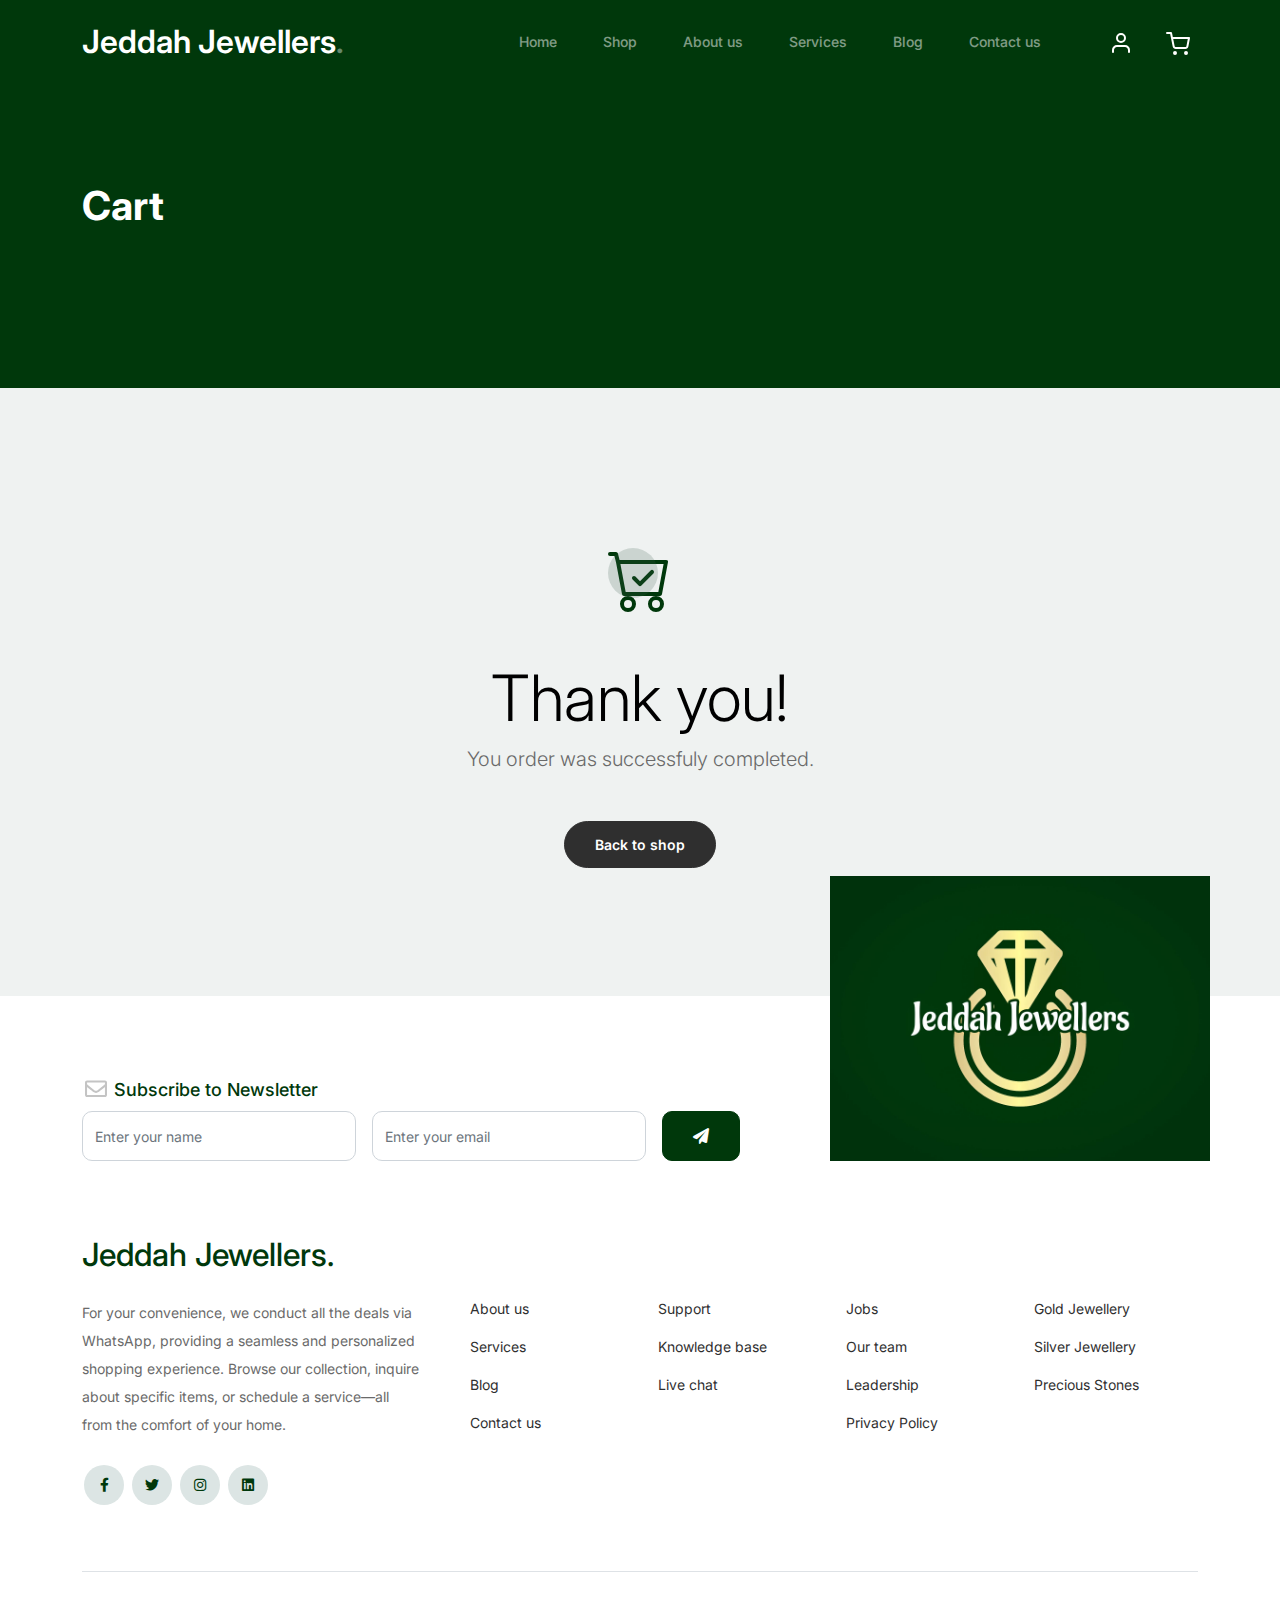
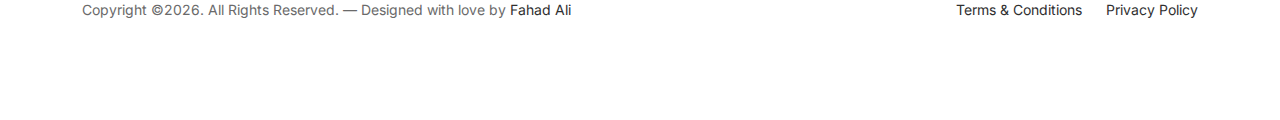
<file: thankyou.html>
<!doctype html>
<html lang="en">
<head>
  <meta charset="utf-8">
  <meta name="viewport" content="width=device-width, initial-scale=1, shrink-to-fit=no">
  <meta name="author" content="Untree.co">
  <link rel="shortcut icon" href="favicon.png">

  <meta name="description" content="" />
  <meta name="keywords" content="bootstrap, bootstrap4" />

		<!-- Bootstrap CSS -->
		<link href="css/bootstrap.min.css" rel="stylesheet">
		<link href="https://cdnjs.cloudflare.com/ajax/libs/font-awesome/6.0.0-beta3/css/all.min.css" rel="stylesheet">
		<link href="css/tiny-slider.css" rel="stylesheet">
		<link href="css/style.css" rel="stylesheet">
		<title>Jeddah Jewellers</title>
	</head>

	<body>

		<!-- Start Header/Navigation -->
		<nav class="custom-navbar navbar navbar navbar-expand-md navbar-dark bg-dark" arial-label="Furni navigation bar">

			<div class="container">
				<a class="navbar-brand" href="index.html">Jeddah Jewellers<span>.</span></a>

				<button class="navbar-toggler" type="button" data-bs-toggle="collapse" data-bs-target="#navbarsFurni" aria-controls="navbarsFurni" aria-expanded="false" aria-label="Toggle navigation">
					<span class="navbar-toggler-icon"></span>
				</button>

				<div class="collapse navbar-collapse" id="navbarsFurni">
					<ul class="custom-navbar-nav navbar-nav ms-auto mb-2 mb-md-0">
						<li class="nav-item ">
							<a class="nav-link" href="index.html">Home</a>
						</li>
						<li><a class="nav-link" href="shop.html">Shop</a></li>
						<li><a class="nav-link" href="about.html">About us</a></li>
						<li><a class="nav-link" href="services.html">Services</a></li>
						<li><a class="nav-link" href="blog.html">Blog</a></li>
						<li><a class="nav-link" href="contact.html">Contact us</a></li>
					</ul>

					<ul class="custom-navbar-cta navbar-nav mb-2 mb-md-0 ms-5">
						<li><a class="nav-link" href="#"><img src="images/user.svg"></a></li>
						<li><a class="nav-link" href="cart.html"><img src="images/cart.svg"></a></li>
					</ul>
				</div>
			</div>
				
		</nav>
		<!-- End Header/Navigation -->

		<!-- Start Hero Section -->
			<div class="hero">
				<div class="container">
					<div class="row justify-content-between">
						<div class="col-lg-5">
							<div class="intro-excerpt">
								<h1>Cart</h1>
							</div>
						</div>
						<div class="col-lg-7">
							
						</div>
					</div>
				</div>
			</div>
		<!-- End Hero Section -->

		

		<div class="untree_co-section">
    <div class="container">
      <div class="row">
        <div class="col-md-12 text-center pt-5">
          <span class="display-3 thankyou-icon text-primary">
            <svg width="1em" height="1em" viewBox="0 0 16 16" class="bi bi-cart-check mb-5" fill="currentColor" xmlns="http://www.w3.org/2000/svg">
              <path fill-rule="evenodd" d="M11.354 5.646a.5.5 0 0 1 0 .708l-3 3a.5.5 0 0 1-.708 0l-1.5-1.5a.5.5 0 1 1 .708-.708L8 8.293l2.646-2.647a.5.5 0 0 1 .708 0z"/>
              <path fill-rule="evenodd" d="M0 1.5A.5.5 0 0 1 .5 1H2a.5.5 0 0 1 .485.379L2.89 3H14.5a.5.5 0 0 1 .491.592l-1.5 8A.5.5 0 0 1 13 12H4a.5.5 0 0 1-.491-.408L2.01 3.607 1.61 2H.5a.5.5 0 0 1-.5-.5zM3.102 4l1.313 7h8.17l1.313-7H3.102zM5 12a2 2 0 1 0 0 4 2 2 0 0 0 0-4zm7 0a2 2 0 1 0 0 4 2 2 0 0 0 0-4zm-7 1a1 1 0 1 0 0 2 1 1 0 0 0 0-2zm7 0a1 1 0 1 0 0 2 1 1 0 0 0 0-2z"/>
            </svg>
          </span>
          <h2 class="display-3 text-black">Thank you!</h2>
          <p class="lead mb-5">You order was successfuly completed.</p>
          <p><a href="shop.html" class="btn btn-sm btn-outline-black">Back to shop</a></p>
        </div>
      </div>
    </div>
  </div>

		<!-- Start Footer Section -->		
		<footer class="footer-section">
			<div class="container relative">

				<div class="sofa-img">
					<img src="images/logo3.jpg" alt="Image" class="img-fluid">
				</div>

				<div class="row">
					<div class="col-lg-8">
						<div class="subscription-form">
							<h3 class="d-flex align-items-center"><span class="me-1"><img src="images/envelope-outline.svg" alt="Image" class="img-fluid"></span><span>Subscribe to Newsletter</span></h3>

							<form action="#" class="row g-3">
								<div class="col-auto">
									<input type="text" class="form-control" placeholder="Enter your name">
								</div>
								<div class="col-auto">
									<input type="email" class="form-control" placeholder="Enter your email">
								</div>
								<div class="col-auto">
									<button class="btn btn-primary">
										<span class="fa fa-paper-plane"></span>
									</button>
								</div>
							</form>

						</div>
					</div>
				</div>

				<div class="row g-5 mb-5">
					<div class="col-lg-4">
						<div class="mb-4 footer-logo-wrap"><a href="#" class="footer-logo">Jeddah Jewellers<span>.</span></a></div>
						<p class="mb-4">For your convenience, we conduct all the deals via WhatsApp, providing a seamless and personalized shopping experience. Browse our collection, inquire about specific items, or schedule a service—all from the comfort of your home.</p>

						<ul class="list-unstyled custom-social">
							<li><a href="#"><span class="fa fa-brands fa-facebook-f"></span></a></li>
							<li><a href="#"><span class="fa fa-brands fa-twitter"></span></a></li>
							<li><a href="#"><span class="fa fa-brands fa-instagram"></span></a></li>
							<li><a href="#"><span class="fa fa-brands fa-linkedin"></span></a></li>
						</ul>
					</div>

					<div class="col-lg-8">
						<div class="row links-wrap">
							<div class="col-6 col-sm-6 col-md-3">
								<ul class="list-unstyled">
									<li><a href="#">About us</a></li>
									<li><a href="#">Services</a></li>
									<li><a href="#">Blog</a></li>
									<li><a href="#">Contact us</a></li>
								</ul>
							</div>

							<div class="col-6 col-sm-6 col-md-3">
								<ul class="list-unstyled">
									<li><a href="#">Support</a></li>
									<li><a href="#">Knowledge base</a></li>
									<li><a href="#">Live chat</a></li>
								</ul>
							</div>

							<div class="col-6 col-sm-6 col-md-3">
								<ul class="list-unstyled">
									<li><a href="#">Jobs</a></li>
									<li><a href="#">Our team</a></li>
									<li><a href="#">Leadership</a></li>
									<li><a href="#">Privacy Policy</a></li>
								</ul>
							</div>

							<div class="col-6 col-sm-6 col-md-3">
								<ul class="list-unstyled">
									<li><a href="#">Gold Jewellery</a></li>
									<li><a href="#">Silver Jewellery</a></li>
									<li><a href="#">Precious Stones</a></li>
								</ul>
							</div>
						</div>
					</div>

				</div>

				<div class="border-top copyright">
					<div class="row pt-4">
						<div class="col-lg-6">
							<p class="mb-2 text-center text-lg-start">Copyright &copy;<script>document.write(new Date().getFullYear());</script>. All Rights Reserved. &mdash; Designed with love by <a href="https://www.linkedin.com/in/fahadali1078" target="_blank">Fahad Ali</a>
            </p>
						</div>

						<div class="col-lg-6 text-center text-lg-end">
							<ul class="list-unstyled d-inline-flex ms-auto">
								<li class="me-4"><a href="#">Terms &amp; Conditions</a></li>
								<li><a href="#">Privacy Policy</a></li>
							</ul>
						</div>

					</div>
				</div>

			</div>
		</footer>
		<!-- End Footer Section -->	


		<script src="js/bootstrap.bundle.min.js"></script>
		<script src="js/tiny-slider.js"></script>
		<script src="js/custom.js"></script>
	</body>

</html>
</file>
<file: css/tiny-slider.css>
.tns-outer{padding:0 !important}.tns-outer [hidden]{display:none !important}.tns-outer [aria-controls],.tns-outer [data-action]{cursor:pointer}.tns-slider{-webkit-transition:all 0s;-moz-transition:all 0s;transition:all 0s}.tns-slider>.tns-item{-webkit-box-sizing:border-box;-moz-box-sizing:border-box;box-sizing:border-box}.tns-horizontal.tns-subpixel{white-space:nowrap}.tns-horizontal.tns-subpixel>.tns-item{display:inline-block;vertical-align:top;white-space:normal}.tns-horizontal.tns-no-subpixel:after{content:'';display:table;clear:both}.tns-horizontal.tns-no-subpixel>.tns-item{float:left}.tns-horizontal.tns-carousel.tns-no-subpixel>.tns-item{margin-right:-100%}.tns-no-calc{position:relative;left:0}.tns-gallery{position:relative;left:0;min-height:1px}.tns-gallery>.tns-item{position:absolute;left:-100%;-webkit-transition:transform 0s, opacity 0s;-moz-transition:transform 0s, opacity 0s;transition:transform 0s, opacity 0s}.tns-gallery>.tns-slide-active{position:relative;left:auto !important}.tns-gallery>.tns-moving{-webkit-transition:all 0.25s;-moz-transition:all 0.25s;transition:all 0.25s}.tns-autowidth{display:inline-block}.tns-lazy-img{-webkit-transition:opacity 0.6s;-moz-transition:opacity 0.6s;transition:opacity 0.6s;opacity:0.6}.tns-lazy-img.tns-complete{opacity:1}.tns-ah{-webkit-transition:height 0s;-moz-transition:height 0s;transition:height 0s}.tns-ovh{overflow:hidden}.tns-visually-hidden{position:absolute;left:-10000em}.tns-transparent{opacity:0;visibility:hidden}.tns-fadeIn{opacity:1;filter:alpha(opacity=100);z-index:0}.tns-normal,.tns-fadeOut{opacity:0;filter:alpha(opacity=0);z-index:-1}.tns-vpfix{white-space:nowrap}.tns-vpfix>div,.tns-vpfix>li{display:inline-block}.tns-t-subp2{margin:0 auto;width:310px;position:relative;height:10px;overflow:hidden}.tns-t-ct{width:2333.3333333%;width:-webkit-calc(100% * 70 / 3);width:-moz-calc(100% * 70 / 3);width:calc(100% * 70 / 3);position:absolute;right:0}.tns-t-ct:after{content:'';display:table;clear:both}.tns-t-ct>div{width:1.4285714%;width:-webkit-calc(100% / 70);width:-moz-calc(100% / 70);width:calc(100% / 70);height:10px;float:left}

/*# sourceMappingURL=sourcemaps/tiny-slider.css.map */
</file>
<file: css/style.css>
@import url("https://fonts.googleapis.com/css2?family=Inter:wght@400;500;600;700;800&display=swap");
body {
  overflow-x: hidden;
  position: relative;
}

body {
  font-family: "Inter", sans-serif;
  font-weight: 400;
  line-height: 28px;
  color: #6a6a6a;
  font-size: 14px;
  background-color: #eff2f1;
}

a {
  text-decoration: none;
  -webkit-transition: 0.3s all ease;
  -o-transition: 0.3s all ease;
  transition: 0.3s all ease;
  color: #2f2f2f;
  text-decoration: underline;
}
a:hover {
  color: #2f2f2f;
  text-decoration: none;
}
a.more {
  font-weight: 600;
}

.custom-navbar {
  background: #00380B !important;
  padding-top: 20px;
  padding-bottom: 20px;
}
.custom-navbar .navbar-brand {
  font-size: 32px;
  font-weight: 600;
}
.custom-navbar .navbar-brand > span {
  opacity: 0.4;
}
.custom-navbar .navbar-toggler {
  border-color: transparent;
}
.custom-navbar .navbar-toggler:active,
.custom-navbar .navbar-toggler:focus {
  -webkit-box-shadow: none;
  box-shadow: none;
  outline: none;
}
@media (min-width: 992px) {
  .custom-navbar .custom-navbar-nav li {
    margin-left: 15px;
    margin-right: 15px;
  }
}
.custom-navbar .custom-navbar-nav li a {
  font-weight: 500;
  color: #ffffff !important;
  opacity: 0.5;
  -webkit-transition: 0.3s all ease;
  -o-transition: 0.3s all ease;
  transition: 0.3s all ease;
  position: relative;
}
@media (min-width: 768px) {
  .custom-navbar .custom-navbar-nav li a:before {
    content: "";
    position: absolute;
    bottom: 0;
    left: 8px;
    right: 8px;
    background: #F2E191;
    height: 5px;
    opacity: 1;
    visibility: visible;
    width: 0;
    -webkit-transition: 0.15s all ease-out;
    -o-transition: 0.15s all ease-out;
    transition: 0.15s all ease-out;
  }
}
.custom-navbar .custom-navbar-nav li a:hover {
  opacity: 1;
}
.custom-navbar .custom-navbar-nav li a:hover:before {
  width: calc(100% - 16px);
}
.custom-navbar .custom-navbar-nav li.active a {
  opacity: 1;
}
.custom-navbar .custom-navbar-nav li.active a:before {
  width: calc(100% - 16px);
}
.custom-navbar .custom-navbar-cta {
  margin-left: 0 !important;
  -webkit-box-orient: horizontal;
  -webkit-box-direction: normal;
  -ms-flex-direction: row;
  flex-direction: row;
}
@media (min-width: 768px) {
  .custom-navbar .custom-navbar-cta {
    margin-left: 40px !important;
  }
}
.custom-navbar .custom-navbar-cta li {
  margin-left: 0px;
  margin-right: 0px;
}
.custom-navbar .custom-navbar-cta li:first-child {
  margin-right: 20px;
}

.hero {
  background: #00380B;
  padding: calc(4rem - 30px) 0 0rem 0;
}
@media (min-width: 768px) {
  .hero {
    padding: calc(4rem - 30px) 0 4rem 0;
  }
}
@media (min-width: 992px) {
  .hero {
    padding: calc(8rem - 30px) 0 8rem 0;
  }
}
.hero .intro-excerpt {
  position: relative;
  z-index: 4;
}
@media (min-width: 992px) {
  .hero .intro-excerpt {
    max-width: 450px;
  }
}
.hero h1 {
  font-weight: 700;
  color: #ffffff;
  margin-bottom: 30px;
}
@media (min-width: 1400px) {
  .hero h1 {
    font-size: 54px;
  }
}
.hero p {
  color: rgba(255, 255, 255, 0.5);
  margin-botom: 30px;
}
.hero .hero-img-wrap {
  position: relative;
}
.hero .hero-img-wrap img {
  position: relative;
  top: 0px;
  right: 0px;
  z-index: 2;
  width: 400px;
  max-width: 780px;
  left: -20px;
}
@media (min-width: 768px) {
  .hero .hero-img-wrap img {
    right: 0px;
    left: -100px;
  }
}
@media (min-width: 992px) {
  .hero .hero-img-wrap img {
    left: 0px;
    top: -80px;
    position: absolute;
    right: -50px;
  }
}
@media (min-width: 1200px) {
  .hero .hero-img-wrap img {
    left: 0px;
    top: -80px;
    right: -100px;
  }
}
.hero .hero-img-wrap:after {
  content: "";
  position: absolute;
  width: 255px;
  height: 217px;
  background-image: url("../images/dots-light.svg");
  background-size: contain;
  background-repeat: no-repeat;
  right: -100px;
  top: -0px;
}
@media (min-width: 1200px) {
  .hero .hero-img-wrap:after {
    top: -40px;
  }
}

.btn {
  font-weight: 600;
  padding: 12px 30px;
  border-radius: 30px;
  color: #ffffff;
  background: #2f2f2f;
  border-color: #2f2f2f;
}
.btn:hover {
  color: #ffffff;
  background: #222222;
  border-color: #222222;
}
.btn:active,
.btn:focus {
  outline: none !important;
  -webkit-box-shadow: none;
  box-shadow: none;
}
.btn.btn-primary {
  background: #00380B;
  border-color: #00380B;
}
.btn.btn-primary:hover {
  background: #00380B;
  border-color: #00380B;
}
.btn.btn-secondary {
  color: #2f2f2f;
  background: #F2E191;
  border-color: #F2E191;
}
.btn.btn-secondary:hover {
  background: #F2E191;
  border-color: #F2E191;
}
.btn.btn-white-outline {
  background: transparent;
  border-width: 2px;
  border-color: rgba(255, 255, 255, 0.3);
}
.btn.btn-white-outline:hover {
  border-color: white;
  color: #ffffff;
}

.section-title {
  color: #2f2f2f;
}

.product-section {
  padding: 7rem 0;
}
.product-section .product-item {
  text-align: center;
  text-decoration: none;
  display: block;
  position: relative;
  padding-bottom: 50px;
  cursor: pointer;
}
.product-section .product-item .product-thumbnail {
  margin-bottom: 30px;
  position: relative;
  top: 0;
  -webkit-transition: 0.3s all ease;
  -o-transition: 0.3s all ease;
  transition: 0.3s all ease;
}
.product-section .product-item h3 {
  font-weight: 600;
  font-size: 16px;
}
.product-section .product-item strong {
  font-weight: 800 !important;
  font-size: 18px !important;
}
.product-section .product-item h3,
.product-section .product-item strong {
  color: #2f2f2f;
  text-decoration: none;
}
.product-section .product-item .icon-cross {
  position: absolute;
  width: 35px;
  height: 35px;
  display: inline-block;
  background: #2f2f2f;
  bottom: 15px;
  left: 50%;
  -webkit-transform: translateX(-50%);
  -ms-transform: translateX(-50%);
  transform: translateX(-50%);
  margin-bottom: -17.5px;
  border-radius: 50%;
  opacity: 0;
  visibility: hidden;
  -webkit-transition: 0.3s all ease;
  -o-transition: 0.3s all ease;
  transition: 0.3s all ease;
}
.product-section .product-item .icon-cross img {
  position: absolute;
  left: 50%;
  top: 50%;
  -webkit-transform: translate(-50%, -50%);
  -ms-transform: translate(-50%, -50%);
  transform: translate(-50%, -50%);
}
.product-section .product-item:before {
  bottom: 0;
  left: 0;
  right: 0;
  position: absolute;
  content: "";
  background: #dce5e4;
  height: 0%;
  z-index: -1;
  border-radius: 10px;
  -webkit-transition: 0.3s all ease;
  -o-transition: 0.3s all ease;
  transition: 0.3s all ease;
}
.product-section .product-item:hover .product-thumbnail {
  top: -25px;
}
.product-section .product-item:hover .icon-cross {
  bottom: 0;
  opacity: 1;
  visibility: visible;
}
.product-section .product-item:hover:before {
  height: 70%;
}

.why-choose-section {
  padding: 7rem 0;
}
.why-choose-section .img-wrap {
  position: relative;
}
.why-choose-section .img-wrap:before {
  position: absolute;
  content: "";
  width: 255px;
  height: 217px;
  background-image: url("../images/dots-yellow.svg");
  background-repeat: no-repeat;
  background-size: contain;
  -webkit-transform: translate(-40%, -40%);
  -ms-transform: translate(-40%, -40%);
  transform: translate(-40%, -40%);
  z-index: -1;
}
.why-choose-section .img-wrap img {
  border-radius: 20px;
}

.feature {
  margin-bottom: 30px;
}
.feature .icon {
  display: inline-block;
  position: relative;
  margin-bottom: 20px;
}
.feature .icon:before {
  content: "";
  width: 33px;
  height: 33px;
  position: absolute;
  background: rgba(59, 93, 80, 0.2);
  border-radius: 50%;
  right: -8px;
  bottom: 0;
}
.feature h3 {
  font-size: 14px;
  color: #2f2f2f;
}
.feature p {
  font-size: 14px;
  line-height: 22px;
  color: #6a6a6a;
}

.we-help-section {
  padding: 7rem 0;
}
.we-help-section .imgs-grid {
  display: -ms-grid;
  display: grid;
  -ms-grid-columns: (1fr) [27];
  grid-template-columns: repeat(27, 1fr);
  position: relative;
}
.we-help-section .imgs-grid:before {
  position: absolute;
  content: "";
  width: 255px;
  height: 217px;
  background-image: url("../images/dots-green.svg");
  background-size: contain;
  background-repeat: no-repeat;
  -webkit-transform: translate(-40%, -40%);
  -ms-transform: translate(-40%, -40%);
  transform: translate(-40%, -40%);
  z-index: -1;
}
.we-help-section .imgs-grid .grid {
  position: relative;
}
.we-help-section .imgs-grid .grid img {
  border-radius: 20px;
  max-width: 100%;
}
.we-help-section .imgs-grid .grid.grid-1 {
  -ms-grid-column: 1;
  -ms-grid-column-span: 18;
  grid-column: 1 / span 18;
  -ms-grid-row: 1;
  -ms-grid-row-span: 27;
  grid-row: 1 / span 27;
}
.we-help-section .imgs-grid .grid.grid-2 {
  -ms-grid-column: 19;
  -ms-grid-column-span: 27;
  grid-column: 19 / span 27;
  -ms-grid-row: 1;
  -ms-grid-row-span: 5;
  grid-row: 1 / span 5;
  padding-left: 20px;
}
.we-help-section .imgs-grid .grid.grid-3 {
  -ms-grid-column: 14;
  -ms-grid-column-span: 16;
  grid-column: 14 / span 16;
  -ms-grid-row: 6;
  -ms-grid-row-span: 27;
  grid-row: 6 / span 27;
  padding-top: 20px;
}

.custom-list {
  width: 100%;
}
.custom-list li {
  display: inline-block;
  width: calc(50% - 20px);
  margin-bottom: 12px;
  line-height: 1.5;
  position: relative;
  padding-left: 20px;
}
.custom-list li:before {
  content: "";
  width: 8px;
  height: 8px;
  border-radius: 50%;
  border: 2px solid #00380B;
  position: absolute;
  left: 0;
  top: 8px;
}

.popular-product {
  padding: 0 0 7rem 0;
}
.popular-product .product-item-sm h3 {
  font-size: 14px;
  font-weight: 700;
  color: #2f2f2f;
}
.popular-product .product-item-sm a {
  text-decoration: none;
  color: #2f2f2f;
  -webkit-transition: 0.3s all ease;
  -o-transition: 0.3s all ease;
  transition: 0.3s all ease;
}
.popular-product .product-item-sm a:hover {
  color: rgba(47, 47, 47, 0.5);
}
.popular-product .product-item-sm p {
  line-height: 1.4;
  margin-bottom: 10px;
  font-size: 14px;
}
.popular-product .product-item-sm .thumbnail {
  margin-right: 10px;
  -webkit-box-flex: 0;
  -ms-flex: 0 0 120px;
  flex: 0 0 120px;
  position: relative;
}
.popular-product .product-item-sm .thumbnail:before {
  content: "";
  position: absolute;
  border-radius: 20px;
  background: #dce5e4;
  width: 98px;
  height: 98px;
  top: 50%;
  left: 50%;
  -webkit-transform: translate(-50%, -50%);
  -ms-transform: translate(-50%, -50%);
  transform: translate(-50%, -50%);
  z-index: -1;
}

.testimonial-section {
  padding: 3rem 0 7rem 0;
}

.testimonial-slider-wrap {
  position: relative;
}
.testimonial-slider-wrap .tns-inner {
  padding-top: 30px;
}
.testimonial-slider-wrap .item .testimonial-block blockquote {
  font-size: 16px;
}
@media (min-width: 768px) {
  .testimonial-slider-wrap .item .testimonial-block blockquote {
    line-height: 32px;
    font-size: 18px;
  }
}
.testimonial-slider-wrap .item .testimonial-block .author-info .author-pic {
  margin-bottom: 20px;
}
.testimonial-slider-wrap .item .testimonial-block .author-info .author-pic img {
  max-width: 80px;
  border-radius: 50%;
}
.testimonial-slider-wrap .item .testimonial-block .author-info h3 {
  font-size: 14px;
  font-weight: 700;
  color: #2f2f2f;
  margin-bottom: 0;
}
.testimonial-slider-wrap #testimonial-nav {
  position: absolute;
  top: 50%;
  z-index: 99;
  width: 100%;
  display: none;
}
@media (min-width: 768px) {
  .testimonial-slider-wrap #testimonial-nav {
    display: block;
  }
}
.testimonial-slider-wrap #testimonial-nav > span {
  cursor: pointer;
  position: absolute;
  width: 58px;
  height: 58px;
  line-height: 58px;
  border-radius: 50%;
  background: rgba(59, 93, 80, 0.1);
  color: #2f2f2f;
  -webkit-transition: 0.3s all ease;
  -o-transition: 0.3s all ease;
  transition: 0.3s all ease;
}
.testimonial-slider-wrap #testimonial-nav > span:hover {
  background: #00380B;
  color: #ffffff;
}
.testimonial-slider-wrap #testimonial-nav .prev {
  left: -10px;
}
.testimonial-slider-wrap #testimonial-nav .next {
  right: 0;
}
.testimonial-slider-wrap .tns-nav {
  position: absolute;
  bottom: -50px;
  left: 50%;
  -webkit-transform: translateX(-50%);
  -ms-transform: translateX(-50%);
  transform: translateX(-50%);
}
.testimonial-slider-wrap .tns-nav button {
  background: none;
  border: none;
  display: inline-block;
  position: relative;
  width: 0 !important;
  height: 7px !important;
  margin: 2px;
}
.testimonial-slider-wrap .tns-nav button:active,
.testimonial-slider-wrap .tns-nav button:focus,
.testimonial-slider-wrap .tns-nav button:hover {
  outline: none;
  -webkit-box-shadow: none;
  box-shadow: none;
  background: none;
}
.testimonial-slider-wrap .tns-nav button:before {
  display: block;
  width: 7px;
  height: 7px;
  left: 0;
  top: 0;
  position: absolute;
  content: "";
  border-radius: 50%;
  -webkit-transition: 0.3s all ease;
  -o-transition: 0.3s all ease;
  transition: 0.3s all ease;
  background-color: #d6d6d6;
}
.testimonial-slider-wrap .tns-nav button:hover:before,
.testimonial-slider-wrap .tns-nav button.tns-nav-active:before {
  background-color: #00380B;
}

.before-footer-section {
  padding: 7rem 0 12rem 0 !important;
}

.blog-section {
  padding: 7rem 0 12rem 0;
}
.blog-section .post-entry a {
  text-decoration: none;
}
.blog-section .post-entry .post-thumbnail {
  display: block;
  margin-bottom: 20px;
}
.blog-section .post-entry .post-thumbnail img {
  border-radius: 20px;
  -webkit-transition: 0.3s all ease;
  -o-transition: 0.3s all ease;
  transition: 0.3s all ease;
}
.blog-section .post-entry .post-content-entry {
  padding-left: 15px;
  padding-right: 15px;
}
.blog-section .post-entry .post-content-entry h3 {
  font-size: 16px;
  margin-bottom: 0;
  font-weight: 600;
  margin-bottom: 7px;
}
.blog-section .post-entry .post-content-entry .meta {
  font-size: 14px;
}
.blog-section .post-entry .post-content-entry .meta a {
  font-weight: 600;
}
.blog-section .post-entry:hover .post-thumbnail img,
.blog-section .post-entry:focus .post-thumbnail img {
  opacity: 0.7;
}

.footer-section {
  padding: 80px 0;
  background: #ffffff;
}
.footer-section .relative {
  position: relative;
}
.footer-section a {
  text-decoration: none;
  color: #2f2f2f;
  -webkit-transition: 0.3s all ease;
  -o-transition: 0.3s all ease;
  transition: 0.3s all ease;
}
.footer-section a:hover {
  color: rgba(47, 47, 47, 0.5);
}
.footer-section .subscription-form {
  margin-bottom: 40px;
  position: relative;
  z-index: 2;
  margin-top: 100px;
}
@media (min-width: 992px) {
  .footer-section .subscription-form {
    margin-top: 0px;
    margin-bottom: 80px;
  }
}
.footer-section .subscription-form h3 {
  font-size: 18px;
  font-weight: 500;
  color: #00380B;
}
.footer-section .subscription-form .form-control {
  height: 50px;
  border-radius: 10px;
  font-family: "Inter", sans-serif;
}
.footer-section .subscription-form .form-control:active,
.footer-section .subscription-form .form-control:focus {
  outline: none;
  -webkit-box-shadow: none;
  box-shadow: none;
  border-color: #00380B;
  -webkit-box-shadow: 0 1px 4px 0 rgba(0, 0, 0, 0.2);
  box-shadow: 0 1px 4px 0 rgba(0, 0, 0, 0.2);
}
.footer-section .subscription-form .form-control::-webkit-input-placeholder {
  font-size: 14px;
}
.footer-section .subscription-form .form-control::-moz-placeholder {
  font-size: 14px;
}
.footer-section .subscription-form .form-control:-ms-input-placeholder {
  font-size: 14px;
}
.footer-section .subscription-form .form-control:-moz-placeholder {
  font-size: 14px;
}
.footer-section .subscription-form .btn {
  border-radius: 10px !important;
}
.footer-section .sofa-img {
  position: absolute;
  top: -200px;
  z-index: 1;
  right: 0;
}
.footer-section .sofa-img img {
  max-width: 380px;
}
.footer-section .links-wrap {
  margin-top: 0px;
}
@media (min-width: 992px) {
  .footer-section .links-wrap {
    margin-top: 54px;
  }
}
.footer-section .links-wrap ul li {
  margin-bottom: 10px;
}
.footer-section .footer-logo-wrap .footer-logo {
  font-size: 32px;
  font-weight: 500;
  text-decoration: none;
  color: #00380B;
}
.footer-section .custom-social li {
  margin: 2px;
  display: inline-block;
}
.footer-section .custom-social li a {
  width: 40px;
  height: 40px;
  text-align: center;
  line-height: 40px;
  display: inline-block;
  background: #dce5e4;
  color: #00380B;
  border-radius: 50%;
}
.footer-section .custom-social li a:hover {
  background: #00380B;
  color: #ffffff;
}
.footer-section .border-top {
  border-color: #dce5e4;
}
.footer-section .border-top.copyright {
  font-size: 14px !important;
}

.untree_co-section {
  padding: 7rem 0;
}

.form-control {
  height: 50px;
  border-radius: 10px;
  font-family: "Inter", sans-serif;
}
.form-control:active,
.form-control:focus {
  outline: none;
  -webkit-box-shadow: none;
  box-shadow: none;
  border-color: #00380B;
  -webkit-box-shadow: 0 1px 4px 0 rgba(0, 0, 0, 0.2);
  box-shadow: 0 1px 4px 0 rgba(0, 0, 0, 0.2);
}
.form-control::-webkit-input-placeholder {
  font-size: 14px;
}
.form-control::-moz-placeholder {
  font-size: 14px;
}
.form-control:-ms-input-placeholder {
  font-size: 14px;
}
.form-control:-moz-placeholder {
  font-size: 14px;
}

.service {
  line-height: 1.5;
}
.service .service-icon {
  border-radius: 10px;
  -webkit-box-flex: 0;
  -ms-flex: 0 0 50px;
  flex: 0 0 50px;
  height: 50px;
  line-height: 50px;
  text-align: center;
  background: #00380B;
  margin-right: 20px;
  color: #ffffff;
}

textarea {
  height: auto !important;
}

.site-blocks-table {
  overflow: auto;
}
.site-blocks-table .product-thumbnail {
  width: 200px;
}
.site-blocks-table .btn {
  padding: 2px 10px;
}
.site-blocks-table thead th {
  padding: 30px;
  text-align: center;
  border-width: 0px !important;
  vertical-align: middle;
  color: rgba(0, 0, 0, 0.8);
  font-size: 18px;
}
.site-blocks-table td {
  padding: 20px;
  text-align: center;
  vertical-align: middle;
  color: rgba(0, 0, 0, 0.8);
}
.site-blocks-table tbody tr:first-child td {
  border-top: 1px solid #00380B !important;
}
.site-blocks-table .btn {
  background: none !important;
  color: #000000;
  border: none;
  height: auto !important;
}

.site-block-order-table th {
  border-top: none !important;
  border-bottom-width: 1px !important;
}

.site-block-order-table td,
.site-block-order-table th {
  color: #000000;
}

.couponcode-wrap input {
  border-radius: 10px !important;
}

.text-primary {
  color: #00380B !important;
}

.thankyou-icon {
  position: relative;
  color: #00380B;
}
.thankyou-icon:before {
  position: absolute;
  content: "";
  width: 50px;
  height: 50px;
  border-radius: 50%;
  background: rgba(59, 93, 80, 0.2);
}
</file>
